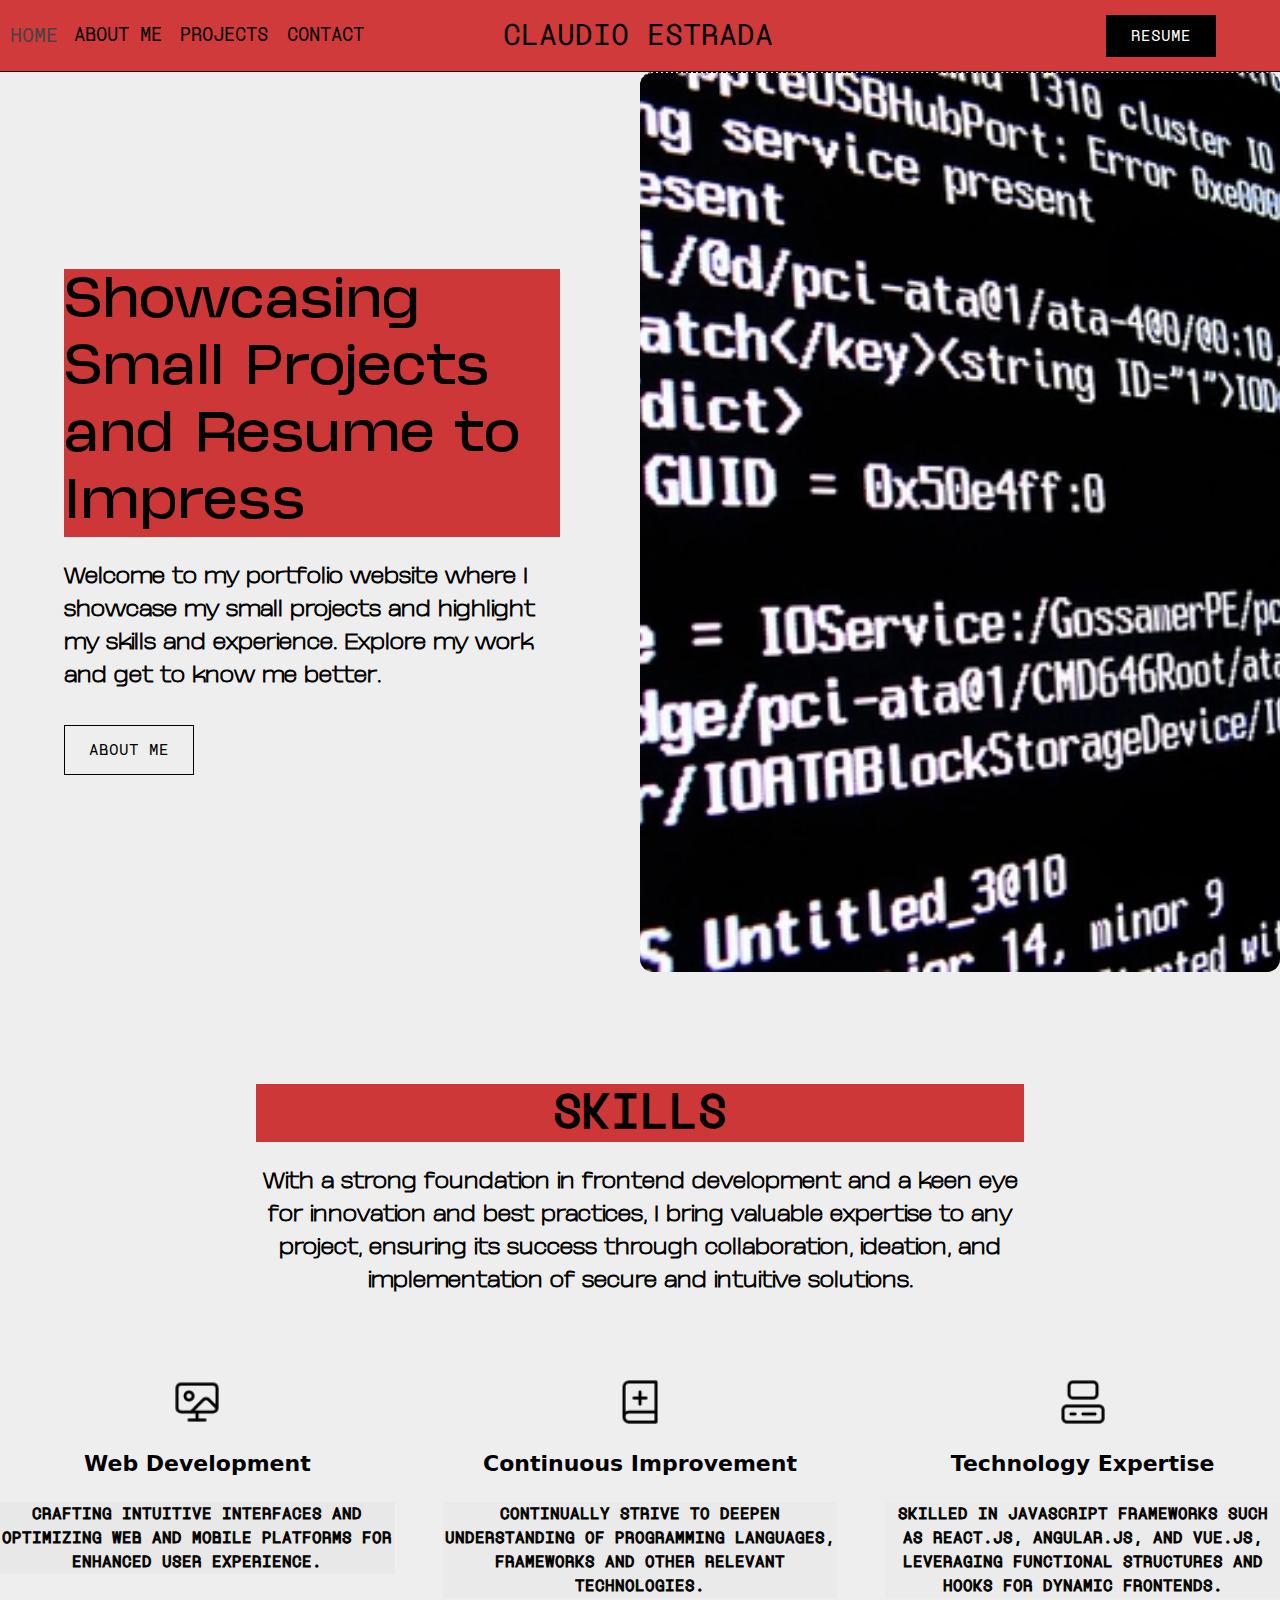
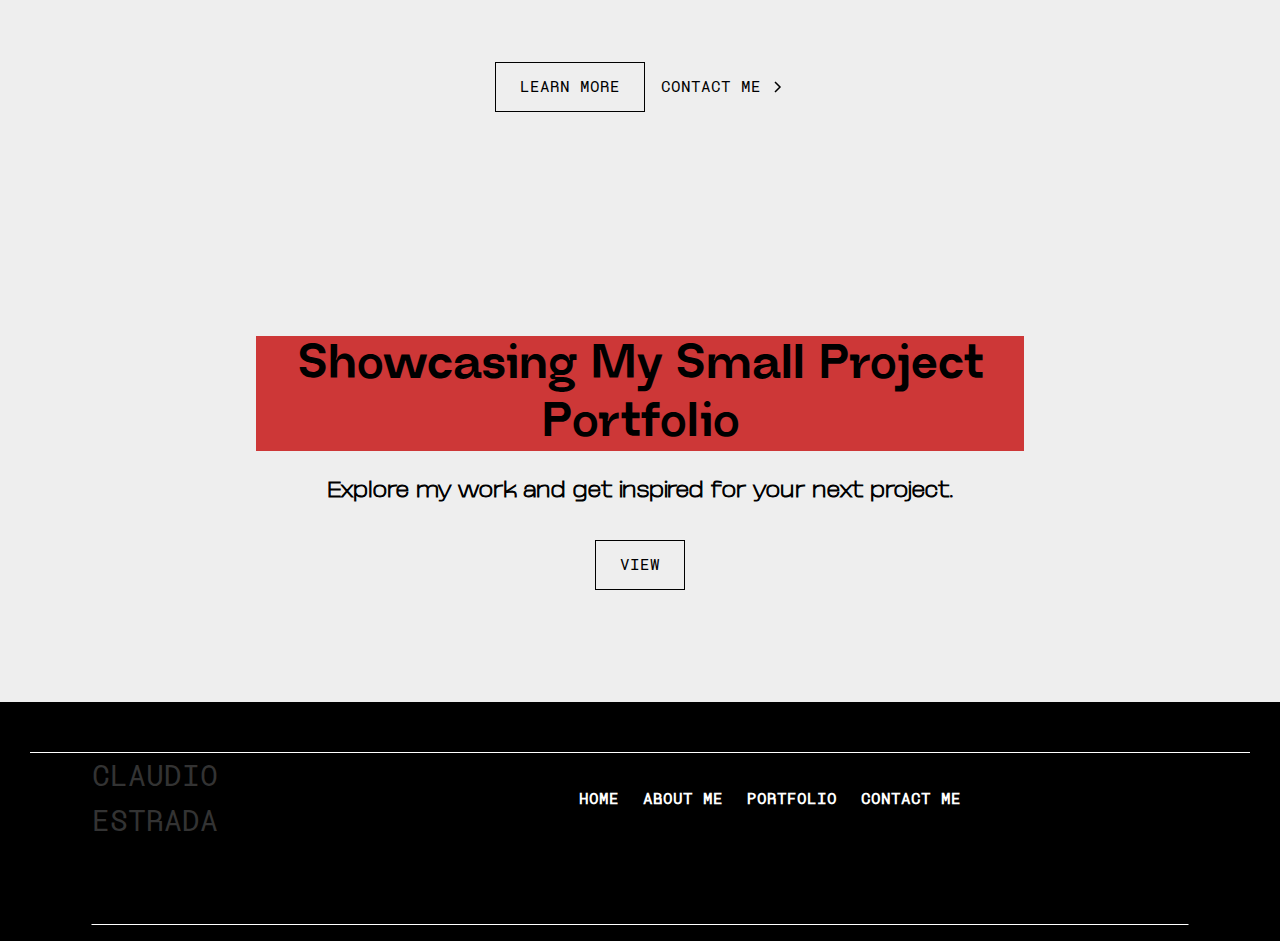
<file: claudios-portfolio-/index.html>
<!DOCTYPE html><!--  This site was created in Webflow. https://www.webflow.com  -->
<!--  Last Published: Mon Apr 29 2024 03:14:09 GMT+0000 (Coordinated Universal Time)  -->
<html data-wf-page="6629d826f1728214096f1998" data-wf-site="6629d825f1728214096f1552">
<head>
  <meta charset="utf-8">
  <title>Claudio&#x27;s Portfolio</title>
  <meta content="width=device-width, initial-scale=1" name="viewport">
  <meta content="Webflow" name="generator">
  <link href="css/normalize.css" rel="stylesheet" type="text/css">
  <link href="css/webflow.css" rel="stylesheet" type="text/css">
  <link href="css/claudios-portfolio-a4f41f.webflow.css" rel="stylesheet" type="text/css">
  <script type="text/javascript">!function(o,c){var n=c.documentElement,t=" w-mod-";n.className+=t+"js",("ontouchstart"in o||o.DocumentTouch&&c instanceof DocumentTouch)&&(n.className+=t+"touch")}(window,document);</script>
  <link href="images/favicon.png" rel="shortcut icon" type="image/x-icon">
  <link href="images/webclip.png" rel="apple-touch-icon"><!--  Keep this css code to improve the font quality -->
  <style>
  * {
  -webkit-font-smoothing: antialiased;
  -moz-osx-font-smoothing: grayscale;
  -o-font-smoothing: antialiased;
}
</style>
</head>
<body>
  <div data-animation="over-left" class="navbar3_component w-nav" data-easing2="ease" fs-scrolldisable-element="smart-nav" data-easing="ease" data-collapse="medium" data-w-id="8fcb0ecf-1921-bee1-98d4-d409b97bb58d" role="banner" data-duration="400">
    <div class="navbar3_container">
      <div class="navbar3_menu-button w-nav-button">
        <div class="menu-icon3">
          <div class="menu-icon3_line-top"></div>
          <div class="menu-icon3_line-middle"></div>
          <div class="menu-icon3_line-bottom"></div>
        </div>
      </div>
      <nav role="navigation" class="navbar3_menu w-nav-menu">
        <a href="#" class="navbar3_logo-link-menu w-nav-brand">
          <div class="text-block-3">Claudio Estrada</div>
        </a>
        <a href="index.html" aria-current="page" class="link w--current">Home</a>
        <a href="about-me.html" class="navbar3_link w-nav-link">About Me</a>
        <a href="showcase.html" class="navbar3_link w-nav-link">Projects</a>
        <a href="contact-me.html" class="navbar3_link w-nav-link">Contact </a>
        <a href="resume.html" class="navbar3_tablet-menu-button w-button">Resume</a>
      </nav>
      <a href="#" class="navbar3_logo-link w-nav-brand">
        <div class="text-block">Claudio Estrada<br></div>
      </a>
      <a id="w-node-_8fcb0ecf-1921-bee1-98d4-d409b97bb5a5-096f1998" href="resume.html" class="button is-navbar3-button w-button">Resume</a>
      <div style="opacity:0" class="navbar3_menu-background"></div>
    </div>
  </div>
  <div class="page-wrapper">
    <div class="global-styles w-embed">
      <style>
/* Set color style to inherit */
.inherit-color * {
    color: inherit;
}
/* Focus state style for keyboard navigation for the focusable elements */
*[tabindex]:focus-visible,
  input[type="file"]:focus-visible {
   outline: 0.125rem solid #4d65ff;
   outline-offset: 0.125rem;
}
/* Get rid of top margin on first element in any rich text element */
.w-richtext > :not(div):first-child, .w-richtext > div:first-child > :first-child {
  margin-top: 0 !important;
}
/* Get rid of bottom margin on last element in any rich text element */
.w-richtext>:last-child, .w-richtext ol li:last-child, .w-richtext ul li:last-child {
	margin-bottom: 0 !important;
}
/* Prevent all click and hover interaction with an element */
.pointer-events-off {
	pointer-events: none;
}
/* Enables all click and hover interaction with an element */
.pointer-events-on {
  pointer-events: auto;
}
/* Create a class of .div-square which maintains a 1:1 dimension of a div */
.div-square::after {
	content: "";
	display: block;
	padding-bottom: 100%;
}
/* Make sure containers never lose their center alignment */
.container-medium,.container-small, .container-large {
	margin-right: auto !important;
  margin-left: auto !important;
}
/* 
Make the following elements inherit typography styles from the parent and not have hardcoded values. 
Important: You will not be able to style for example "All Links" in Designer with this CSS applied.
Uncomment this CSS to use it in the project. Leave this message for future hand-off.
*/
/*
a,
.w-input,
.w-select,
.w-tab-link,
.w-nav-link,
.w-dropdown-btn,
.w-dropdown-toggle,
.w-dropdown-link {
  color: inherit;
  text-decoration: inherit;
  font-size: inherit;
}
*/
/* Apply "..." after 3 lines of text */
.text-style-3lines {
	display: -webkit-box;
	overflow: hidden;
	-webkit-line-clamp: 3;
	-webkit-box-orient: vertical;
}
/* Apply "..." after 2 lines of text */
.text-style-2lines {
	display: -webkit-box;
	overflow: hidden;
	-webkit-line-clamp: 2;
	-webkit-box-orient: vertical;
}
/* Adds inline flex display */
.display-inlineflex {
  display: inline-flex;
}
/* These classes are never overwritten */
.hide {
  display: none !important;
}
@media screen and (max-width: 991px) {
    .hide, .hide-tablet {
        display: none !important;
    }
}
  @media screen and (max-width: 767px) {
    .hide-mobile-landscape{
      display: none !important;
    }
}
  @media screen and (max-width: 479px) {
    .hide-mobile{
      display: none !important;
    }
}
.margin-0 {
  margin: 0rem !important;
}
.padding-0 {
  padding: 0rem !important;
}
.spacing-clean {
padding: 0rem !important;
margin: 0rem !important;
}
.margin-top {
  margin-right: 0rem !important;
  margin-bottom: 0rem !important;
  margin-left: 0rem !important;
}
.padding-top {
  padding-right: 0rem !important;
  padding-bottom: 0rem !important;
  padding-left: 0rem !important;
}
.margin-right {
  margin-top: 0rem !important;
  margin-bottom: 0rem !important;
  margin-left: 0rem !important;
}
.padding-right {
  padding-top: 0rem !important;
  padding-bottom: 0rem !important;
  padding-left: 0rem !important;
}
.margin-bottom {
  margin-top: 0rem !important;
  margin-right: 0rem !important;
  margin-left: 0rem !important;
}
.padding-bottom {
  padding-top: 0rem !important;
  padding-right: 0rem !important;
  padding-left: 0rem !important;
}
.margin-left {
  margin-top: 0rem !important;
  margin-right: 0rem !important;
  margin-bottom: 0rem !important;
}
.padding-left {
  padding-top: 0rem !important;
  padding-right: 0rem !important;
  padding-bottom: 0rem !important;
}
.margin-horizontal {
  margin-top: 0rem !important;
  margin-bottom: 0rem !important;
}
.padding-horizontal {
  padding-top: 0rem !important;
  padding-bottom: 0rem !important;
}
.margin-vertical {
  margin-right: 0rem !important;
  margin-left: 0rem !important;
}
.padding-vertical {
  padding-right: 0rem !important;
  padding-left: 0rem !important;
}
/* Apply "..." at 100% width */
.truncate-width { 
		width: 100%; 
    white-space: nowrap; 
    overflow: hidden; 
    text-overflow: ellipsis; 
}
/* Removes native scrollbar */
.no-scrollbar {
    -ms-overflow-style: none;
    overflow: -moz-scrollbars-none; 
}
.no-scrollbar::-webkit-scrollbar {
    display: none;
}
</style>
    </div>
  </div>
  <div class="page-wrapper">
    <main class="main-wrapper">
      <header class="section_home_hero-header">
        <div class="w-layout-grid home_hero-header_component">
          <div id="w-node-_40bbccd6-0602-a86f-6b6f-4b3eb69cb949-096f1998" class="home_hero-header_content">
            <div class="margin-bottom margin-small">
              <h1 class="heading-style-h1">Showcasing Small Projects and Resume to Impress</h1>
            </div>
            <p class="text-size-medium">Welcome to my portfolio website where I showcase my small projects and highlight my skills and experience. Explore my work and get to know me better.</p>
            <div class="margin-top margin-medium">
              <div class="button-group">
                <a href="about-me.html" class="button is-secondary w-button">About Me</a>
              </div>
            </div>
          </div>
          <div class="home_hero-header_image-wrapper"><img src="images/numbers-and-letters-my-mac-put-1544832.webp" loading="eager" alt="" class="home_hero-header_image"></div>
        </div>
      </header>
      <section class="section_home_features-list">
        <div class="padding-global">
          <div class="padding-section-large">
            <div class="home_features-list_component">
              <div class="margin-bottom margin-xxlarge">
                <div class="text-align-center">
                  <div class="max-width-large">
                    <div class="margin-bottom margin-small">
                      <h2 class="heading-2">Skills</h2>
                    </div>
                    <p class="text-size-medium">With a strong foundation in frontend development and a keen eye for innovation and best practices, I bring valuable expertise to any project, ensuring its success through collaboration, ideation, and implementation of secure and intuitive solutions.</p>
                  </div>
                </div>
              </div>
              <div class="w-layout-grid home_features-list_list">
                <div class="home_features-list_item">
                  <div class="margin-bottom margin-small"><img src="images/wallpaper.png" loading="lazy" width="12" alt="" class="icon-1x1-medium"></div>
                  <div class="margin-bottom margin-small">
                    <h3 class="heading-style-h4">Web Development</h3>
                  </div>
                  <p class="paragraph-3">crafting intuitive interfaces and optimizing web and mobile platforms for enhanced user experience.</p>
                </div>
                <div class="home_features-list_item">
                  <div class="margin-bottom margin-small"><img src="images/book-plus-1.png" loading="lazy" alt="" class="icon-1x1-medium"></div>
                  <div class="margin-bottom margin-small">
                    <h3 class="heading-style-h4"><strong>Continuous Improvement</strong></h3>
                  </div>
                  <p class="paragraph-2">Continually strive to deepen understanding of programming languages, frameworks and other relevant technologies.</p>
                </div>
                <div class="home_features-list_item">
                  <div class="margin-bottom margin-small"><img src="images/computer-1.png" loading="lazy" alt="" class="icon-1x1-medium"></div>
                  <div class="margin-bottom margin-small">
                    <h3 class="heading-style-h4"><strong>Technology Expertise</strong></h3>
                  </div>
                  <p class="paragraph">Skilled in JavaScript frameworks such as React.js, Angular.js, and Vue.js, leveraging functional structures and hooks for dynamic frontends.</p>
                </div>
              </div>
              <div class="margin-top margin-xlarge">
                <div class="button-group is-center">
                  <a href="documents/CE-FRONTEND.pdf" class="button is-secondary w-button">Learn More</a>
                  <a href="contact-me.html" class="button is-link is-icon w-inline-block">
                    <div>Contact me</div>
                    <div class="icon-embed-xxsmall w-embed"><svg width="16" height="16" viewbox="0 0 16 16" fill="none" xmlns="http://www.w3.org/2000/svg">
                        <path d="M6 3L11 8L6 13" stroke="CurrentColor" stroke-width="1.5"></path>
                      </svg></div>
                  </a>
                </div>
              </div>
            </div>
          </div>
          <div class="container-large"></div>
        </div>
      </section>
      <section class="section_home_cta">
        <div class="padding-global">
          <div class="container-small">
            <div class="padding-section-large">
              <div class="text-align-center">
                <div class="margin-bottom margin-small">
                  <h2 class="heading-4">Showcasing My Small Project Portfolio</h2>
                </div>
                <p class="text-size-medium">Explore my work and get inspired for your next project.</p>
                <div class="margin-top margin-medium">
                  <div class="button-group is-center">
                    <a href="showcase.html" class="button is-secondary w-button">View</a>
                  </div>
                </div>
              </div>
            </div>
          </div>
        </div>
      </section>
    </main>
  </div>
  <section class="footer-dark">
    <div class="container"></div>
    <footer class="footer4_component-2">
      <div class="padding-global-2">
        <div class="container-large">
          <div class="padding-vertical padding-xxlarge">
            <div class="padding-bottom padding-xxlarge">
              <div class="w-layout-grid footer4_top-wrapper">
                <a href="#" id="w-node-b6d39b1c-a6c2-6dc4-14f9-9575bc35d175-096f1998" class="footer4_logo-link w-nav-brand">
                  <div class="text-block-2">Claudio<br>Estrada</div>
                </a>
                <div class="w-layout-grid footer4_link-list">
                  <a href="index.html" aria-current="page" class="footer4_link w--current">Home</a>
                  <a href="about-me.html" class="footer4_link">About Me</a>
                  <a href="showcase.html" class="footer4_link">Portfolio</a>
                  <a href="contact-me.html" class="footer4_link">Contact Me</a>
                </div>
              </div>
            </div>
            <div class="line-divider"></div>
          </div>
        </div>
      </div>
    </footer>
  </section>
  <script src="https://d3e54v103j8qbb.cloudfront.net/js/jquery-3.5.1.min.dc5e7f18c8.js?site=6629d825f1728214096f1552" type="text/javascript" integrity="sha256-9/aliU8dGd2tb6OSsuzixeV4y/faTqgFtohetphbbj0=" crossorigin="anonymous"></script>
  <script src="js/webflow.js" type="text/javascript"></script>
</body>
</html>
</file>
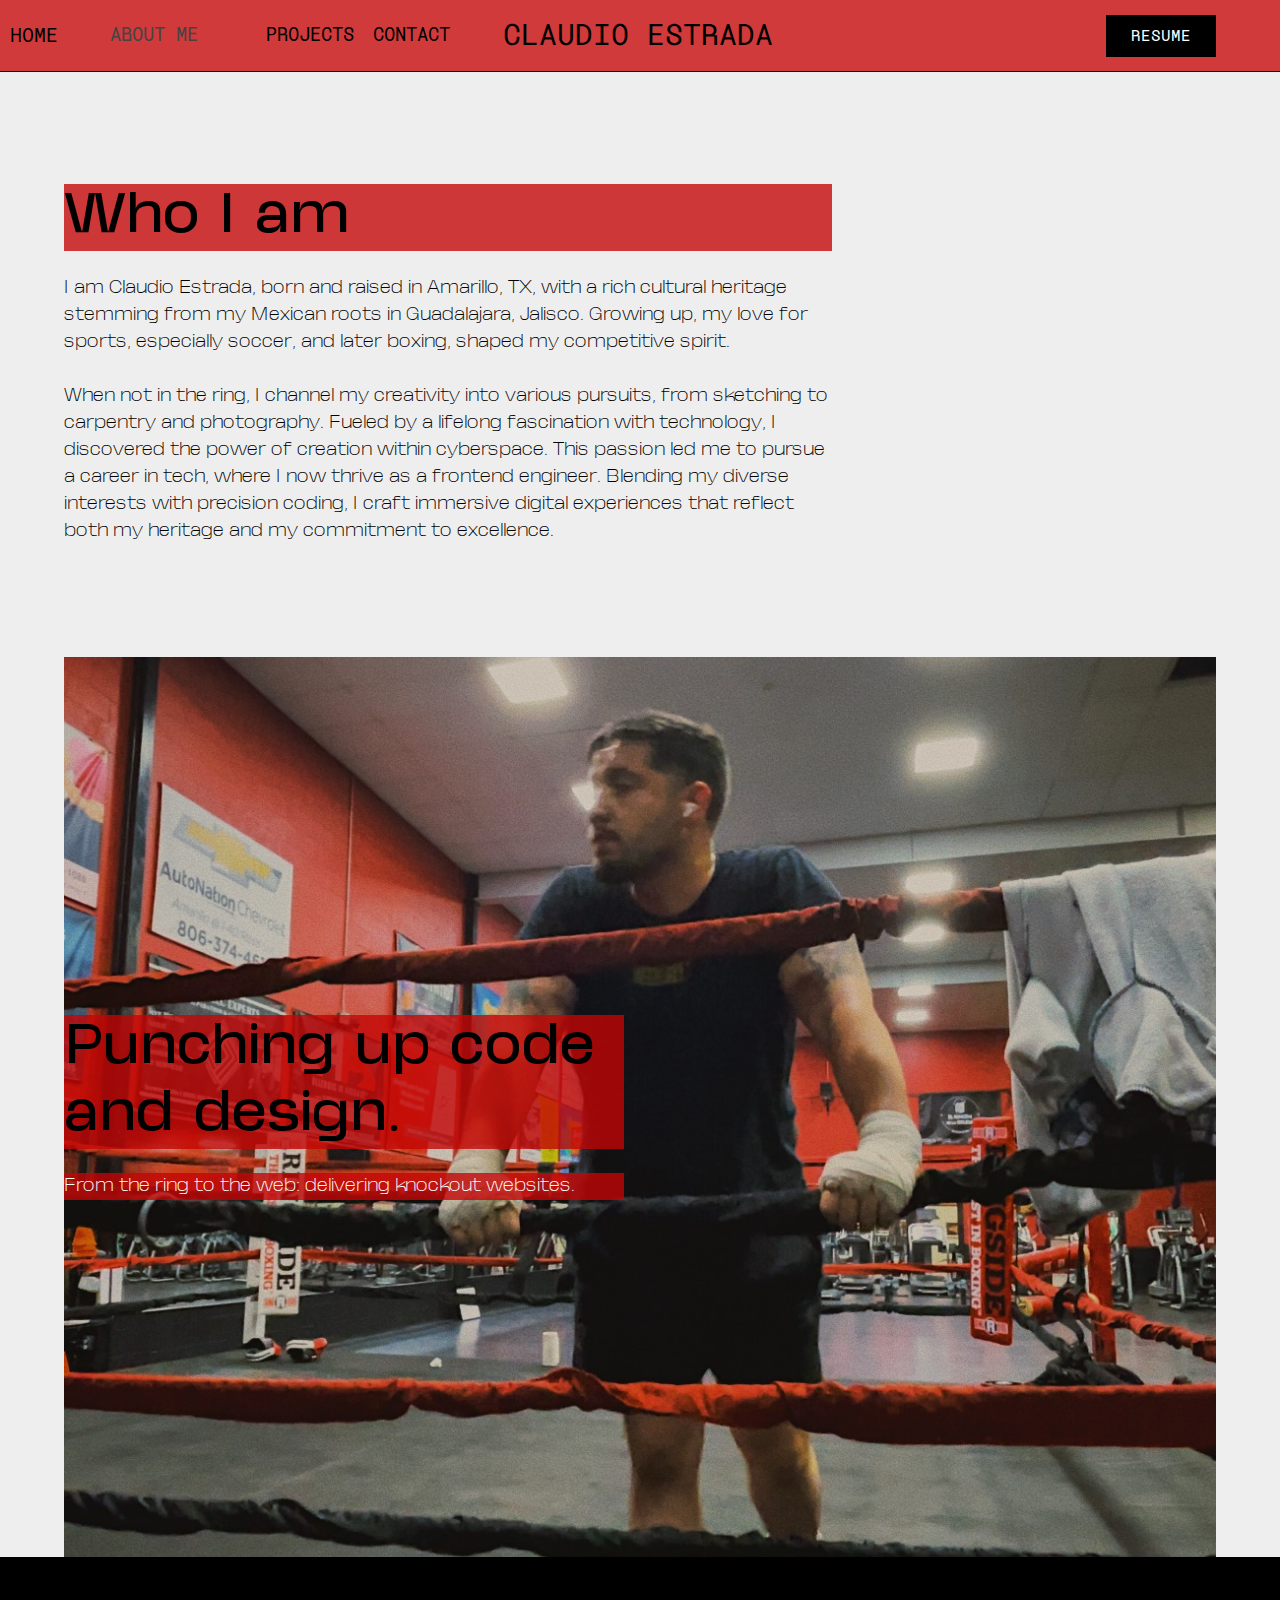
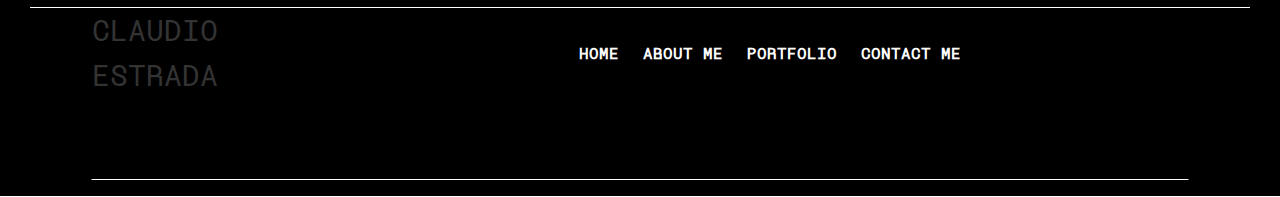
<file: claudios-portfolio-/about-me.html>
<!DOCTYPE html><!--  This site was created in Webflow. https://www.webflow.com  -->
<!--  Last Published: Mon Apr 29 2024 03:14:09 GMT+0000 (Coordinated Universal Time)  -->
<html data-wf-page="6629ecf5cafa3933fcfd9173" data-wf-site="6629d825f1728214096f1552">
<head>
  <meta charset="utf-8">
  <title>About Me</title>
  <meta content="About Me" property="og:title">
  <meta content="About Me" property="twitter:title">
  <meta content="width=device-width, initial-scale=1" name="viewport">
  <meta content="Webflow" name="generator">
  <link href="css/normalize.css" rel="stylesheet" type="text/css">
  <link href="css/webflow.css" rel="stylesheet" type="text/css">
  <link href="css/claudios-portfolio-a4f41f.webflow.css" rel="stylesheet" type="text/css">
  <script type="text/javascript">!function(o,c){var n=c.documentElement,t=" w-mod-";n.className+=t+"js",("ontouchstart"in o||o.DocumentTouch&&c instanceof DocumentTouch)&&(n.className+=t+"touch")}(window,document);</script>
  <link href="images/favicon.png" rel="shortcut icon" type="image/x-icon">
  <link href="images/webclip.png" rel="apple-touch-icon"><!--  Keep this css code to improve the font quality -->
  <style>
  * {
  -webkit-font-smoothing: antialiased;
  -moz-osx-font-smoothing: grayscale;
  -o-font-smoothing: antialiased;
}
</style>
</head>
<body>
  <div data-animation="over-left" class="navbar3_component w-nav" data-easing2="ease" fs-scrolldisable-element="smart-nav" data-easing="ease" data-collapse="medium" data-w-id="2fdeef2c-69c6-288e-b22c-c795d33817db" role="banner" data-duration="400">
    <div class="navbar3_container">
      <div class="navbar3_menu-button w-nav-button">
        <div class="menu-icon3">
          <div class="menu-icon3_line-top"></div>
          <div class="menu-icon3_line-middle"></div>
          <div class="menu-icon3_line-bottom"></div>
        </div>
      </div>
      <nav role="navigation" class="navbar3_menu w-nav-menu">
        <a href="#" class="navbar3_logo-link-menu w-nav-brand">
          <div class="text-block-5">Claudio Estrada</div>
        </a>
        <a href="index.html" class="link">Home</a>
        <a href="about-me.html" aria-current="page" class="navbar3_link w-nav-link w--current">About Me</a>
        <a href="showcase.html" class="navbar3_link w-nav-link">Projects</a>
        <a href="contact-me.html" class="navbar3_link w-nav-link">Contact </a>
        <a href="resume.html" class="navbar3_tablet-menu-button w-button">Resume</a>
      </nav>
      <a href="#" class="navbar3_logo-link w-nav-brand">
        <div class="text-block">Claudio Estrada<br></div>
      </a>
      <a id="w-node-_2fdeef2c-69c6-288e-b22c-c795d33817f3-fcfd9173" href="resume.html" class="button is-navbar3-button w-button">Resume</a>
      <div style="opacity:0" class="navbar3_menu-background"></div>
    </div>
  </div>
  <div class="padding-global-4">
    <div class="container-large">
      <div class="padding-section-large-2">
        <div class="max-width-large">
          <div class="margin-bottom margin-small">
            <h1 class="heading-3">Who I am</h1>
          </div>
          <p class="text-size-medium-2">I am Claudio Estrada, born and raised in Amarillo, TX, with a rich cultural heritage stemming from my Mexican roots in Guadalajara, Jalisco. Growing up, my love for sports, especially soccer, and later boxing, shaped my competitive spirit. <br><br>When not in the ring, I channel my creativity into various pursuits, from sketching to carpentry and photography. Fueled by a lifelong fascination with technology, I discovered the power of creation within cyberspace. This passion led me to pursue a career in tech, where I now thrive as a frontend engineer. Blending my diverse interests with precision coding, I craft immersive digital experiences that reflect both my heritage and my commitment to excellence.</p>
        </div>
      </div>
    </div>
  </div>
  <div class="page-wrapper">
    <main class="main-wrapper">
      <header class="section_portfolio_1_header"></header>
      <header class="section_portfolio_2_hero-header">
        <div class="padding-global-4">
          <div class="container-large">
            <div class="portfolio_2_hero-header_content">
              <div class="padding-section-large-2">
                <div class="max-width-medium">
                  <div class="margin-bottom margin-small">
                    <h1 class="heading-style-h1 text-color-alternate">Punching up code and design.</h1>
                  </div>
                  <p class="text-size-medium-2 text-color-alternate">From the ring to the web: delivering knockout websites.</p>
                </div>
              </div>
            </div>
          </div>
        </div>
        <div class="portfolio_2_hero-header_background-video-wrapper">
          <div class="video-overlay-layer"></div>
          <div data-video-urls="" data-autoplay="true" data-loop="true" data-wf-ignore="true" data-beta-bgvideo-upgrade="false" class="portfolio_2_hero-header_background-video w-background-video w-background-video-atom"><video id="c4d695c7-b26c-7661-aaf8-09419e1fe5a6-video" autoplay="" loop="" muted="" playsinline="" data-wf-ignore="true" data-object-fit="cover"></video></div>
        </div>
      </header>
      <header class="section_portfolio_3_header">
        <div class="padding-global-4">
          <div class="container-large"></div>
        </div>
        <div class="portfolio_3_header_background-video-wrapper">
          <div class="video-overlay-layer"></div>
          <div data-video-urls="" data-autoplay="true" data-loop="true" data-wf-ignore="true" data-beta-bgvideo-upgrade="false" class="portfolio_3_header_background-video w-background-video w-background-video-atom"><video id="c4d695c7-b26c-7661-aaf8-09419e1fe5b3-video" autoplay="" loop="" muted="" playsinline="" data-wf-ignore="true" data-object-fit="cover"></video></div>
        </div>
      </header>
    </main>
    <footer class="footer4_component-2">
      <section class="footer-dark">
        <div class="container"></div>
        <footer class="footer4_component-2">
          <div class="padding-global-2">
            <div class="container-large">
              <div class="padding-vertical padding-xxlarge">
                <div class="padding-bottom padding-xxlarge">
                  <div class="w-layout-grid footer4_top-wrapper">
                    <a href="#" id="w-node-_19715622-7c5e-510f-69e3-8f3a1c28b82c-fcfd9173" class="footer4_logo-link w-nav-brand">
                      <div class="text-block-2">Claudio<br>Estrada</div>
                    </a>
                    <div class="w-layout-grid footer4_link-list">
                      <a href="index.html" class="footer4_link">Home</a>
                      <a href="about-me.html" aria-current="page" class="footer4_link w--current">About Me</a>
                      <a href="showcase.html" class="footer4_link">Portfolio</a>
                      <a href="contact-me.html" class="footer4_link">Contact Me</a>
                    </div>
                  </div>
                </div>
                <div class="line-divider"></div>
              </div>
            </div>
          </div>
        </footer>
      </section>
    </footer>
  </div>
  <script src="https://d3e54v103j8qbb.cloudfront.net/js/jquery-3.5.1.min.dc5e7f18c8.js?site=6629d825f1728214096f1552" type="text/javascript" integrity="sha256-9/aliU8dGd2tb6OSsuzixeV4y/faTqgFtohetphbbj0=" crossorigin="anonymous"></script>
  <script src="js/webflow.js" type="text/javascript"></script>
</body>
</html>
</file>
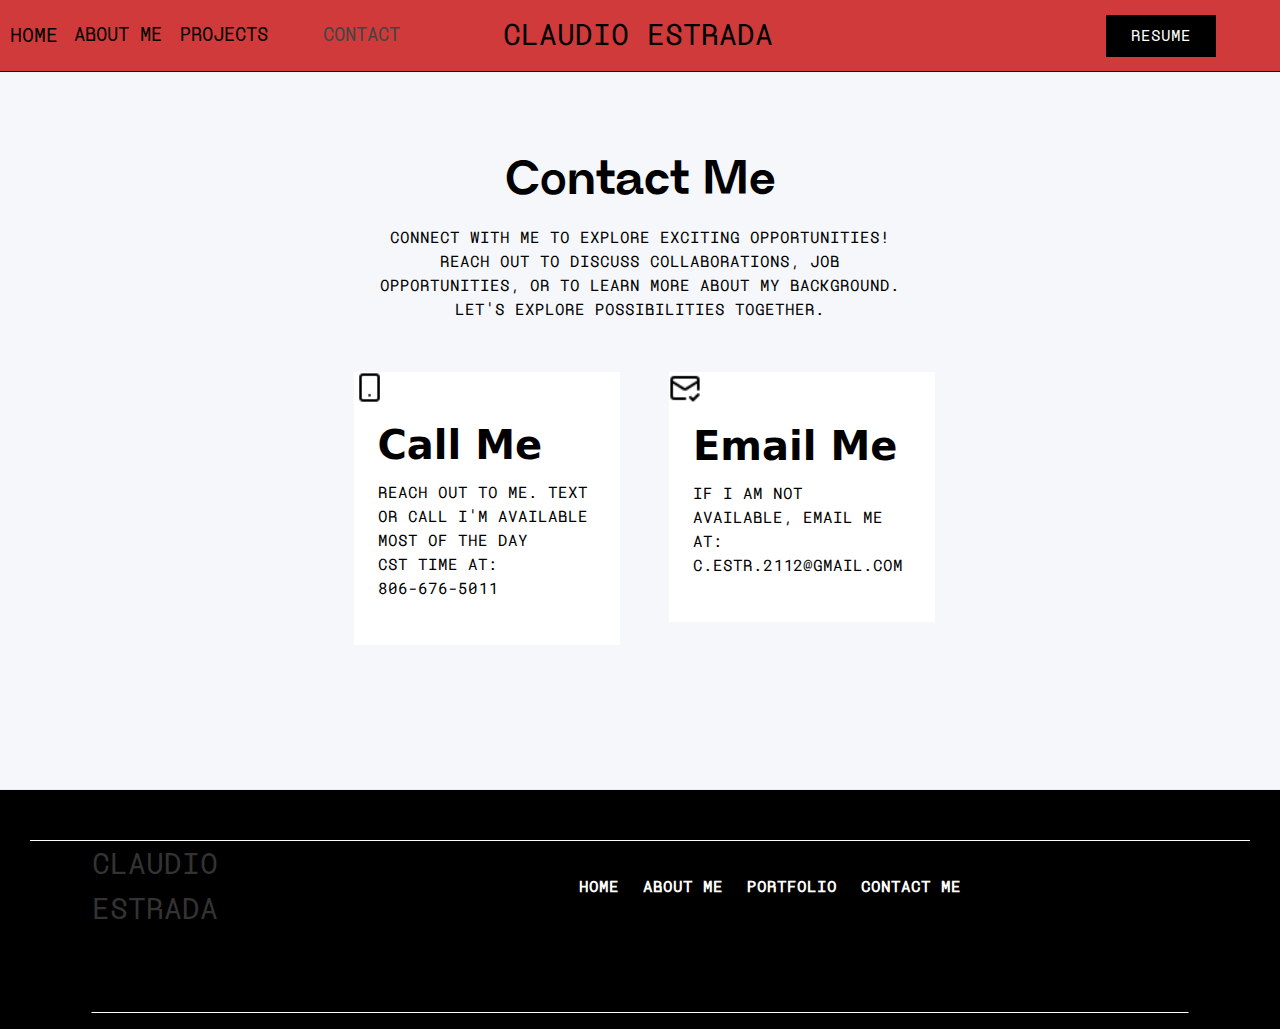
<file: claudios-portfolio-/contact-me.html>
<!DOCTYPE html><!--  This site was created in Webflow. https://www.webflow.com  -->
<!--  Last Published: Mon Apr 29 2024 03:14:09 GMT+0000 (Coordinated Universal Time)  -->
<html data-wf-page="662eb8fac0540ad7e46bf047" data-wf-site="6629d825f1728214096f1552">
<head>
  <meta charset="utf-8">
  <title>Contact Me</title>
  <meta content="Contact Me" property="og:title">
  <meta content="Contact Me" property="twitter:title">
  <meta content="width=device-width, initial-scale=1" name="viewport">
  <meta content="Webflow" name="generator">
  <link href="css/normalize.css" rel="stylesheet" type="text/css">
  <link href="css/webflow.css" rel="stylesheet" type="text/css">
  <link href="css/claudios-portfolio-a4f41f.webflow.css" rel="stylesheet" type="text/css">
  <script type="text/javascript">!function(o,c){var n=c.documentElement,t=" w-mod-";n.className+=t+"js",("ontouchstart"in o||o.DocumentTouch&&c instanceof DocumentTouch)&&(n.className+=t+"touch")}(window,document);</script>
  <link href="images/favicon.png" rel="shortcut icon" type="image/x-icon">
  <link href="images/webclip.png" rel="apple-touch-icon"><!--  Keep this css code to improve the font quality -->
  <style>
  * {
  -webkit-font-smoothing: antialiased;
  -moz-osx-font-smoothing: grayscale;
  -o-font-smoothing: antialiased;
}
</style>
</head>
<body>
  <div data-animation="over-left" class="navbar3_component w-nav" data-easing2="ease" fs-scrolldisable-element="smart-nav" data-easing="ease" data-collapse="medium" data-w-id="cd3574cc-ce34-185d-04f8-7ad20404f362" role="banner" data-duration="400">
    <div class="navbar3_container">
      <div class="navbar3_menu-button w-nav-button">
        <div class="menu-icon3">
          <div class="menu-icon3_line-top"></div>
          <div class="menu-icon3_line-middle"></div>
          <div class="menu-icon3_line-bottom"></div>
        </div>
      </div>
      <nav role="navigation" class="navbar3_menu w-nav-menu">
        <a href="#" class="navbar3_logo-link-menu w-nav-brand">
          <div class="text-block-7">Claudio Estrada</div>
        </a>
        <a href="index.html" class="link">Home</a>
        <a href="about-me.html" class="navbar3_link w-nav-link">About Me</a>
        <a href="showcase.html" class="navbar3_link w-nav-link">Projects</a>
        <a href="contact-me.html" aria-current="page" class="navbar3_link w-nav-link w--current">COntact</a>
        <a href="resume.html" class="navbar3_tablet-menu-button w-button">Resume</a>
      </nav>
      <a href="#" class="navbar3_logo-link w-nav-brand">
        <div class="text-block">Claudio Estrada<br></div>
      </a>
      <a id="w-node-cd3574cc-ce34-185d-04f8-7ad20404f37a-e46bf047" href="resume.html" class="button is-navbar3-button w-button">Resume</a>
      <div style="opacity:0" class="navbar3_menu-background"></div>
    </div>
  </div>
  <section class="team-slider">
    <div class="container-2">
      <h2 class="centered-heading">Contact Me</h2>
      <p class="centered-subheading">Connect with me to explore exciting opportunities! Reach out to discuss collaborations, job opportunities, or to learn more about my background. Let&#x27;s explore possibilities together. </p>
      <div data-delay="4000" data-animation="slide" class="team-slider-wrapper w-slider" data-autoplay="false" data-easing="ease" data-hide-arrows="false" data-disable-swipe="false" data-autoplay-limit="0" data-nav-spacing="12" data-duration="500" data-infinite="true">
        <div class="mask w-slider-mask">
          <div class="team-slide-wrapper w-slide">
            <div class="team-block"><img src="images/smartphone.png" loading="lazy" width="31" alt="" class="team-member-image-two">
              <div class="team-block-info">
                <h3 class="team-member-name-two">Call Me</h3>
                <p class="team-member-text">reach out to me. Text or call i&#x27;m available most of the day CST Time at: <br>806-676-5011</p>
              </div>
            </div>
          </div>
          <div class="team-slide-wrapper w-slide">
            <div class="team-block"><img src="images/mail-check.png" loading="lazy" width="32" alt="" class="team-member-image-two">
              <div class="team-block-info">
                <h3 class="team-member-name-two">Email Me</h3>
                <p class="team-member-text">if I am not available, email me at: c.estr.2112@gmail.com </p>
              </div>
            </div>
          </div>
        </div>
        <div class="team-slider-arrow w-slider-arrow-left">
          <div class="w-icon-slider-left"></div>
        </div>
        <div class="team-slider-arrow w-slider-arrow-right">
          <div class="w-icon-slider-right"></div>
        </div>
        <div class="team-slider-nav w-slider-nav w-slider-nav-invert w-round"></div>
      </div>
    </div>
  </section>
  <section class="footer-dark">
    <div class="container"></div>
    <footer class="footer4_component-2">
      <div class="padding-global-2">
        <div class="container-large">
          <div class="padding-vertical padding-xxlarge">
            <div class="padding-bottom padding-xxlarge">
              <div class="w-layout-grid footer4_top-wrapper">
                <a href="#" id="w-node-a70dc59c-4bd7-1f69-1b1d-de4d74e55079-e46bf047" class="footer4_logo-link w-nav-brand">
                  <div class="text-block-2">Claudio<br>Estrada</div>
                </a>
                <div class="w-layout-grid footer4_link-list">
                  <a href="index.html" class="footer4_link">Home</a>
                  <a href="about-me.html" class="footer4_link">About Me</a>
                  <a href="showcase.html" class="footer4_link">Portfolio</a>
                  <a href="contact-me.html" aria-current="page" class="footer4_link w--current">Contact Me</a>
                </div>
              </div>
            </div>
            <div class="line-divider"></div>
          </div>
        </div>
      </div>
    </footer>
  </section>
  <script src="https://d3e54v103j8qbb.cloudfront.net/js/jquery-3.5.1.min.dc5e7f18c8.js?site=6629d825f1728214096f1552" type="text/javascript" integrity="sha256-9/aliU8dGd2tb6OSsuzixeV4y/faTqgFtohetphbbj0=" crossorigin="anonymous"></script>
  <script src="js/webflow.js" type="text/javascript"></script>
</body>
</html>
</file>
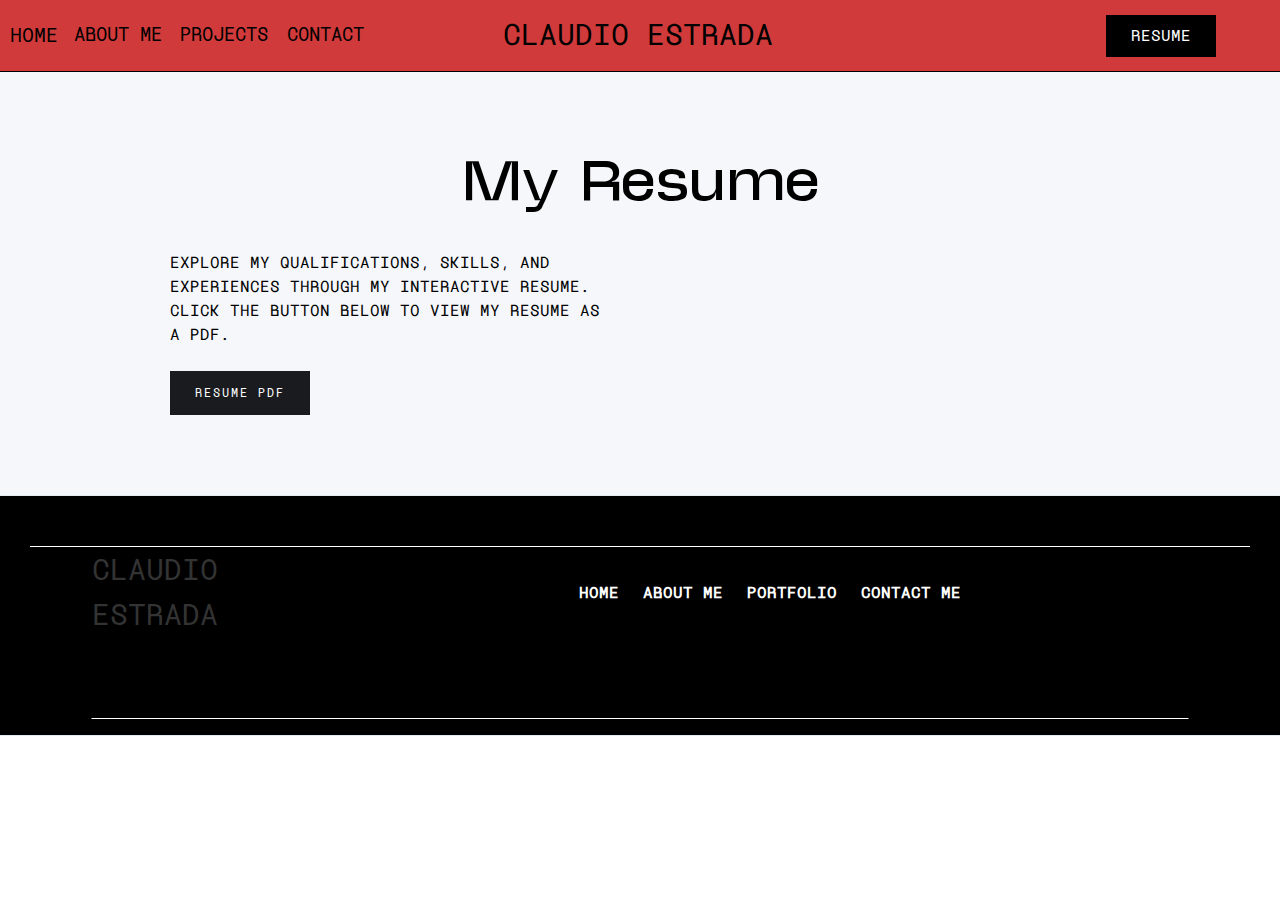
<file: claudios-portfolio-/resume.html>
<!DOCTYPE html><!--  This site was created in Webflow. https://www.webflow.com  -->
<!--  Last Published: Mon Apr 29 2024 03:14:09 GMT+0000 (Coordinated Universal Time)  -->
<html data-wf-page="662eb5f36f12f5305e35aad5" data-wf-site="6629d825f1728214096f1552">
<head>
  <meta charset="utf-8">
  <title>Resume</title>
  <meta content="Resume" property="og:title">
  <meta content="Resume" property="twitter:title">
  <meta content="width=device-width, initial-scale=1" name="viewport">
  <meta content="Webflow" name="generator">
  <link href="css/normalize.css" rel="stylesheet" type="text/css">
  <link href="css/webflow.css" rel="stylesheet" type="text/css">
  <link href="css/claudios-portfolio-a4f41f.webflow.css" rel="stylesheet" type="text/css">
  <script type="text/javascript">!function(o,c){var n=c.documentElement,t=" w-mod-";n.className+=t+"js",("ontouchstart"in o||o.DocumentTouch&&c instanceof DocumentTouch)&&(n.className+=t+"touch")}(window,document);</script>
  <link href="images/favicon.png" rel="shortcut icon" type="image/x-icon">
  <link href="images/webclip.png" rel="apple-touch-icon"><!--  Keep this css code to improve the font quality -->
  <style>
  * {
  -webkit-font-smoothing: antialiased;
  -moz-osx-font-smoothing: grayscale;
  -o-font-smoothing: antialiased;
}
</style>
</head>
<body>
  <div data-animation="over-left" class="navbar3_component w-nav" data-easing2="ease" fs-scrolldisable-element="smart-nav" data-easing="ease" data-collapse="medium" data-w-id="05f3fd3b-3b47-3bea-b846-465f9a4235cf" role="banner" data-duration="400">
    <div class="navbar3_container">
      <div class="navbar3_menu-button w-nav-button">
        <div class="menu-icon3">
          <div class="menu-icon3_line-top"></div>
          <div class="menu-icon3_line-middle"></div>
          <div class="menu-icon3_line-bottom"></div>
        </div>
      </div>
      <nav role="navigation" class="navbar3_menu w-nav-menu">
        <a href="#" class="navbar3_logo-link-menu w-nav-brand">
          <div class="text-block-8">Claudio Estrada</div>
        </a>
        <a href="index.html" class="link">Home</a>
        <a href="about-me.html" class="navbar3_link w-nav-link">About Me</a>
        <a href="showcase.html" class="navbar3_link w-nav-link">Projects</a>
        <a href="contact-me.html" class="navbar3_link w-nav-link">Contact </a>
        <a href="resume.html" aria-current="page" class="navbar3_tablet-menu-button w-button w--current">Resume</a>
      </nav>
      <a href="#" class="navbar3_logo-link w-nav-brand">
        <div class="text-block">Claudio Estrada<br></div>
      </a>
      <a id="w-node-_05f3fd3b-3b47-3bea-b846-465f9a4235e7-5e35aad5" href="resume.html" aria-current="page" class="button is-navbar3-button w-button w--current">Resume</a>
      <div style="opacity:0" class="navbar3_menu-background"></div>
    </div>
  </div>
  <section class="hero-heading-center">
    <div class="container-2">
      <h1 class="centered-heading margin-bottom-32px">My Resume</h1>
      <div class="hero-wrapper">
        <div class="hero-split">
          <p class="margin-bottom-24px-2">Explore my qualifications, skills, and experiences through my interactive resume. Click the button below to view my resume as a PDF.</p>
          <a href="documents/CE-FRONTEND.pdf" class="button-primary-2 w-button">Resume PDF</a>
        </div>
      </div>
    </div>
  </section>
  <section class="footer-dark-4">
    <div class="container"></div>
    <div class="padding-global-2">
      <div class="container-large">
        <div class="padding-vertical padding-xxlarge">
          <div class="padding-bottom padding-xxlarge">
            <div class="w-layout-grid footer4_top-wrapper">
              <a href="#" id="w-node-_41640f06-0738-6804-f19d-010ad55c0571-5e35aad5" class="footer4_logo-link w-nav-brand">
                <div class="text-block-2">Claudio<br>Estrada</div>
              </a>
              <div class="w-layout-grid footer4_link-list">
                <a href="#" class="footer4_link">Home</a>
                <a href="#" class="footer4_link">About Me</a>
                <a href="#" class="footer4_link">Portfolio</a>
                <a href="#" class="footer4_link">Contact Me</a>
              </div>
            </div>
          </div>
          <div class="line-divider"></div>
        </div>
      </div>
    </div>
  </section>
  <script src="https://d3e54v103j8qbb.cloudfront.net/js/jquery-3.5.1.min.dc5e7f18c8.js?site=6629d825f1728214096f1552" type="text/javascript" integrity="sha256-9/aliU8dGd2tb6OSsuzixeV4y/faTqgFtohetphbbj0=" crossorigin="anonymous"></script>
  <script src="js/webflow.js" type="text/javascript"></script>
</body>
</html>
</file>
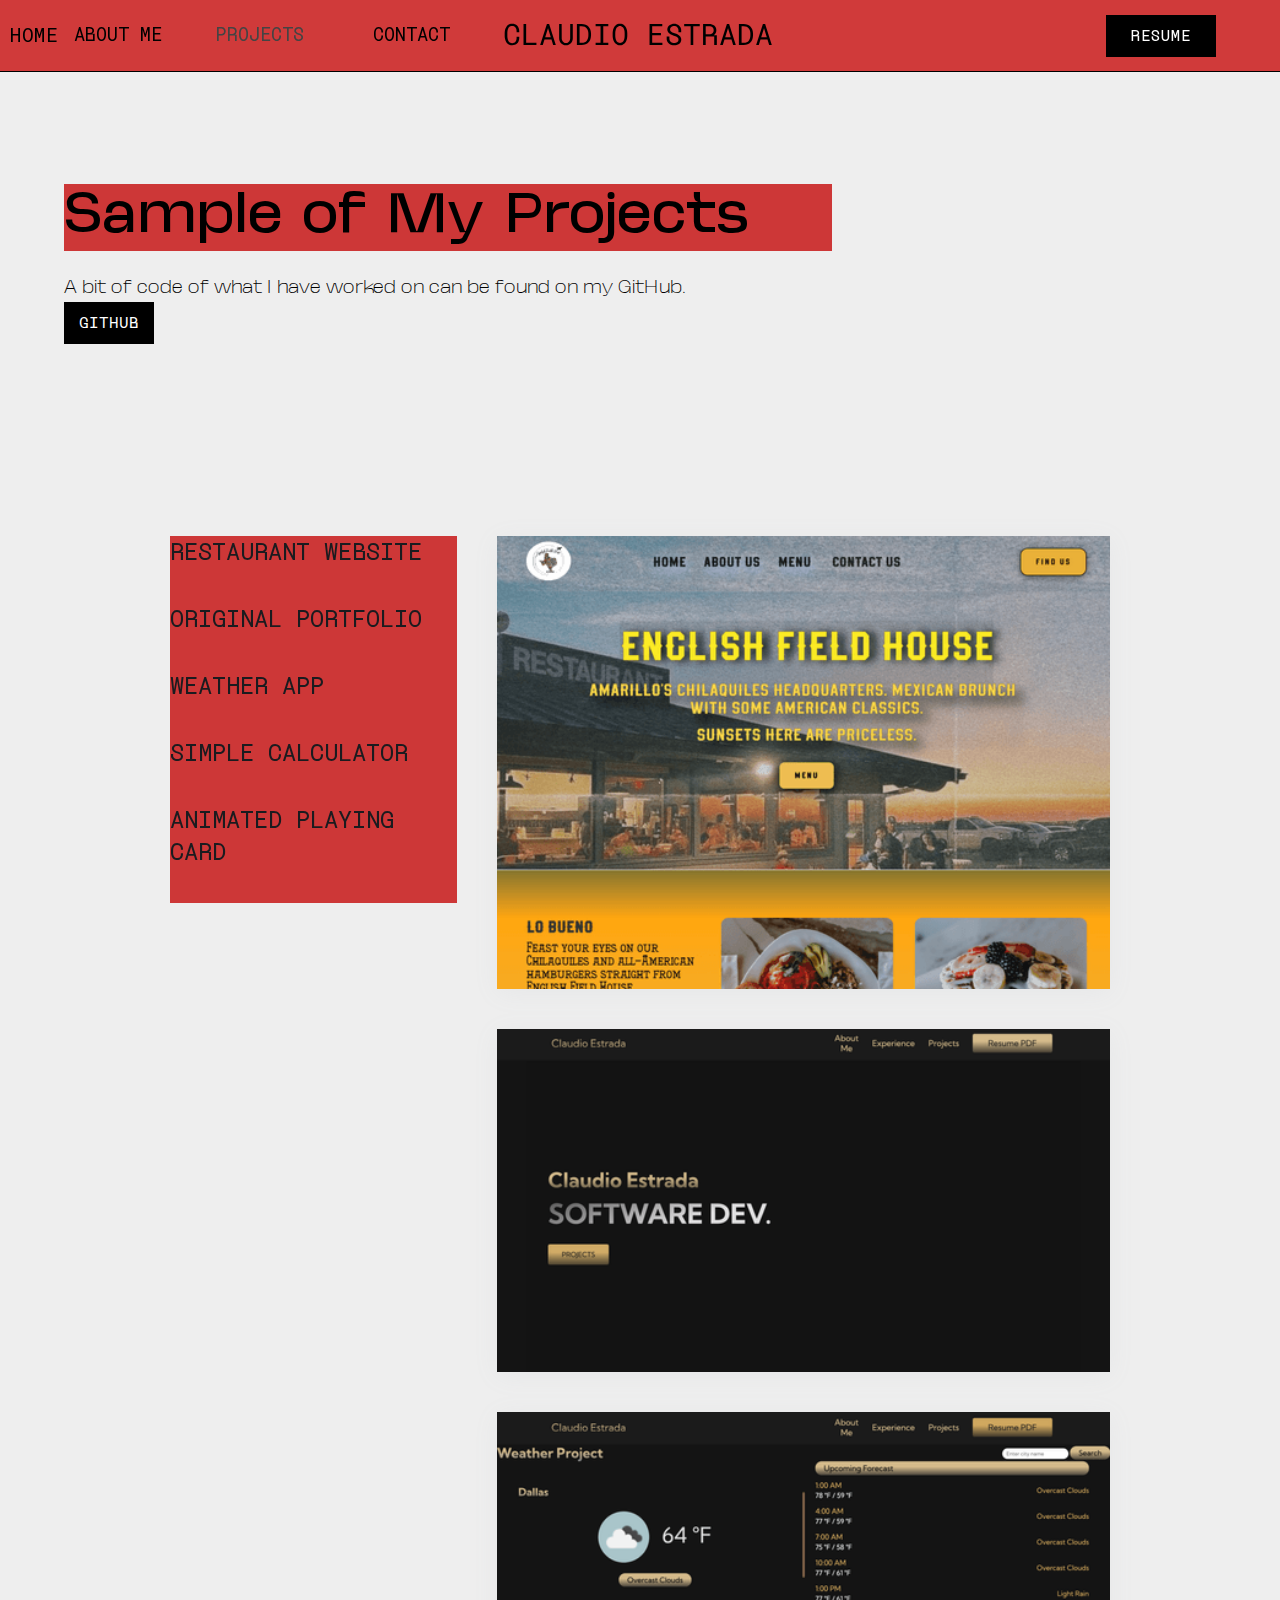
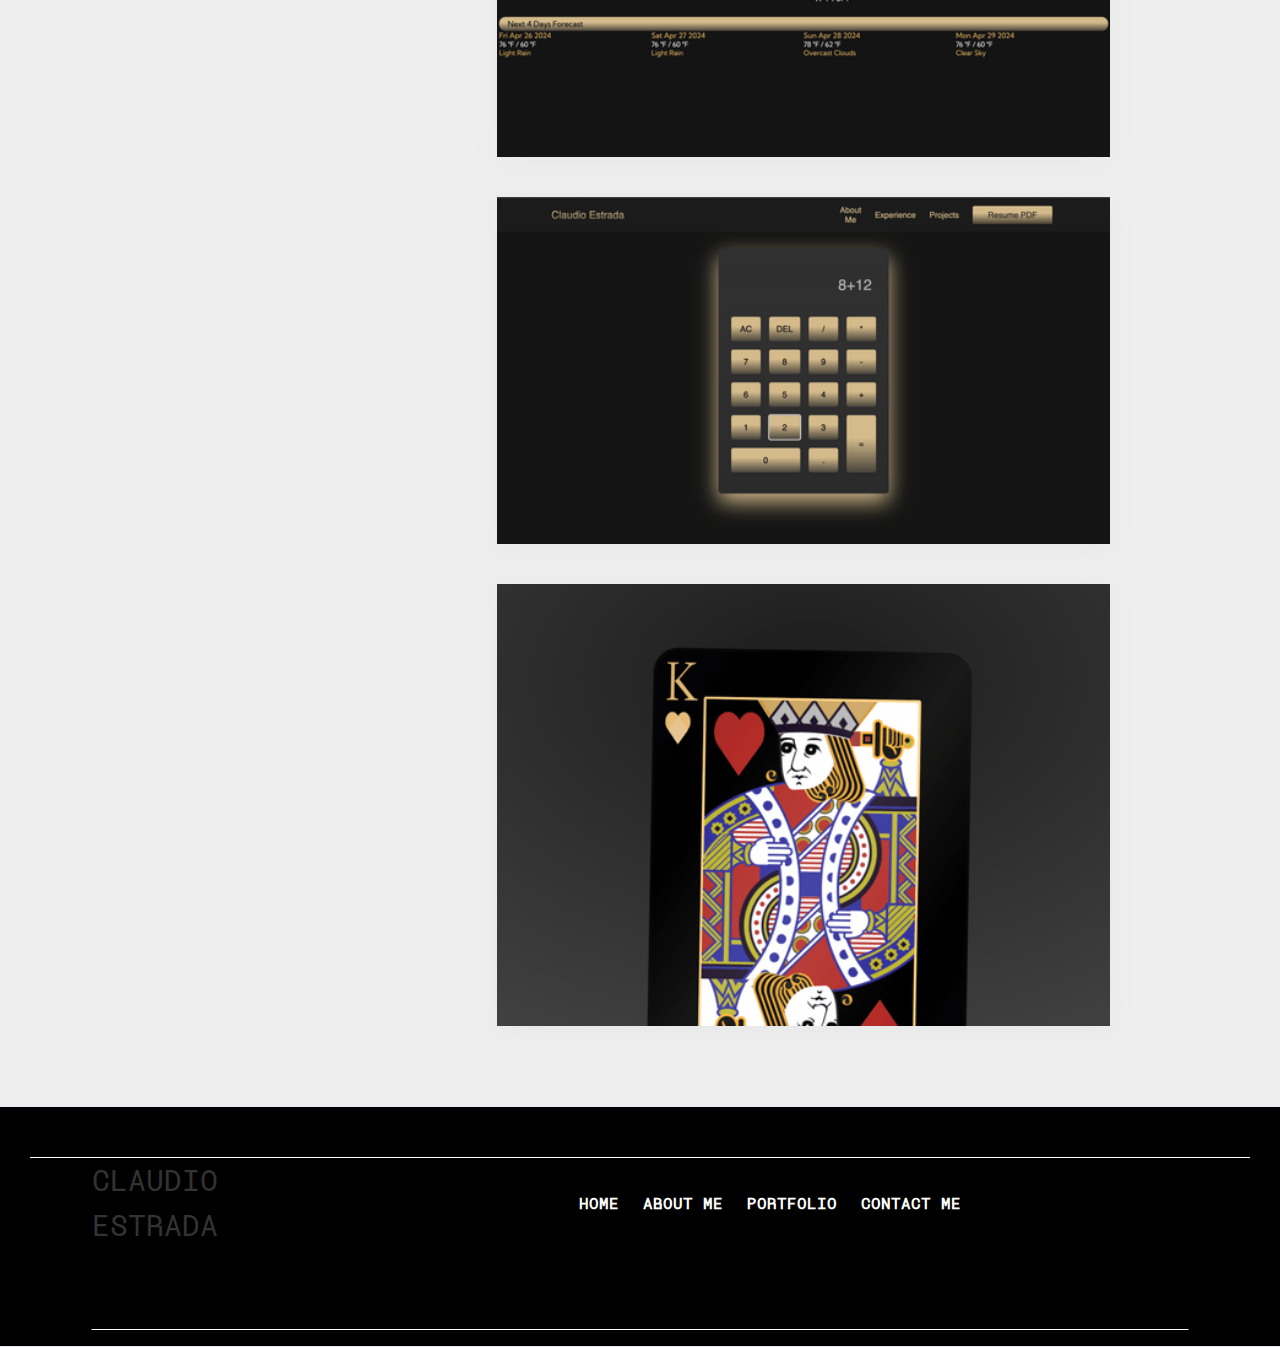
<file: claudios-portfolio-/showcase.html>
<!DOCTYPE html><!--  This site was created in Webflow. https://www.webflow.com  -->
<!--  Last Published: Mon Apr 29 2024 03:14:09 GMT+0000 (Coordinated Universal Time)  -->
<html data-wf-page="6629e7e3d9e77a7c8e315173" data-wf-site="6629d825f1728214096f1552">
<head>
  <meta charset="utf-8">
  <title>About Me</title>
  <meta content="About Me" property="og:title">
  <meta content="About Me" property="twitter:title">
  <meta content="width=device-width, initial-scale=1" name="viewport">
  <meta content="Webflow" name="generator">
  <link href="css/normalize.css" rel="stylesheet" type="text/css">
  <link href="css/webflow.css" rel="stylesheet" type="text/css">
  <link href="css/claudios-portfolio-a4f41f.webflow.css" rel="stylesheet" type="text/css">
  <script type="text/javascript">!function(o,c){var n=c.documentElement,t=" w-mod-";n.className+=t+"js",("ontouchstart"in o||o.DocumentTouch&&c instanceof DocumentTouch)&&(n.className+=t+"touch")}(window,document);</script>
  <link href="images/favicon.png" rel="shortcut icon" type="image/x-icon">
  <link href="images/webclip.png" rel="apple-touch-icon"><!--  Keep this css code to improve the font quality -->
  <style>
  * {
  -webkit-font-smoothing: antialiased;
  -moz-osx-font-smoothing: grayscale;
  -o-font-smoothing: antialiased;
}
</style>
</head>
<body>
  <div data-animation="over-left" class="navbar3_component w-nav" data-easing2="ease" fs-scrolldisable-element="smart-nav" data-easing="ease" data-collapse="medium" data-w-id="6a769973-120c-e9f2-bb25-878de1282336" role="banner" data-duration="400">
    <div class="navbar3_container">
      <div class="navbar3_menu-button w-nav-button">
        <div class="menu-icon3">
          <div class="menu-icon3_line-top"></div>
          <div class="menu-icon3_line-middle"></div>
          <div class="menu-icon3_line-bottom"></div>
        </div>
      </div>
      <nav role="navigation" class="navbar3_menu w-nav-menu">
        <a href="#" class="navbar3_logo-link-menu w-nav-brand">
          <div class="text-block-4">Claudio Estrada</div>
        </a>
        <a href="index.html" class="link">Home</a>
        <a href="about-me.html" class="navbar3_link w-nav-link">About Me</a>
        <a href="showcase.html" aria-current="page" class="navbar3_link w-nav-link w--current">Projects</a>
        <a href="contact-me.html" class="navbar3_link w-nav-link">Contact</a>
        <a href="resume.html" class="navbar3_tablet-menu-button w-button">Resume</a>
      </nav>
      <a href="#" class="navbar3_logo-link w-nav-brand">
        <div class="text-block">Claudio Estrada<br></div>
      </a>
      <a id="w-node-_6a769973-120c-e9f2-bb25-878de128234c-8e315173" href="resume.html" class="button is-navbar3-button w-button">Resume</a>
      <div style="opacity:0" class="navbar3_menu-background"></div>
    </div>
  </div>
  <header class="section_header46">
    <div class="padding-global-3">
      <div class="container-large">
        <div class="padding-section-large-2">
          <div class="max-width-large">
            <div class="margin-bottom margin-small">
              <h1 class="heading-5">Sample of My Projects</h1>
            </div>
            <p class="text-size-medium-2">A bit of code of what I have worked on can be found on my GitHub. </p>
          </div>
          <a href="https://github.com/cestr21?ocid=AIDcmmcwpj1e5v_SEM__k_CjwKCAjw57exBhAsEiwAaIxaZgMGVxCa3A_e_OX_1zfMc2PB2Ds8vYCoH534ZduUBkgqgTyXdOVj7hoCU40QAvD_BwE_k_" class="button-3 w-button">GitHub</a>
        </div>
      </div>
    </div>
  </header>
  <section class="gallery-scroll">
    <div class="container">
      <div class="gallery-wrapper">
        <div id="w-node-efc5368e-7956-61a1-eba5-eae9d37a1103-8e315173" class="gallery-sticky">
          <a href="#" class="gallery-link">Restaurant Website<br></a>
          <a href="#" class="gallery-link">Original Portfolio<br></a>
          <a href="#" class="gallery-link">Weather App<br></a>
          <a href="#" class="gallery-link">Simple Calculator<br></a>
          <a href="#" class="gallery-link">Animated playing card<br></a>
        </div>
        <div id="w-node-efc5368e-7956-61a1-eba5-eae9d37a1113-8e315173" class="gallery-grid">
          <div id="virtual-booths" class="gallery-image-wrapper w-node-efc5368e-7956-61a1-eba5-eae9d37a1114-8e315173"><img src="images/Screen-Shot-2024-04-25-at-12.51.38-AM.png" loading="lazy" id="w-node-efc5368e-7956-61a1-eba5-eae9d37a1115-8e315173" height="Auto" alt="" srcset="images/Screen-Shot-2024-04-25-at-12.51.38-AM-p-500.png 500w, images/Screen-Shot-2024-04-25-at-12.51.38-AM-p-800.png 800w, images/Screen-Shot-2024-04-25-at-12.51.38-AM-p-1080.png 1080w, images/Screen-Shot-2024-04-25-at-12.51.38-AM-p-1600.png 1600w, images/Screen-Shot-2024-04-25-at-12.51.38-AM-p-2000.png 2000w, images/Screen-Shot-2024-04-25-at-12.51.38-AM.png 2057w" sizes="(max-width: 479px) 94vw, (max-width: 767px) 45vw, (max-width: 991px) 43vw, 29vw" class="gallery-image shadow-two"></div>
          <div id="access-dash" class="gallery-image-wrapper w-node-efc5368e-7956-61a1-eba5-eae9d37a1118-8e315173"><img src="images/Screen-Shot-2024-04-25-at-12.44.58-AM.png" loading="lazy" id="w-node-efc5368e-7956-61a1-eba5-eae9d37a1119-8e315173" sizes="(max-width: 479px) 94vw, (max-width: 767px) 45vw, (max-width: 991px) 43vw, 29vw" alt="" srcset="images/Screen-Shot-2024-04-25-at-12.44.58-AM-p-500.png 500w, images/Screen-Shot-2024-04-25-at-12.44.58-AM-p-800.png 800w, images/Screen-Shot-2024-04-25-at-12.44.58-AM-p-1080.png 1080w, images/Screen-Shot-2024-04-25-at-12.44.58-AM-p-1600.png 1600w, images/Screen-Shot-2024-04-25-at-12.44.58-AM-p-2000.png 2000w, images/Screen-Shot-2024-04-25-at-12.44.58-AM-p-2600.png 2600w, images/Screen-Shot-2024-04-25-at-12.44.58-AM.png 2879w" class="gallery-image shadow-two"></div>
          <div id="lead-retrieval" class="gallery-image-wrapper w-node-efc5368e-7956-61a1-eba5-eae9d37a111c-8e315173"><img src="images/Screen-Shot-2024-04-25-at-12.45.50-AM.png" loading="lazy" id="w-node-efc5368e-7956-61a1-eba5-eae9d37a111d-8e315173" sizes="(max-width: 479px) 94vw, (max-width: 767px) 45vw, (max-width: 991px) 43vw, 29vw" alt="" srcset="images/Screen-Shot-2024-04-25-at-12.45.50-AM-p-500.png 500w, images/Screen-Shot-2024-04-25-at-12.45.50-AM-p-800.png 800w, images/Screen-Shot-2024-04-25-at-12.45.50-AM-p-1080.png 1080w, images/Screen-Shot-2024-04-25-at-12.45.50-AM-p-1600.png 1600w, images/Screen-Shot-2024-04-25-at-12.45.50-AM-p-2000.png 2000w, images/Screen-Shot-2024-04-25-at-12.45.50-AM-p-2600.png 2600w, images/Screen-Shot-2024-04-25-at-12.45.50-AM.png 2879w" class="gallery-image shadow-two"></div>
          <div id="lead-scoring" class="gallery-image-wrapper w-node-efc5368e-7956-61a1-eba5-eae9d37a1120-8e315173"><img src="images/Screen-Shot-2024-04-25-at-12.46.21-AM.png" loading="lazy" id="w-node-efc5368e-7956-61a1-eba5-eae9d37a1121-8e315173" sizes="(max-width: 479px) 94vw, (max-width: 767px) 45vw, (max-width: 991px) 43vw, 29vw" alt="" srcset="images/Screen-Shot-2024-04-25-at-12.46.21-AM-p-500.png 500w, images/Screen-Shot-2024-04-25-at-12.46.21-AM-p-800.png 800w, images/Screen-Shot-2024-04-25-at-12.46.21-AM-p-1080.png 1080w, images/Screen-Shot-2024-04-25-at-12.46.21-AM-p-1600.png 1600w, images/Screen-Shot-2024-04-25-at-12.46.21-AM-p-2000.png 2000w, images/Screen-Shot-2024-04-25-at-12.46.21-AM-p-2600.png 2600w, images/Screen-Shot-2024-04-25-at-12.46.21-AM.png 2879w" class="gallery-image shadow-two"></div>
          <div id="sponsored-sections" class="gallery-image-wrapper w-node-efc5368e-7956-61a1-eba5-eae9d37a1124-8e315173"><img src="images/Screen-Shot-2024-04-25-at-12.46.54-AM.png" loading="lazy" id="w-node-efc5368e-7956-61a1-eba5-eae9d37a1125-8e315173" sizes="(max-width: 479px) 94vw, (max-width: 767px) 45vw, (max-width: 991px) 43vw, 29vw" alt="" srcset="images/Screen-Shot-2024-04-25-at-12.46.54-AM-p-500.png 500w, images/Screen-Shot-2024-04-25-at-12.46.54-AM-p-800.png 800w, images/Screen-Shot-2024-04-25-at-12.46.54-AM-p-1080.png 1080w, images/Screen-Shot-2024-04-25-at-12.46.54-AM.png 1240w" class="gallery-image shadow-two"></div>
        </div>
      </div>
    </div>
  </section>
  <section class="footer-dark-4">
    <div class="container"></div>
    <div class="padding-global-2">
      <div class="container-large">
        <div class="padding-vertical padding-xxlarge">
          <div class="padding-bottom padding-xxlarge">
            <div class="w-layout-grid footer4_top-wrapper">
              <a href="#" id="w-node-e3140f4e-ccfb-b2fa-5746-5c7196ec40a4-8e315173" class="footer4_logo-link w-nav-brand">
                <div class="text-block-2">Claudio<br>Estrada</div>
              </a>
              <div class="w-layout-grid footer4_link-list">
                <a href="index.html" class="footer4_link">Home</a>
                <a href="about-me.html" class="footer4_link">About Me</a>
                <a href="showcase.html" aria-current="page" class="footer4_link w--current">Portfolio</a>
                <a href="contact-me.html" class="footer4_link">Contact Me</a>
              </div>
            </div>
          </div>
          <div class="line-divider"></div>
        </div>
      </div>
    </div>
  </section>
  <script src="https://d3e54v103j8qbb.cloudfront.net/js/jquery-3.5.1.min.dc5e7f18c8.js?site=6629d825f1728214096f1552" type="text/javascript" integrity="sha256-9/aliU8dGd2tb6OSsuzixeV4y/faTqgFtohetphbbj0=" crossorigin="anonymous"></script>
  <script src="js/webflow.js" type="text/javascript"></script>
</body>
</html>
</file>
<file: claudios-portfolio-/css/webflow.css>
@font-face {
  font-family: 'webflow-icons';
  src: url("[data-uri]") format('truetype');
  font-weight: normal;
  font-style: normal;
}
[class^="w-icon-"],
[class*=" w-icon-"] {
  /* use !important to prevent issues with browser extensions that change fonts */
  font-family: 'webflow-icons' !important;
  speak: none;
  font-style: normal;
  font-weight: normal;
  font-variant: normal;
  text-transform: none;
  line-height: 1;
  /* Better Font Rendering =========== */
  -webkit-font-smoothing: antialiased;
  -moz-osx-font-smoothing: grayscale;
}
.w-icon-slider-right:before {
  content: "\e600";
}
.w-icon-slider-left:before {
  content: "\e601";
}
.w-icon-nav-menu:before {
  content: "\e602";
}
.w-icon-arrow-down:before,
.w-icon-dropdown-toggle:before {
  content: "\e603";
}
.w-icon-file-upload-remove:before {
  content: "\e900";
}
.w-icon-file-upload-icon:before {
  content: "\e903";
}
* {
  -webkit-box-sizing: border-box;
  -moz-box-sizing: border-box;
  box-sizing: border-box;
}
html {
  height: 100%;
}
body {
  margin: 0;
  min-height: 100%;
  background-color: #fff;
  font-family: Arial, sans-serif;
  font-size: 14px;
  line-height: 20px;
  color: #333;
}
img {
  max-width: 100%;
  vertical-align: middle;
  display: inline-block;
}
html.w-mod-touch * {
  background-attachment: scroll !important;
}
.w-block {
  display: block;
}
.w-inline-block {
  max-width: 100%;
  display: inline-block;
}
.w-clearfix:before,
.w-clearfix:after {
  content: " ";
  display: table;
  grid-column-start: 1;
  grid-row-start: 1;
  grid-column-end: 2;
  grid-row-end: 2;
}
.w-clearfix:after {
  clear: both;
}
.w-hidden {
  display: none;
}
.w-button {
  display: inline-block;
  padding: 9px 15px;
  background-color: #3898EC;
  color: white;
  border: 0;
  line-height: inherit;
  text-decoration: none;
  cursor: pointer;
  border-radius: 0;
}
input.w-button {
  -webkit-appearance: button;
}
html[data-w-dynpage] [data-w-cloak] {
  color: transparent !important;
}
.w-code-block {
  margin: unset;
}
pre.w-code-block code {
  all: inherit;
}
.w-webflow-badge,
.w-webflow-badge * {
  position: static;
  left: auto;
  top: auto;
  right: auto;
  bottom: auto;
  z-index: auto;
  display: block;
  visibility: visible;
  overflow: visible;
  overflow-x: visible;
  overflow-y: visible;
  box-sizing: border-box;
  width: auto;
  height: auto;
  max-height: none;
  max-width: none;
  min-height: 0;
  min-width: 0;
  margin: 0;
  padding: 0;
  float: none;
  clear: none;
  border: 0 none transparent;
  border-radius: 0;
  background: none;
  background-image: none;
  background-position: 0% 0%;
  background-size: auto auto;
  background-repeat: repeat;
  background-origin: padding-box;
  background-clip: border-box;
  background-attachment: scroll;
  background-color: transparent;
  box-shadow: none;
  opacity: 1;
  transform: none;
  transition: none;
  direction: ltr;
  font-family: inherit;
  font-weight: inherit;
  color: inherit;
  font-size: inherit;
  line-height: inherit;
  font-style: inherit;
  font-variant: inherit;
  text-align: inherit;
  letter-spacing: inherit;
  text-decoration: inherit;
  text-indent: 0;
  text-transform: inherit;
  list-style-type: disc;
  text-shadow: none;
  font-smoothing: auto;
  vertical-align: baseline;
  cursor: inherit;
  white-space: inherit;
  word-break: normal;
  word-spacing: normal;
  word-wrap: normal;
}
.w-webflow-badge {
  position: fixed !important;
  display: inline-block !important;
  visibility: visible !important;
  z-index: 2147483647 !important;
  top: auto !important;
  right: 12px !important;
  bottom: 12px !important;
  left: auto !important;
  color: #aaadb0 !important;
  background-color: #fff !important;
  border-radius: 3px !important;
  padding: 6px !important;
  font-size: 12px !important;
  opacity: 1 !important;
  line-height: 14px !important;
  text-decoration: none !important;
  transform: none !important;
  margin: 0 !important;
  width: auto !important;
  height: auto !important;
  overflow: visible !important;
  white-space: nowrap;
  box-shadow: 0 0 0 1px rgba(0, 0, 0, 0.1), 0px 1px 3px rgba(0, 0, 0, 0.1);
  cursor: pointer;
}
.w-webflow-badge > img {
  display: inline-block !important;
  visibility: visible !important;
  opacity: 1 !important;
  vertical-align: middle !important;
}
h1,
h2,
h3,
h4,
h5,
h6 {
  font-weight: bold;
  margin-bottom: 10px;
}
h1 {
  font-size: 38px;
  line-height: 44px;
  margin-top: 20px;
}
h2 {
  font-size: 32px;
  line-height: 36px;
  margin-top: 20px;
}
h3 {
  font-size: 24px;
  line-height: 30px;
  margin-top: 20px;
}
h4 {
  font-size: 18px;
  line-height: 24px;
  margin-top: 10px;
}
h5 {
  font-size: 14px;
  line-height: 20px;
  margin-top: 10px;
}
h6 {
  font-size: 12px;
  line-height: 18px;
  margin-top: 10px;
}
p {
  margin-top: 0;
  margin-bottom: 10px;
}
blockquote {
  margin: 0 0 10px 0;
  padding: 10px 20px;
  border-left: 5px solid #E2E2E2;
  font-size: 18px;
  line-height: 22px;
}
figure {
  margin: 0;
  margin-bottom: 10px;
}
figcaption {
  margin-top: 5px;
  text-align: center;
}
ul,
ol {
  margin-top: 0px;
  margin-bottom: 10px;
  padding-left: 40px;
}
.w-list-unstyled {
  padding-left: 0;
  list-style: none;
}
.w-embed:before,
.w-embed:after {
  content: " ";
  display: table;
  grid-column-start: 1;
  grid-row-start: 1;
  grid-column-end: 2;
  grid-row-end: 2;
}
.w-embed:after {
  clear: both;
}
.w-video {
  width: 100%;
  position: relative;
  padding: 0;
}
.w-video iframe,
.w-video object,
.w-video embed {
  position: absolute;
  top: 0;
  left: 0;
  width: 100%;
  height: 100%;
  border: none;
}
fieldset {
  padding: 0;
  margin: 0;
  border: 0;
}
button,
[type='button'],
[type='reset'] {
  border: 0;
  cursor: pointer;
  -webkit-appearance: button;
}
.w-form {
  margin: 0 0 15px;
}
.w-form-done {
  display: none;
  padding: 20px;
  text-align: center;
  background-color: #dddddd;
}
.w-form-fail {
  display: none;
  margin-top: 10px;
  padding: 10px;
  background-color: #ffdede;
}
label {
  display: block;
  margin-bottom: 5px;
  font-weight: bold;
}
.w-input,
.w-select {
  display: block;
  width: 100%;
  height: 38px;
  padding: 8px 12px;
  margin-bottom: 10px;
  font-size: 14px;
  line-height: 1.42857143;
  color: #333333;
  vertical-align: middle;
  background-color: #ffffff;
  border: 1px solid #cccccc;
}
.w-input:-moz-placeholder,
.w-select:-moz-placeholder {
  color: #999;
}
.w-input::-moz-placeholder,
.w-select::-moz-placeholder {
  color: #999;
  opacity: 1;
}
.w-input::-webkit-input-placeholder,
.w-select::-webkit-input-placeholder {
  color: #999;
}
.w-input:focus,
.w-select:focus {
  border-color: #3898EC;
  outline: 0;
}
.w-input[disabled],
.w-select[disabled],
.w-input[readonly],
.w-select[readonly],
fieldset[disabled] .w-input,
fieldset[disabled] .w-select {
  cursor: not-allowed;
}
.w-input[disabled]:not(.w-input-disabled),
.w-select[disabled]:not(.w-input-disabled),
.w-input[readonly],
.w-select[readonly],
fieldset[disabled]:not(.w-input-disabled) .w-input,
fieldset[disabled]:not(.w-input-disabled) .w-select {
  background-color: #eeeeee;
}
textarea.w-input,
textarea.w-select {
  height: auto;
}
.w-select {
  background-color: #f3f3f3;
}
.w-select[multiple] {
  height: auto;
}
.w-form-label {
  display: inline-block;
  cursor: pointer;
  font-weight: normal;
  margin-bottom: 0px;
}
.w-radio {
  display: block;
  margin-bottom: 5px;
  padding-left: 20px;
}
.w-radio:before,
.w-radio:after {
  content: " ";
  display: table;
  grid-column-start: 1;
  grid-row-start: 1;
  grid-column-end: 2;
  grid-row-end: 2;
}
.w-radio:after {
  clear: both;
}
.w-radio-input {
  margin: 4px 0 0;
  line-height: normal;
  float: left;
  margin-left: -20px;
}
.w-radio-input {
  margin-top: 3px;
}
.w-file-upload {
  display: block;
  margin-bottom: 10px;
}
.w-file-upload-input {
  width: 0.1px;
  height: 0.1px;
  opacity: 0;
  overflow: hidden;
  position: absolute;
  z-index: -100;
}
.w-file-upload-default,
.w-file-upload-uploading,
.w-file-upload-success {
  display: inline-block;
  color: #333333;
}
.w-file-upload-error {
  display: block;
  margin-top: 10px;
}
.w-file-upload-default.w-hidden,
.w-file-upload-uploading.w-hidden,
.w-file-upload-error.w-hidden,
.w-file-upload-success.w-hidden {
  display: none;
}
.w-file-upload-uploading-btn {
  display: flex;
  font-size: 14px;
  font-weight: normal;
  cursor: pointer;
  margin: 0;
  padding: 8px 12px;
  border: 1px solid #cccccc;
  background-color: #fafafa;
}
.w-file-upload-file {
  display: flex;
  flex-grow: 1;
  justify-content: space-between;
  margin: 0;
  padding: 8px 9px 8px 11px;
  border: 1px solid #cccccc;
  background-color: #fafafa;
}
.w-file-upload-file-name {
  font-size: 14px;
  font-weight: normal;
  display: block;
}
.w-file-remove-link {
  margin-top: 3px;
  margin-left: 10px;
  width: auto;
  height: auto;
  padding: 3px;
  display: block;
  cursor: pointer;
}
.w-icon-file-upload-remove {
  margin: auto;
  font-size: 10px;
}
.w-file-upload-error-msg {
  display: inline-block;
  color: #ea384c;
  padding: 2px 0;
}
.w-file-upload-info {
  display: inline-block;
  line-height: 38px;
  padding: 0 12px;
}
.w-file-upload-label {
  display: inline-block;
  font-size: 14px;
  font-weight: normal;
  cursor: pointer;
  margin: 0;
  padding: 8px 12px;
  border: 1px solid #cccccc;
  background-color: #fafafa;
}
.w-icon-file-upload-icon,
.w-icon-file-upload-uploading {
  display: inline-block;
  margin-right: 8px;
  width: 20px;
}
.w-icon-file-upload-uploading {
  height: 20px;
}
.w-container {
  margin-left: auto;
  margin-right: auto;
  max-width: 940px;
}
.w-container:before,
.w-container:after {
  content: " ";
  display: table;
  grid-column-start: 1;
  grid-row-start: 1;
  grid-column-end: 2;
  grid-row-end: 2;
}
.w-container:after {
  clear: both;
}
.w-container .w-row {
  margin-left: -10px;
  margin-right: -10px;
}
.w-row:before,
.w-row:after {
  content: " ";
  display: table;
  grid-column-start: 1;
  grid-row-start: 1;
  grid-column-end: 2;
  grid-row-end: 2;
}
.w-row:after {
  clear: both;
}
.w-row .w-row {
  margin-left: 0;
  margin-right: 0;
}
.w-col {
  position: relative;
  float: left;
  width: 100%;
  min-height: 1px;
  padding-left: 10px;
  padding-right: 10px;
}
.w-col .w-col {
  padding-left: 0;
  padding-right: 0;
}
.w-col-1 {
  width: 8.33333333%;
}
.w-col-2 {
  width: 16.66666667%;
}
.w-col-3 {
  width: 25%;
}
.w-col-4 {
  width: 33.33333333%;
}
.w-col-5 {
  width: 41.66666667%;
}
.w-col-6 {
  width: 50%;
}
.w-col-7 {
  width: 58.33333333%;
}
.w-col-8 {
  width: 66.66666667%;
}
.w-col-9 {
  width: 75%;
}
.w-col-10 {
  width: 83.33333333%;
}
.w-col-11 {
  width: 91.66666667%;
}
.w-col-12 {
  width: 100%;
}
.w-hidden-main {
  display: none !important;
}
@media screen and (max-width: 991px) {
  .w-container {
    max-width: 728px;
  }
  .w-hidden-main {
    display: inherit !important;
  }
  .w-hidden-medium {
    display: none !important;
  }
  .w-col-medium-1 {
    width: 8.33333333%;
  }
  .w-col-medium-2 {
    width: 16.66666667%;
  }
  .w-col-medium-3 {
    width: 25%;
  }
  .w-col-medium-4 {
    width: 33.33333333%;
  }
  .w-col-medium-5 {
    width: 41.66666667%;
  }
  .w-col-medium-6 {
    width: 50%;
  }
  .w-col-medium-7 {
    width: 58.33333333%;
  }
  .w-col-medium-8 {
    width: 66.66666667%;
  }
  .w-col-medium-9 {
    width: 75%;
  }
  .w-col-medium-10 {
    width: 83.33333333%;
  }
  .w-col-medium-11 {
    width: 91.66666667%;
  }
  .w-col-medium-12 {
    width: 100%;
  }
  .w-col-stack {
    width: 100%;
    left: auto;
    right: auto;
  }
}
@media screen and (max-width: 767px) {
  .w-hidden-main {
    display: inherit !important;
  }
  .w-hidden-medium {
    display: inherit !important;
  }
  .w-hidden-small {
    display: none !important;
  }
  .w-row,
  .w-container .w-row {
    margin-left: 0;
    margin-right: 0;
  }
  .w-col {
    width: 100%;
    left: auto;
    right: auto;
  }
  .w-col-small-1 {
    width: 8.33333333%;
  }
  .w-col-small-2 {
    width: 16.66666667%;
  }
  .w-col-small-3 {
    width: 25%;
  }
  .w-col-small-4 {
    width: 33.33333333%;
  }
  .w-col-small-5 {
    width: 41.66666667%;
  }
  .w-col-small-6 {
    width: 50%;
  }
  .w-col-small-7 {
    width: 58.33333333%;
  }
  .w-col-small-8 {
    width: 66.66666667%;
  }
  .w-col-small-9 {
    width: 75%;
  }
  .w-col-small-10 {
    width: 83.33333333%;
  }
  .w-col-small-11 {
    width: 91.66666667%;
  }
  .w-col-small-12 {
    width: 100%;
  }
}
@media screen and (max-width: 479px) {
  .w-container {
    max-width: none;
  }
  .w-hidden-main {
    display: inherit !important;
  }
  .w-hidden-medium {
    display: inherit !important;
  }
  .w-hidden-small {
    display: inherit !important;
  }
  .w-hidden-tiny {
    display: none !important;
  }
  .w-col {
    width: 100%;
  }
  .w-col-tiny-1 {
    width: 8.33333333%;
  }
  .w-col-tiny-2 {
    width: 16.66666667%;
  }
  .w-col-tiny-3 {
    width: 25%;
  }
  .w-col-tiny-4 {
    width: 33.33333333%;
  }
  .w-col-tiny-5 {
    width: 41.66666667%;
  }
  .w-col-tiny-6 {
    width: 50%;
  }
  .w-col-tiny-7 {
    width: 58.33333333%;
  }
  .w-col-tiny-8 {
    width: 66.66666667%;
  }
  .w-col-tiny-9 {
    width: 75%;
  }
  .w-col-tiny-10 {
    width: 83.33333333%;
  }
  .w-col-tiny-11 {
    width: 91.66666667%;
  }
  .w-col-tiny-12 {
    width: 100%;
  }
}
.w-widget {
  position: relative;
}
.w-widget-map {
  width: 100%;
  height: 400px;
}
.w-widget-map label {
  width: auto;
  display: inline;
}
.w-widget-map img {
  max-width: inherit;
}
.w-widget-map .gm-style-iw {
  text-align: center;
}
.w-widget-map .gm-style-iw > button {
  display: none !important;
}
.w-widget-twitter {
  overflow: hidden;
}
.w-widget-twitter-count-shim {
  display: inline-block;
  vertical-align: top;
  position: relative;
  width: 28px;
  height: 20px;
  text-align: center;
  background: white;
  border: #758696 solid 1px;
  border-radius: 3px;
}
.w-widget-twitter-count-shim * {
  pointer-events: none;
  -webkit-user-select: none;
  -moz-user-select: none;
  -ms-user-select: none;
  user-select: none;
}
.w-widget-twitter-count-shim .w-widget-twitter-count-inner {
  position: relative;
  font-size: 15px;
  line-height: 12px;
  text-align: center;
  color: #999;
  font-family: serif;
}
.w-widget-twitter-count-shim .w-widget-twitter-count-clear {
  position: relative;
  display: block;
}
.w-widget-twitter-count-shim.w--large {
  width: 36px;
  height: 28px;
}
.w-widget-twitter-count-shim.w--large .w-widget-twitter-count-inner {
  font-size: 18px;
  line-height: 18px;
}
.w-widget-twitter-count-shim:not(.w--vertical) {
  margin-left: 5px;
  margin-right: 8px;
}
.w-widget-twitter-count-shim:not(.w--vertical).w--large {
  margin-left: 6px;
}
.w-widget-twitter-count-shim:not(.w--vertical):before,
.w-widget-twitter-count-shim:not(.w--vertical):after {
  top: 50%;
  left: 0;
  border: solid transparent;
  content: ' ';
  height: 0;
  width: 0;
  position: absolute;
  pointer-events: none;
}
.w-widget-twitter-count-shim:not(.w--vertical):before {
  border-color: rgba(117, 134, 150, 0);
  border-right-color: #5d6c7b;
  border-width: 4px;
  margin-left: -9px;
  margin-top: -4px;
}
.w-widget-twitter-count-shim:not(.w--vertical).w--large:before {
  border-width: 5px;
  margin-left: -10px;
  margin-top: -5px;
}
.w-widget-twitter-count-shim:not(.w--vertical):after {
  border-color: rgba(255, 255, 255, 0);
  border-right-color: white;
  border-width: 4px;
  margin-left: -8px;
  margin-top: -4px;
}
.w-widget-twitter-count-shim:not(.w--vertical).w--large:after {
  border-width: 5px;
  margin-left: -9px;
  margin-top: -5px;
}
.w-widget-twitter-count-shim.w--vertical {
  width: 61px;
  height: 33px;
  margin-bottom: 8px;
}
.w-widget-twitter-count-shim.w--vertical:before,
.w-widget-twitter-count-shim.w--vertical:after {
  top: 100%;
  left: 50%;
  border: solid transparent;
  content: ' ';
  height: 0;
  width: 0;
  position: absolute;
  pointer-events: none;
}
.w-widget-twitter-count-shim.w--vertical:before {
  border-color: rgba(117, 134, 150, 0);
  border-top-color: #5d6c7b;
  border-width: 5px;
  margin-left: -5px;
}
.w-widget-twitter-count-shim.w--vertical:after {
  border-color: rgba(255, 255, 255, 0);
  border-top-color: white;
  border-width: 4px;
  margin-left: -4px;
}
.w-widget-twitter-count-shim.w--vertical .w-widget-twitter-count-inner {
  font-size: 18px;
  line-height: 22px;
}
.w-widget-twitter-count-shim.w--vertical.w--large {
  width: 76px;
}
.w-background-video {
  position: relative;
  overflow: hidden;
  height: 500px;
  color: white;
}
.w-background-video > video {
  background-size: cover;
  background-position: 50% 50%;
  position: absolute;
  margin: auto;
  width: 100%;
  height: 100%;
  right: -100%;
  bottom: -100%;
  top: -100%;
  left: -100%;
  object-fit: cover;
  z-index: -100;
}
.w-background-video > video::-webkit-media-controls-start-playback-button {
  display: none !important;
  -webkit-appearance: none;
}
.w-background-video--control {
  position: absolute;
  bottom: 1em;
  right: 1em;
  background-color: transparent;
  padding: 0;
}
.w-background-video--control > [hidden] {
  display: none !important;
}
.w-slider {
  position: relative;
  height: 300px;
  text-align: center;
  background: #dddddd;
  clear: both;
  -webkit-tap-highlight-color: rgba(0, 0, 0, 0);
  tap-highlight-color: rgba(0, 0, 0, 0);
}
.w-slider-mask {
  position: relative;
  display: block;
  overflow: hidden;
  z-index: 1;
  left: 0;
  right: 0;
  height: 100%;
  white-space: nowrap;
}
.w-slide {
  position: relative;
  display: inline-block;
  vertical-align: top;
  width: 100%;
  height: 100%;
  white-space: normal;
  text-align: left;
}
.w-slider-nav {
  position: absolute;
  z-index: 2;
  top: auto;
  right: 0;
  bottom: 0;
  left: 0;
  margin: auto;
  padding-top: 10px;
  height: 40px;
  text-align: center;
  -webkit-tap-highlight-color: rgba(0, 0, 0, 0);
  tap-highlight-color: rgba(0, 0, 0, 0);
}
.w-slider-nav.w-round > div {
  border-radius: 100%;
}
.w-slider-nav.w-num > div {
  width: auto;
  height: auto;
  padding: 0.2em 0.5em;
  font-size: inherit;
  line-height: inherit;
}
.w-slider-nav.w-shadow > div {
  box-shadow: 0 0 3px rgba(51, 51, 51, 0.4);
}
.w-slider-nav-invert {
  color: #fff;
}
.w-slider-nav-invert > div {
  background-color: rgba(34, 34, 34, 0.4);
}
.w-slider-nav-invert > div.w-active {
  background-color: #222;
}
.w-slider-dot {
  position: relative;
  display: inline-block;
  width: 1em;
  height: 1em;
  background-color: rgba(255, 255, 255, 0.4);
  cursor: pointer;
  margin: 0 3px 0.5em;
  transition: background-color 100ms, color 100ms;
}
.w-slider-dot.w-active {
  background-color: #fff;
}
.w-slider-dot:focus {
  outline: none;
  box-shadow: 0px 0px 0px 2px #fff;
}
.w-slider-dot:focus.w-active {
  box-shadow: none;
}
.w-slider-arrow-left,
.w-slider-arrow-right {
  position: absolute;
  width: 80px;
  top: 0;
  right: 0;
  bottom: 0;
  left: 0;
  margin: auto;
  cursor: pointer;
  overflow: hidden;
  color: white;
  font-size: 40px;
  -webkit-tap-highlight-color: rgba(0, 0, 0, 0);
  tap-highlight-color: rgba(0, 0, 0, 0);
  -webkit-user-select: none;
  -moz-user-select: none;
  -ms-user-select: none;
  user-select: none;
}
.w-slider-arrow-left [class^='w-icon-'],
.w-slider-arrow-right [class^='w-icon-'],
.w-slider-arrow-left [class*=' w-icon-'],
.w-slider-arrow-right [class*=' w-icon-'] {
  position: absolute;
}
.w-slider-arrow-left:focus,
.w-slider-arrow-right:focus {
  outline: 0;
}
.w-slider-arrow-left {
  z-index: 3;
  right: auto;
}
.w-slider-arrow-right {
  z-index: 4;
  left: auto;
}
.w-icon-slider-left,
.w-icon-slider-right {
  top: 0;
  right: 0;
  bottom: 0;
  left: 0;
  margin: auto;
  width: 1em;
  height: 1em;
}
.w-slider-aria-label {
  border: 0;
  clip: rect(0 0 0 0);
  height: 1px;
  margin: -1px;
  overflow: hidden;
  padding: 0;
  position: absolute;
  width: 1px;
}
.w-slider-force-show {
  display: block !important;
}
.w-dropdown {
  display: inline-block;
  position: relative;
  text-align: left;
  margin-left: auto;
  margin-right: auto;
  z-index: 900;
}
.w-dropdown-btn,
.w-dropdown-toggle,
.w-dropdown-link {
  position: relative;
  vertical-align: top;
  text-decoration: none;
  color: #222222;
  padding: 20px;
  text-align: left;
  margin-left: auto;
  margin-right: auto;
  white-space: nowrap;
}
.w-dropdown-toggle {
  -webkit-user-select: none;
  -moz-user-select: none;
  -ms-user-select: none;
  user-select: none;
  display: inline-block;
  cursor: pointer;
  padding-right: 40px;
}
.w-dropdown-toggle:focus {
  outline: 0;
}
.w-icon-dropdown-toggle {
  position: absolute;
  top: 0;
  right: 0;
  bottom: 0;
  margin: auto;
  margin-right: 20px;
  width: 1em;
  height: 1em;
}
.w-dropdown-list {
  position: absolute;
  background: #dddddd;
  display: none;
  min-width: 100%;
}
.w-dropdown-list.w--open {
  display: block;
}
.w-dropdown-link {
  padding: 10px 20px;
  display: block;
  color: #222222;
}
.w-dropdown-link.w--current {
  color: #0082f3;
}
.w-dropdown-link:focus {
  outline: 0;
}
@media screen and (max-width: 767px) {
  .w-nav-brand {
    padding-left: 10px;
  }
}
/**
 * ## Note
 * Safari (on both iOS and OS X) does not handle viewport units (vh, vw) well.
 * For example percentage units do not work on descendants of elements that
 * have any dimensions expressed in viewport units. It also doesn’t handle them at
 * all in `calc()`.
 */
/**
 * Wrapper around all lightbox elements
 *
 * 1. Since the lightbox can receive focus, IE also gives it an outline.
 * 2. Fixes flickering on Chrome when a transition is in progress
 *    underneath the lightbox.
 */
.w-lightbox-backdrop {
  cursor: auto;
  font-style: normal;
  letter-spacing: normal;
  list-style: disc;
  text-indent: 0;
  text-shadow: none;
  text-transform: none;
  visibility: visible;
  white-space: normal;
  word-break: normal;
  word-spacing: normal;
  word-wrap: normal;
  position: fixed;
  top: 0;
  right: 0;
  bottom: 0;
  left: 0;
  color: #fff;
  font-family: "Helvetica Neue", Helvetica, Ubuntu, "Segoe UI", Verdana, sans-serif;
  font-size: 17px;
  line-height: 1.2;
  font-weight: 300;
  text-align: center;
  background: rgba(0, 0, 0, 0.9);
  z-index: 2000;
  outline: 0;
  /* 1 */
  opacity: 0;
  -webkit-user-select: none;
  -moz-user-select: none;
  -webkit-tap-highlight-color: transparent;
  -webkit-transform: translate(0, 0);
  /* 2 */
}
/**
 * Neat trick to bind the rubberband effect to our canvas instead of the whole
 * document on iOS. It also prevents a bug that causes the document underneath to scroll.
 */
.w-lightbox-backdrop,
.w-lightbox-container {
  height: 100%;
  overflow: auto;
  -webkit-overflow-scrolling: touch;
}
.w-lightbox-content {
  position: relative;
  height: 100vh;
  overflow: hidden;
}
.w-lightbox-view {
  position: absolute;
  width: 100vw;
  height: 100vh;
  opacity: 0;
}
.w-lightbox-view:before {
  content: "";
  height: 100vh;
}
/* .w-lightbox-content */
.w-lightbox-group,
.w-lightbox-group .w-lightbox-view,
.w-lightbox-group .w-lightbox-view:before {
  height: 86vh;
}
.w-lightbox-frame,
.w-lightbox-view:before {
  display: inline-block;
  vertical-align: middle;
}
/*
 * 1. Remove default margin set by user-agent on the <figure> element.
 */
.w-lightbox-figure {
  position: relative;
  margin: 0;
  /* 1 */
}
.w-lightbox-group .w-lightbox-figure {
  cursor: pointer;
}
/**
 * IE adds image dimensions as width and height attributes on the IMG tag,
 * but we need both width and height to be set to auto to enable scaling.
 */
.w-lightbox-img {
  width: auto;
  height: auto;
  max-width: none;
}
/**
 * 1. Reset if style is set by user on "All Images"
 */
.w-lightbox-image {
  display: block;
  float: none;
  /* 1 */
  max-width: 100vw;
  max-height: 100vh;
}
.w-lightbox-group .w-lightbox-image {
  max-height: 86vh;
}
.w-lightbox-caption {
  position: absolute;
  right: 0;
  bottom: 0;
  left: 0;
  padding: 0.5em 1em;
  background: rgba(0, 0, 0, 0.4);
  text-align: left;
  text-overflow: ellipsis;
  white-space: nowrap;
  overflow: hidden;
}
.w-lightbox-embed {
  position: absolute;
  top: 0;
  right: 0;
  bottom: 0;
  left: 0;
  width: 100%;
  height: 100%;
}
.w-lightbox-control {
  position: absolute;
  top: 0;
  width: 4em;
  background-size: 24px;
  background-repeat: no-repeat;
  background-position: center;
  cursor: pointer;
  -webkit-transition: all 0.3s;
  transition: all 0.3s;
}
.w-lightbox-left {
  display: none;
  bottom: 0;
  left: 0;
  /* <svg xmlns="http://www.w3.org/2000/svg" viewBox="-20 0 24 40" width="24" height="40"><g transform="rotate(45)"><path d="m0 0h5v23h23v5h-28z" opacity=".4"/><path d="m1 1h3v23h23v3h-26z" fill="#fff"/></g></svg> */
  background-image: url("[data-uri]");
}
.w-lightbox-right {
  display: none;
  right: 0;
  bottom: 0;
  /* <svg xmlns="http://www.w3.org/2000/svg" viewBox="-4 0 24 40" width="24" height="40"><g transform="rotate(45)"><path d="m0-0h28v28h-5v-23h-23z" opacity=".4"/><path d="m1 1h26v26h-3v-23h-23z" fill="#fff"/></g></svg> */
  background-image: url("[data-uri]");
}
/*
 * Without specifying the with and height inside the SVG, all versions of IE render the icon too small.
 * The bug does not seem to manifest itself if the elements are tall enough such as the above arrows.
 * (http://stackoverflow.com/questions/16092114/background-size-differs-in-internet-explorer)
 */
.w-lightbox-close {
  right: 0;
  height: 2.6em;
  /* <svg xmlns="http://www.w3.org/2000/svg" viewBox="-4 0 18 17" width="18" height="17"><g transform="rotate(45)"><path d="m0 0h7v-7h5v7h7v5h-7v7h-5v-7h-7z" opacity=".4"/><path d="m1 1h7v-7h3v7h7v3h-7v7h-3v-7h-7z" fill="#fff"/></g></svg> */
  background-image: url("[data-uri]");
  background-size: 18px;
}
/**
 * 1. All IE versions add extra space at the bottom without this.
 */
.w-lightbox-strip {
  position: absolute;
  bottom: 0;
  left: 0;
  right: 0;
  padding: 0 1vh;
  line-height: 0;
  /* 1 */
  white-space: nowrap;
  overflow-x: auto;
  overflow-y: hidden;
}
/*
 * 1. We use content-box to avoid having to do `width: calc(10vh + 2vw)`
 *    which doesn’t work in Safari anyway.
 * 2. Chrome renders images pixelated when switching to GPU. Making sure
 *    the parent is also rendered on the GPU (by setting translate3d for
 *    example) fixes this behavior.
 */
.w-lightbox-item {
  display: inline-block;
  width: 10vh;
  padding: 2vh 1vh;
  box-sizing: content-box;
  /* 1 */
  cursor: pointer;
  -webkit-transform: translate3d(0, 0, 0);
  /* 2 */
}
.w-lightbox-active {
  opacity: 0.3;
}
.w-lightbox-thumbnail {
  position: relative;
  height: 10vh;
  background: #222;
  overflow: hidden;
}
.w-lightbox-thumbnail-image {
  position: absolute;
  top: 0;
  left: 0;
}
.w-lightbox-thumbnail .w-lightbox-tall {
  top: 50%;
  width: 100%;
  -webkit-transform: translate(0, -50%);
  transform: translate(0, -50%);
}
.w-lightbox-thumbnail .w-lightbox-wide {
  left: 50%;
  height: 100%;
  -webkit-transform: translate(-50%, 0);
  transform: translate(-50%, 0);
}
/*
 * Spinner
 *
 * Absolute pixel values are used to avoid rounding errors that would cause
 * the white spinning element to be misaligned with the track.
 */
.w-lightbox-spinner {
  position: absolute;
  top: 50%;
  left: 50%;
  box-sizing: border-box;
  width: 40px;
  height: 40px;
  margin-top: -20px;
  margin-left: -20px;
  border: 5px solid rgba(0, 0, 0, 0.4);
  border-radius: 50%;
  -webkit-animation: spin 0.8s infinite linear;
  animation: spin 0.8s infinite linear;
}
.w-lightbox-spinner:after {
  content: "";
  position: absolute;
  top: -4px;
  right: -4px;
  bottom: -4px;
  left: -4px;
  border: 3px solid transparent;
  border-bottom-color: #fff;
  border-radius: 50%;
}
/*
 * Utility classes
 */
.w-lightbox-hide {
  display: none;
}
.w-lightbox-noscroll {
  overflow: hidden;
}
@media (min-width: 768px) {
  .w-lightbox-content {
    height: 96vh;
    margin-top: 2vh;
  }
  .w-lightbox-view,
  .w-lightbox-view:before {
    height: 96vh;
  }
  /* .w-lightbox-content */
  .w-lightbox-group,
  .w-lightbox-group .w-lightbox-view,
  .w-lightbox-group .w-lightbox-view:before {
    height: 84vh;
  }
  .w-lightbox-image {
    max-width: 96vw;
    max-height: 96vh;
  }
  .w-lightbox-group .w-lightbox-image {
    max-width: 82.3vw;
    max-height: 84vh;
  }
  .w-lightbox-left,
  .w-lightbox-right {
    display: block;
    opacity: 0.5;
  }
  .w-lightbox-close {
    opacity: 0.8;
  }
  .w-lightbox-control:hover {
    opacity: 1;
  }
}
.w-lightbox-inactive,
.w-lightbox-inactive:hover {
  opacity: 0;
}
.w-richtext:before,
.w-richtext:after {
  content: " ";
  display: table;
  grid-column-start: 1;
  grid-row-start: 1;
  grid-column-end: 2;
  grid-row-end: 2;
}
.w-richtext:after {
  clear: both;
}
.w-richtext[contenteditable="true"]:before,
.w-richtext[contenteditable="true"]:after {
  white-space: initial;
}
.w-richtext ol,
.w-richtext ul {
  overflow: hidden;
}
.w-richtext .w-richtext-figure-selected.w-richtext-figure-type-video div:after,
.w-richtext .w-richtext-figure-selected[data-rt-type="video"] div:after {
  outline: 2px solid #2895f7;
}
.w-richtext .w-richtext-figure-selected.w-richtext-figure-type-image div,
.w-richtext .w-richtext-figure-selected[data-rt-type="image"] div {
  outline: 2px solid #2895f7;
}
.w-richtext figure.w-richtext-figure-type-video > div:after,
.w-richtext figure[data-rt-type="video"] > div:after {
  content: '';
  position: absolute;
  display: none;
  left: 0;
  top: 0;
  right: 0;
  bottom: 0;
}
.w-richtext figure {
  position: relative;
  max-width: 60%;
}
.w-richtext figure > div:before {
  cursor: default!important;
}
.w-richtext figure img {
  width: 100%;
}
.w-richtext figure figcaption.w-richtext-figcaption-placeholder {
  opacity: 0.6;
}
.w-richtext figure div {
  /* fix incorrectly sized selection border in the data manager */
  font-size: 0px;
  color: transparent;
}
.w-richtext figure.w-richtext-figure-type-image,
.w-richtext figure[data-rt-type="image"] {
  display: table;
}
.w-richtext figure.w-richtext-figure-type-image > div,
.w-richtext figure[data-rt-type="image"] > div {
  display: inline-block;
}
.w-richtext figure.w-richtext-figure-type-image > figcaption,
.w-richtext figure[data-rt-type="image"] > figcaption {
  display: table-caption;
  caption-side: bottom;
}
.w-richtext figure.w-richtext-figure-type-video,
.w-richtext figure[data-rt-type="video"] {
  width: 60%;
  height: 0;
}
.w-richtext figure.w-richtext-figure-type-video iframe,
.w-richtext figure[data-rt-type="video"] iframe {
  position: absolute;
  top: 0;
  left: 0;
  width: 100%;
  height: 100%;
}
.w-richtext figure.w-richtext-figure-type-video > div,
.w-richtext figure[data-rt-type="video"] > div {
  width: 100%;
}
.w-richtext figure.w-richtext-align-center {
  margin-right: auto;
  margin-left: auto;
  clear: both;
}
.w-richtext figure.w-richtext-align-center.w-richtext-figure-type-image > div,
.w-richtext figure.w-richtext-align-center[data-rt-type="image"] > div {
  max-width: 100%;
}
.w-richtext figure.w-richtext-align-normal {
  clear: both;
}
.w-richtext figure.w-richtext-align-fullwidth {
  width: 100%;
  max-width: 100%;
  text-align: center;
  clear: both;
  display: block;
  margin-right: auto;
  margin-left: auto;
}
.w-richtext figure.w-richtext-align-fullwidth > div {
  display: inline-block;
  /* padding-bottom is used for aspect ratios in video figures
      we want the div to inherit that so hover/selection borders in the designer-canvas
      fit right*/
  padding-bottom: inherit;
}
.w-richtext figure.w-richtext-align-fullwidth > figcaption {
  display: block;
}
.w-richtext figure.w-richtext-align-floatleft {
  float: left;
  margin-right: 15px;
  clear: none;
}
.w-richtext figure.w-richtext-align-floatright {
  float: right;
  margin-left: 15px;
  clear: none;
}
.w-nav {
  position: relative;
  background: #dddddd;
  z-index: 1000;
}
.w-nav:before,
.w-nav:after {
  content: " ";
  display: table;
  grid-column-start: 1;
  grid-row-start: 1;
  grid-column-end: 2;
  grid-row-end: 2;
}
.w-nav:after {
  clear: both;
}
.w-nav-brand {
  position: relative;
  float: left;
  text-decoration: none;
  color: #333333;
}
.w-nav-link {
  position: relative;
  display: inline-block;
  vertical-align: top;
  text-decoration: none;
  color: #222222;
  padding: 20px;
  text-align: left;
  margin-left: auto;
  margin-right: auto;
}
.w-nav-link.w--current {
  color: #0082f3;
}
.w-nav-menu {
  position: relative;
  float: right;
}
[data-nav-menu-open] {
  display: block !important;
  position: absolute;
  top: 100%;
  left: 0;
  right: 0;
  background: #C8C8C8;
  text-align: center;
  overflow: visible;
  min-width: 200px;
}
.w--nav-link-open {
  display: block;
  position: relative;
}
.w-nav-overlay {
  position: absolute;
  overflow: hidden;
  display: none;
  top: 100%;
  left: 0;
  right: 0;
  width: 100%;
}
.w-nav-overlay [data-nav-menu-open] {
  top: 0;
}
.w-nav[data-animation="over-left"] .w-nav-overlay {
  width: auto;
}
.w-nav[data-animation="over-left"] .w-nav-overlay,
.w-nav[data-animation="over-left"] [data-nav-menu-open] {
  right: auto;
  z-index: 1;
  top: 0;
}
.w-nav[data-animation="over-right"] .w-nav-overlay {
  width: auto;
}
.w-nav[data-animation="over-right"] .w-nav-overlay,
.w-nav[data-animation="over-right"] [data-nav-menu-open] {
  left: auto;
  z-index: 1;
  top: 0;
}
.w-nav-button {
  position: relative;
  float: right;
  padding: 18px;
  font-size: 24px;
  display: none;
  cursor: pointer;
  -webkit-tap-highlight-color: rgba(0, 0, 0, 0);
  tap-highlight-color: rgba(0, 0, 0, 0);
  -webkit-user-select: none;
  -moz-user-select: none;
  -ms-user-select: none;
  user-select: none;
}
.w-nav-button:focus {
  outline: 0;
}
.w-nav-button.w--open {
  background-color: #C8C8C8;
  color: white;
}
.w-nav[data-collapse="all"] .w-nav-menu {
  display: none;
}
.w-nav[data-collapse="all"] .w-nav-button {
  display: block;
}
.w--nav-dropdown-open {
  display: block;
}
.w--nav-dropdown-toggle-open {
  display: block;
}
.w--nav-dropdown-list-open {
  position: static;
}
@media screen and (max-width: 991px) {
  .w-nav[data-collapse="medium"] .w-nav-menu {
    display: none;
  }
  .w-nav[data-collapse="medium"] .w-nav-button {
    display: block;
  }
}
@media screen and (max-width: 767px) {
  .w-nav[data-collapse="small"] .w-nav-menu {
    display: none;
  }
  .w-nav[data-collapse="small"] .w-nav-button {
    display: block;
  }
  .w-nav-brand {
    padding-left: 10px;
  }
}
@media screen and (max-width: 479px) {
  .w-nav[data-collapse="tiny"] .w-nav-menu {
    display: none;
  }
  .w-nav[data-collapse="tiny"] .w-nav-button {
    display: block;
  }
}
.w-tabs {
  position: relative;
}
.w-tabs:before,
.w-tabs:after {
  content: " ";
  display: table;
  grid-column-start: 1;
  grid-row-start: 1;
  grid-column-end: 2;
  grid-row-end: 2;
}
.w-tabs:after {
  clear: both;
}
.w-tab-menu {
  position: relative;
}
.w-tab-link {
  position: relative;
  display: inline-block;
  vertical-align: top;
  text-decoration: none;
  padding: 9px 30px;
  text-align: left;
  cursor: pointer;
  color: #222222;
  background-color: #dddddd;
}
.w-tab-link.w--current {
  background-color: #C8C8C8;
}
.w-tab-link:focus {
  outline: 0;
}
.w-tab-content {
  position: relative;
  display: block;
  overflow: hidden;
}
.w-tab-pane {
  position: relative;
  display: none;
}
.w--tab-active {
  display: block;
}
@media screen and (max-width: 479px) {
  .w-tab-link {
    display: block;
  }
}
.w-ix-emptyfix:after {
  content: "";
}
@keyframes spin {
  0% {
    transform: rotate(0deg);
  }
  100% {
    transform: rotate(360deg);
  }
}
.w-dyn-empty {
  padding: 10px;
  background-color: #dddddd;
}
.w-dyn-hide {
  display: none !important;
}
.w-dyn-bind-empty {
  display: none !important;
}
.w-condition-invisible {
  display: none !important;
}
.wf-layout-layout {
  display: grid;
}
</file>
<file: claudios-portfolio-/css/claudios-portfolio-a4f41f.webflow.css>
:root {
  --background-color--background-primary: var(--base-color-neutral--white);
  --text-color--text-primary: var(--base-color-neutral--black);
  --link-color--link-primary: var(--base-color-neutral--black);
  --base-color-neutral--white: white;
  --base-color-brand--color-3: rgba(196, 5, 5, .79);
  --base-color-neutral--black: black;
  --border-color--border-primary: var(--base-color-neutral--black);
  --base-color-brand--black: black;
  --base-color-brand--color: rgba(241, 38, 38, .96);
  --base-color-neutral--neutral-lightest: #eee;
  --black-archive\<deleted\|variable-dccb7db6\>: black;
  --background-color--background-secondary: var(--base-color-neutral--neutral-lightest);
  --background-color--background-alternate: var(--base-color-neutral--black);
  --link-color--link-alternate: var(--base-color-neutral--white);
  --background-color--background-tertiary: var(--base-color-neutral--neutral-light);
  --text-color--text-alternate: var(--base-color-neutral--white);
  --text-color--text-secondary: var(--base-color-neutral--black);
  --background-color--background-success: var(--base-color-system--success-green-light);
  --text-color--text-success: var(--base-color-system--success-green);
  --background-color--background-error: var(--base-color-system--error-red-light);
  --text-color--text-error: var(--base-color-system--error-red);
  --base-color-brand--white: white;
  --base-color-neutral--neutral-dark: #444;
  --base-color-neutral--neutral-lighter: #ccc;
  --base-color-neutral--neutral-light: #aaa;
  --base-color-neutral--neutral: #666;
  --base-color-neutral--neutral-darker: #222;
  --base-color-neutral--neutral-darkest: #111;
  --base-color-system--success-green: #027a48;
  --base-color-system--success-green-light: #ecfdf3;
  --base-color-system--error-red: rgba(182, 50, 40, .75);
  --base-color-system--error-red-light: #fef3f2;
  --border-color--border-secondary: var(--base-color-neutral--neutral-light);
  --border-color--border-alternate: var(--base-color-neutral--white);
  --link-color--link-secondary: var(--base-color-neutral--neutral-light);
  --base-color-brand--color-2: rgba(22, 22, 22, .92);
}

.w-layout-grid {
  grid-row-gap: 16px;
  grid-column-gap: 16px;
  grid-template-rows: auto auto;
  grid-template-columns: 1fr 1fr;
  grid-auto-columns: 1fr;
  display: grid;
}

.w-checkbox {
  margin-bottom: 5px;
  padding-left: 20px;
  display: block;
}

.w-checkbox:before {
  content: " ";
  grid-area: 1 / 1 / 2 / 2;
  display: table;
}

.w-checkbox:after {
  content: " ";
  clear: both;
  grid-area: 1 / 1 / 2 / 2;
  display: table;
}

.w-checkbox-input {
  float: left;
  margin: 4px 0 0 -20px;
  line-height: normal;
}

.w-checkbox-input--inputType-custom {
  border: 1px solid #ccc;
  border-radius: 2px;
  width: 12px;
  height: 12px;
}

.w-checkbox-input--inputType-custom.w--redirected-checked {
  background-color: #3898ec;
  background-image: url('https://d3e54v103j8qbb.cloudfront.net/static/custom-checkbox-checkmark.589d534424.svg');
  background-position: 50%;
  background-repeat: no-repeat;
  background-size: cover;
  border-color: #3898ec;
}

.w-checkbox-input--inputType-custom.w--redirected-focus {
  box-shadow: 0 0 3px 1px #3898ec;
}

.w-form-formradioinput--inputType-custom {
  border: 1px solid #ccc;
  border-radius: 50%;
  width: 12px;
  height: 12px;
}

.w-form-formradioinput--inputType-custom.w--redirected-focus {
  box-shadow: 0 0 3px 1px #3898ec;
}

.w-form-formradioinput--inputType-custom.w--redirected-checked {
  border-width: 4px;
  border-color: #3898ec;
}

body {
  background-color: var(--background-color--background-primary);
  color: var(--text-color--text-primary);
  font-family: system-ui, -apple-system, BlinkMacSystemFont, Segoe UI, Roboto, Noto Sans, Ubuntu, Cantarell, Helvetica Neue, Oxygen, Fira Sans, Droid Sans, sans-serif;
  font-size: 1rem;
  line-height: 1.5;
}

h1 {
  margin-top: 0;
  margin-bottom: 0;
  font-family: Neue Kaine Variable, sans-serif;
  font-size: 3.5rem;
  font-weight: 700;
  line-height: 1.2;
}

h2 {
  margin-top: 0;
  margin-bottom: 0;
  font-family: Neue Regrade, sans-serif;
  font-size: 3rem;
  font-weight: 700;
  line-height: 1.2;
}

h3 {
  margin-top: 0;
  margin-bottom: 0;
  font-size: 2.5rem;
  font-weight: 700;
  line-height: 1.2;
}

h4 {
  margin-top: 0;
  margin-bottom: 0;
  font-family: comic sans, sans-serif;
  font-size: 2rem;
  font-weight: 700;
  line-height: 1.3;
}

h5 {
  margin-top: 0;
  margin-bottom: 0;
  font-family: Neue Kaine Variable, sans-serif;
  font-size: 1.5rem;
  font-weight: 700;
  line-height: 1.4;
}

h6 {
  margin-top: 0;
  margin-bottom: 0;
  font-family: Badd Mono, sans-serif;
  font-size: 1.25rem;
  font-weight: 700;
  line-height: 1.4;
}

p {
  margin-bottom: 0;
  font-family: Badd Mono, sans-serif;
}

a {
  color: var(--link-color--link-primary);
  font-family: comic sans, sans-serif;
  text-decoration: underline;
}

ul {
  margin-top: 1rem;
  margin-bottom: 1rem;
  padding-left: 1.25rem;
}

ol {
  margin-top: 1rem;
  margin-bottom: 1rem;
  padding-left: 1.5rem;
}

li {
  margin-top: .25rem;
  margin-bottom: .25rem;
  padding-left: .5rem;
}

img {
  max-width: 100%;
  display: inline-block;
}

label {
  margin-bottom: .25rem;
  font-weight: 500;
}

blockquote {
  border-left: .1875rem solid var(--text-color--text-primary);
  margin-bottom: 0;
  padding: .75rem 1.25rem;
  font-size: 1.25rem;
  line-height: 1.5;
}

figure {
  margin-top: 3rem;
  margin-bottom: 3rem;
}

figcaption {
  text-align: center;
  margin-top: .25rem;
}

.z-index-2 {
  z-index: 2;
  position: relative;
}

.max-width-full {
  width: 100%;
  max-width: none;
}

.layer {
  justify-content: center;
  align-items: center;
  position: absolute;
  top: 0%;
  bottom: 0%;
  left: 0%;
  right: 0%;
}

.overflow-hidden {
  overflow: hidden;
}

.global-styles {
  display: block;
  position: fixed;
  top: 0%;
  bottom: auto;
  left: 0%;
  right: auto;
}

.z-index-1 {
  z-index: 1;
  position: relative;
}

.hide {
  display: none;
}

.text-style-link {
  color: var(--link-color--link-primary);
  text-decoration: underline;
}

.max-width-xlarge {
  width: 100%;
  max-width: 64rem;
}

.max-width-medium {
  width: 100%;
  max-width: 35rem;
}

.max-width-xsmall {
  width: 100%;
  max-width: 25rem;
}

.max-width-xxsmall {
  width: 100%;
  max-width: 20rem;
}

.container-large {
  width: 100%;
  max-width: 80rem;
  margin-left: auto;
  margin-right: auto;
}

.max-width-xxlarge {
  width: 100%;
  max-width: 80rem;
}

.align-center {
  margin-left: auto;
  margin-right: auto;
}

.spacing-clean {
  margin: 0;
  padding: 0;
}

.max-width-large {
  width: 100%;
  max-width: 48rem;
}

.max-width-small {
  width: 100%;
  max-width: 30rem;
}

.form-message-error {
  margin-top: .75rem;
  padding: .75rem;
}

.utility_component {
  justify-content: center;
  align-items: center;
  width: 100vw;
  max-width: 100%;
  height: 100vh;
  max-height: 100%;
  padding-left: 1.25rem;
  padding-right: 1.25rem;
  display: flex;
}

.utility_form-block {
  text-align: center;
  flex-direction: column;
  max-width: 20rem;
  display: flex;
}

.utility_form {
  flex-direction: column;
  align-items: stretch;
  display: flex;
}

.utility_image {
  margin-bottom: .5rem;
  margin-left: auto;
  margin-right: auto;
}

.container-medium {
  width: 100%;
  max-width: 64rem;
  margin-left: auto;
  margin-right: auto;
}

.container-small {
  width: 100%;
  max-width: 48rem;
  margin-left: auto;
  margin-right: auto;
}

.margin-tiny {
  margin: .25rem;
}

.margin-xxsmall {
  margin: .5rem;
}

.margin-xsmall {
  margin: 1rem;
}

.margin-small {
  margin: 1.5rem;
}

.margin-medium {
  margin: 2rem;
}

.margin-large {
  margin: 3rem;
}

.margin-xlarge {
  margin: 4rem;
}

.margin-xxlarge {
  margin: 5rem;
}

.margin-huge {
  margin: 6rem;
}

.margin-xhuge {
  margin: 7rem;
}

.margin-xxhuge {
  margin: 10rem;
}

.margin-0 {
  margin: 0;
}

.padding-0 {
  padding: 0;
}

.padding-tiny {
  padding: .25rem;
}

.padding-xxsmall {
  padding: .5rem;
}

.padding-xsmall {
  padding: 1rem;
}

.padding-small {
  padding: 1.5rem;
}

.padding-medium {
  padding: 2rem;
}

.padding-large {
  padding: 3rem;
}

.padding-xlarge {
  padding: 4rem;
}

.padding-xxlarge {
  padding: 5rem;
}

.padding-huge {
  padding: 6rem;
}

.padding-xhuge {
  padding: 7rem;
}

.padding-xxhuge {
  padding: 10rem;
}

.margin-top, .margin-top.margin-custom1, .margin-top.margin-huge, .margin-top.margin-small, .margin-top.margin-tiny, .margin-top.margin-custom3, .margin-top.margin-medium, .margin-top.margin-xxsmall, .margin-top.margin-xxhuge, .margin-top.margin-custom2, .margin-top.margin-xsmall, .margin-top.margin-large, .margin-top.margin-xxlarge, .margin-top.margin-xlarge, .margin-top.margin-0, .margin-top.margin-xhuge {
  margin-bottom: 0;
  margin-left: 0;
  margin-right: 0;
}

.margin-bottom, .margin-bottom.margin-xxlarge, .margin-bottom.margin-medium, .margin-bottom.margin-custom3, .margin-bottom.margin-custom1, .margin-bottom.margin-tiny, .margin-bottom.margin-small, .margin-bottom.margin-large, .margin-bottom.margin-0, .margin-bottom.margin-xlarge, .margin-bottom.margin-xhuge, .margin-bottom.margin-xxhuge, .margin-bottom.margin-huge, .margin-bottom.margin-xxsmall, .margin-bottom.margin-custom2, .margin-bottom.margin-xsmall {
  margin-top: 0;
  margin-left: 0;
  margin-right: 0;
}

.margin-left, .margin-left.margin-tiny, .margin-left.margin-xxlarge, .margin-left.margin-0, .margin-left.margin-small, .margin-left.margin-xsmall, .margin-left.margin-large, .margin-left.margin-huge, .margin-left.margin-xlarge, .margin-left.margin-custom3, .margin-left.margin-xxsmall, .margin-left.margin-custom1, .margin-left.margin-custom2, .margin-left.margin-xhuge, .margin-left.margin-xxhuge, .margin-left.margin-medium {
  margin-top: 0;
  margin-bottom: 0;
  margin-right: 0;
}

.margin-right, .margin-right.margin-huge, .margin-right.margin-xsmall, .margin-right.margin-xxhuge, .margin-right.margin-small, .margin-right.margin-medium, .margin-right.margin-xlarge, .margin-right.margin-custom3, .margin-right.margin-custom2, .margin-right.margin-xxsmall, .margin-right.margin-xhuge, .margin-right.margin-custom1, .margin-right.margin-large, .margin-right.margin-0, .margin-right.margin-xxlarge, .margin-right.margin-tiny {
  margin-top: 0;
  margin-bottom: 0;
  margin-left: 0;
}

.margin-vertical, .margin-vertical.margin-medium, .margin-vertical.margin-xlarge, .margin-vertical.margin-xxsmall, .margin-vertical.margin-xxlarge, .margin-vertical.margin-huge, .margin-vertical.margin-0, .margin-vertical.margin-xxhuge, .margin-vertical.margin-tiny, .margin-vertical.margin-xsmall, .margin-vertical.margin-custom1, .margin-vertical.margin-small, .margin-vertical.margin-large, .margin-vertical.margin-xhuge, .margin-vertical.margin-custom2, .margin-vertical.margin-custom3 {
  margin-left: 0;
  margin-right: 0;
}

.margin-horizontal, .margin-horizontal.margin-medium, .margin-horizontal.margin-tiny, .margin-horizontal.margin-custom3, .margin-horizontal.margin-0, .margin-horizontal.margin-xxlarge, .margin-horizontal.margin-xhuge, .margin-horizontal.margin-huge, .margin-horizontal.margin-xlarge, .margin-horizontal.margin-custom1, .margin-horizontal.margin-xxsmall, .margin-horizontal.margin-xsmall, .margin-horizontal.margin-large, .margin-horizontal.margin-custom2, .margin-horizontal.margin-small, .margin-horizontal.margin-xxhuge {
  margin-top: 0;
  margin-bottom: 0;
}

.padding-top, .padding-top.padding-xhuge, .padding-top.padding-xxhuge, .padding-top.padding-0, .padding-top.padding-large, .padding-top.padding-custom2, .padding-top.padding-xlarge, .padding-top.padding-huge, .padding-top.padding-xxsmall, .padding-top.padding-custom3, .padding-top.padding-tiny, .padding-top.padding-medium, .padding-top.padding-xxlarge, .padding-top.padding-small, .padding-top.padding-xsmall, .padding-top.padding-custom1 {
  padding-bottom: 0;
  padding-left: 0;
  padding-right: 0;
}

.padding-bottom, .padding-bottom.padding-xlarge, .padding-bottom.padding-small, .padding-bottom.padding-xxhuge, .padding-bottom.padding-large, .padding-bottom.padding-xhuge, .padding-bottom.padding-custom2, .padding-bottom.padding-xxsmall {
  padding-top: 0;
  padding-left: 0;
  padding-right: 0;
}

.padding-bottom.padding-xxlarge {
  border-style: solid;
  border-width: 1px;
  border-color: black black var(--base-color-neutral--white);
  padding-top: 0;
  padding-left: 0;
  padding-right: 0;
}

.padding-bottom.padding-custom3, .padding-bottom.padding-custom1, .padding-bottom.padding-xsmall, .padding-bottom.padding-huge, .padding-bottom.padding-tiny, .padding-bottom.padding-medium, .padding-bottom.padding-0, .padding-bottom.padding-xxlarge {
  padding-top: 0;
  padding-left: 0;
  padding-right: 0;
}

.padding-left, .padding-left.padding-xhuge, .padding-left.padding-xlarge, .padding-left.padding-0, .padding-left.padding-small, .padding-left.padding-xsmall, .padding-left.padding-medium, .padding-left.padding-xxhuge, .padding-left.padding-huge, .padding-left.padding-custom1, .padding-left.padding-tiny, .padding-left.padding-xxsmall, .padding-left.padding-custom3, .padding-left.padding-custom2, .padding-left.padding-xxlarge, .padding-left.padding-large {
  padding-top: 0;
  padding-bottom: 0;
  padding-right: 0;
}

.padding-right, .padding-right.padding-xxhuge, .padding-right.padding-custom2, .padding-right.padding-large, .padding-right.padding-xlarge, .padding-right.padding-tiny, .padding-right.padding-custom3, .padding-right.padding-custom1, .padding-right.padding-xsmall, .padding-right.padding-xxlarge, .padding-right.padding-xxsmall, .padding-right.padding-medium, .padding-right.padding-xhuge, .padding-right.padding-huge, .padding-right.padding-0, .padding-right.padding-small {
  padding-top: 0;
  padding-bottom: 0;
  padding-left: 0;
}

.padding-vertical, .padding-vertical.padding-0, .padding-vertical.padding-xxhuge, .padding-vertical.padding-large, .padding-vertical.padding-custom3, .padding-vertical.padding-medium, .padding-vertical.padding-tiny {
  padding-left: 0;
  padding-right: 0;
}

.padding-vertical.padding-xxlarge {
  padding: 0 0 0 0;
}

.padding-vertical.padding-custom1, .padding-vertical.padding-xsmall, .padding-vertical.padding-xhuge, .padding-vertical.padding-xlarge, .padding-vertical.padding-custom2, .padding-vertical.padding-xxsmall, .padding-vertical.padding-huge, .padding-vertical.padding-small, .padding-vertical.padding-xxlarge {
  padding-left: 0;
  padding-right: 0;
}

.padding-horizontal, .padding-horizontal.padding-xxsmall, .padding-horizontal.padding-0, .padding-horizontal.padding-custom3, .padding-horizontal.padding-huge, .padding-horizontal.padding-xsmall, .padding-horizontal.padding-medium, .padding-horizontal.padding-xxlarge, .padding-horizontal.padding-large, .padding-horizontal.padding-xhuge, .padding-horizontal.padding-custom1, .padding-horizontal.padding-tiny, .padding-horizontal.padding-custom2, .padding-horizontal.padding-xxhuge, .padding-horizontal.padding-small, .padding-horizontal.padding-xlarge {
  padding-top: 0;
  padding-bottom: 0;
}

.overflow-scroll {
  overflow: scroll;
}

.overflow-auto {
  overflow: auto;
}

.text-weight-medium {
  font-weight: 500;
}

.text-size-medium {
  -webkit-text-stroke-width: 1px;
  background-color: rgba(255, 255, 255, .05);
  font-family: Neue Kaine Variable, sans-serif;
  font-size: 22px;
}

.margin-top-auto {
  margin-top: auto;
}

.text-style-quote {
  border-left: .1875rem solid var(--text-color--text-primary);
  margin-bottom: 0;
  padding: .75rem 1.25rem;
  font-size: 1.25rem;
  line-height: 1.5;
}

.icon-embed-small {
  flex-direction: column;
  justify-content: center;
  align-items: center;
  width: 2rem;
  height: 2rem;
  display: flex;
}

.heading-style-h2 {
  font-size: 3rem;
  font-weight: 700;
  line-height: 1.2;
}

.rl-styleguide_callout-link-wrapper-colors {
  background-image: linear-gradient(135deg, rgba(255, 116, 72, .15), rgba(255, 72, 72, .15) 50%, rgba(98, 72, 255, .15)), linear-gradient(#fff, #fff);
  border-radius: .6875rem;
  justify-content: space-between;
  align-items: center;
  width: 100%;
  padding: .75rem 1rem;
  display: flex;
}

.rl-styleguide_heading {
  z-index: 4;
  color: var(--text-color--text-primary);
  margin-bottom: 1.5rem;
  padding: .25rem .5rem;
  font-size: 3.5rem;
  font-weight: 700;
}

.heading-style-h6 {
  font-size: 1.25rem;
  font-weight: 700;
  line-height: 1.4;
}

.rl-styleguide_item-row {
  grid-column-gap: 1.5rem;
  grid-row-gap: 0rem;
  grid-template-rows: auto;
  grid-template-columns: 15rem 1fr;
  align-items: center;
}

.rl-styleguide_item-row.is-button-row {
  grid-template-columns: 19rem 1fr;
}

.icon-1x1-xsmall {
  width: 1.5rem;
  height: 1.5rem;
}

.rl-styleguide_empty-space {
  z-index: -1;
  flex-direction: column;
  justify-content: space-between;
  align-items: flex-start;
  padding: 2rem;
  display: flex;
  position: relative;
}

.shadow-xxlarge {
  box-shadow: 0 32px 64px -12px rgba(0, 0, 0, .14);
}

.rl-styleguide_icons-list {
  grid-column-gap: 1rem;
  grid-row-gap: 1rem;
  flex-wrap: wrap;
  grid-template-rows: auto;
  grid-template-columns: 1fr;
  grid-auto-columns: 1fr;
  grid-auto-flow: column;
  display: grid;
}

.icon-embed-medium {
  flex-direction: column;
  justify-content: center;
  align-items: center;
  width: 3rem;
  height: 3rem;
  display: flex;
}

.form_radio {
  align-items: center;
  margin-bottom: 0;
  padding-left: 1.125rem;
  display: flex;
}

.heading-style-h5 {
  font-size: 1.5rem;
  font-weight: 700;
  line-height: 1.4;
}

.text-style-strikethrough {
  text-decoration: line-through;
}

.heading-style-h1 {
  background-color: var(--base-color-brand--color-3);
  font-size: 3.5rem;
  font-weight: 700;
  line-height: 1.2;
}

.heading-style-h1.text-color-alternate {
  color: var(--base-color-neutral--black);
}

.form_checkbox-icon {
  border: 1px solid var(--border-color--border-primary);
  cursor: pointer;
  border-radius: 0;
  width: 1.125rem;
  min-width: 1.125rem;
  height: 1.125rem;
  min-height: 1.125rem;
  margin-top: 0;
  margin-left: -1.25rem;
  margin-right: .5rem;
  transition: all .2s;
}

.form_checkbox-icon.w--redirected-checked {
  box-shadow: none;
  background-color: #000;
  background-size: 16px 16px;
  border-width: 1px;
  border-color: #000;
}

.form_checkbox-icon.w--redirected-focus {
  box-shadow: none;
  border-color: #000;
}

.form_checkbox-label {
  margin-bottom: 0;
}

.text-size-tiny {
  font-size: .75rem;
}

.form_field-label {
  margin-bottom: .5rem;
  font-weight: 400;
}

.button {
  border: 1px solid var(--base-color-neutral--black);
  background-color: var(--base-color-neutral--black);
  color: var(--base-color-neutral--white);
  text-align: center;
  padding: .75rem 1.5rem;
  text-decoration: none;
}

.button:hover {
  background-color: var(--base-color-brand--color-3);
  color: var(--base-color-brand--black);
}

.button.is-link {
  color: var(--base-color-neutral--black);
  background-color: rgba(0, 0, 0, 0);
  border-style: none;
  padding: .25rem 0;
  line-height: 1;
  text-decoration: none;
}

.button.is-link.is-alternate {
  color: var(--base-color-neutral--white);
  background-color: rgba(0, 0, 0, 0);
}

.button.is-link.is-icon {
  grid-column-gap: .5rem;
  grid-row-gap: .5rem;
}

.button.is-link.is-icon:hover {
  color: var(--base-color-brand--color);
}

.button.is-icon {
  grid-column-gap: .75rem;
  grid-row-gap: .75rem;
  justify-content: center;
  align-items: center;
  display: flex;
}

.button.is-secondary {
  color: var(--base-color-neutral--black);
  background-color: rgba(0, 0, 0, 0);
}

.button.is-secondary:hover {
  background-color: var(--base-color-neutral--black);
  color: var(--base-color-neutral--neutral-lightest);
}

.button.is-secondary.is-alternate {
  color: var(--base-color-neutral--white);
  background-color: rgba(0, 0, 0, 0);
}

.button.is-small {
  padding: .5rem 1.25rem;
}

.button.is-small.is-icon-only {
  padding-left: .5rem;
  padding-right: .5rem;
}

.button.is-alternate {
  border-color: var(--base-color-neutral--white);
  background-color: var(--base-color-neutral--white);
  color: var(--base-color-neutral--black);
}

.button.is-tertiary {
  color: var(--base-color-neutral--black);
  background-color: rgba(0, 0, 0, 0);
  border-color: rgba(0, 0, 0, 0);
}

.button.is-icon-only {
  padding-left: .75rem;
  padding-right: .75rem;
}

.button.is-navbar3-button {
  margin-left: 1rem;
  padding-top: .5rem;
  padding-bottom: .5rem;
}

.button.is-navbar3-button:hover {
  background-color: var(--base-color-neutral--neutral-lightest);
}

.text-weight-normal {
  font-weight: 400;
}

.heading-style-h4 {
  font-size: 22px;
  font-weight: 700;
  line-height: 1.3;
}

.text-style-italic {
  font-style: italic;
}

.icon-1x1-xxsmall {
  width: 1rem;
  height: 1rem;
}

.form_radio-label {
  margin-bottom: 0;
}

.rl-styleguide_item {
  grid-column-gap: 1rem;
  grid-row-gap: 1rem;
  flex-direction: column;
  grid-template-rows: auto;
  grid-template-columns: 1fr;
  grid-auto-columns: 1fr;
  align-content: start;
  justify-content: start;
  align-items: start;
  justify-items: start;
  padding-bottom: 1rem;
  display: grid;
}

.rl-styleguide_item.is-stretch {
  grid-row-gap: 1rem;
  justify-items: stretch;
}

.icon-1x1-xlarge {
  width: 6.5rem;
  height: 6.5rem;
}

.shadow-xlarge {
  box-shadow: 0 24px 48px -12px rgba(0, 0, 0, .18);
}

.text-weight-light {
  font-weight: 300;
}

.rl-styleguide_label {
  color: #1e51f7;
  white-space: nowrap;
  cursor: context-menu;
  background-color: #ebeffa;
  padding: .25rem .5rem;
  font-size: .75rem;
  display: inline-block;
}

.rl-styleguide_label.is-html-tag {
  color: #bb4198;
  background-color: #f9eff6;
}

.text-size-regular {
  font-size: 1rem;
}

.text-weight-xbold {
  font-weight: 800;
}

.text-align-right {
  text-align: right;
}

.text-weight-bold {
  font-weight: 700;
}

.icon-height-xlarge {
  height: 6.5rem;
}

.heading-style-h3 {
  font-size: 2.5rem;
  font-weight: 700;
  line-height: 1.2;
}

.icon-1x1-large {
  width: 5rem;
  height: 5rem;
}

.form_input {
  border: 1px solid var(--base-color-neutral--black);
  background-color: var(--base-color-neutral--white);
  color: var(--text-color--text-primary);
  border-radius: 0;
  height: auto;
  min-height: 2.75rem;
  margin-bottom: 0;
  padding: .5rem .75rem;
  font-size: 1rem;
  line-height: 1.6;
}

.form_input:focus {
  border-color: #000;
}

.form_input::placeholder {
  color: rgba(0, 0, 0, .6);
}

.form_input.is-text-area {
  height: auto;
  min-height: 11.25rem;
  padding-top: .75rem;
  padding-bottom: .75rem;
  overflow: auto;
}

.form_input.is-select-input {
  background-image: none;
}

.rl-styleguide_button-list {
  grid-column-gap: 1rem;
  grid-row-gap: 1.5rem;
  white-space: normal;
  grid-template-rows: auto;
  grid-template-columns: auto;
  grid-auto-columns: max-content;
  grid-auto-flow: row;
  align-items: center;
  justify-items: start;
  padding-top: 1.5rem;
  padding-bottom: 1.5rem;
  display: grid;
}

.rl-styleguide_list {
  grid-column-gap: 1rem;
  grid-row-gap: 1rem;
  grid-template-rows: auto;
  grid-template-columns: 1fr;
  padding-bottom: 4rem;
}

.icon-embed-custom1 {
  flex-direction: column;
  justify-content: center;
  align-items: center;
  width: 1.25rem;
  height: 1.25rem;
  display: flex;
}

.button-group {
  grid-column-gap: 1rem;
  grid-row-gap: 1rem;
  flex-wrap: wrap;
  align-items: center;
  display: flex;
}

.button-group.is-center {
  justify-content: center;
}

.text-color-white {
  color: var(--base-color-brand--black);
}

.background-color-white {
  background-color: var(--base-color-neutral--white);
}

.text-style-muted {
  opacity: .6;
}

.text-style-nowrap {
  white-space: nowrap;
}

.text-align-left {
  text-align: left;
}

.icon-embed-large {
  flex-direction: column;
  justify-content: center;
  align-items: center;
  width: 5rem;
  height: 5rem;
  display: flex;
}

.shadow-xxsmall {
  box-shadow: 0 1px 2px rgba(0, 0, 0, .05);
}

.text-color-black {
  color: var(--black-archive\<deleted\|variable-dccb7db6\>);
}

.icon-embed-xxsmall {
  flex-direction: column;
  justify-content: center;
  align-items: center;
  width: 1rem;
  height: 1rem;
  display: flex;
}

.icon-embed-xxsmall:hover {
  color: var(--base-color-brand--color);
}

.icon-embed-xsmall {
  flex-direction: column;
  justify-content: center;
  align-items: center;
  width: 1.5rem;
  height: 1.5rem;
  display: flex;
}

.icon-height-xxsmall {
  height: 1rem;
}

.background-color-black {
  background-color: var(--base-color-neutral--black);
}

.shadow-xsmall {
  box-shadow: 0 1px 3px rgba(0, 0, 0, .1), 0 1px 2px rgba(0, 0, 0, .06);
}

.icon-1x1-custom1 {
  width: 1.25rem;
  height: 1.25rem;
}

.rl-styleguide_header {
  grid-column-gap: 1rem;
  grid-row-gap: 1rem;
  grid-template-rows: auto;
  grid-template-columns: 1fr 1fr 1fr;
  grid-auto-columns: 1fr;
  justify-content: space-between;
  align-items: center;
  padding-top: 3rem;
  padding-bottom: 3rem;
  display: flex;
}

.rl-styleguide_subheading {
  z-index: 3;
  background-color: var(--background-color--background-secondary);
  color: var(--text-color--text-primary);
  border-radius: .75rem;
  margin-bottom: 1rem;
  padding: 1rem;
  font-size: 2rem;
  font-weight: 700;
  line-height: 1;
}

.form_radio-icon {
  border: 1px solid var(--border-color--border-primary);
  cursor: pointer;
  border-radius: 100px;
  width: 1.125rem;
  min-width: 1.125rem;
  height: 1.125rem;
  min-height: 1.125rem;
  margin-top: 0;
  margin-left: -1.125rem;
  margin-right: .5rem;
}

.form_radio-icon.w--redirected-checked {
  background-color: #fff;
  background-image: none;
  border-width: 6px;
  border-color: #000;
}

.form_radio-icon.w--redirected-focus {
  box-shadow: none;
  border-color: #000;
  margin-top: 0;
}

.rl-styleguide_shadows-list {
  grid-column-gap: 1.5rem;
  grid-row-gap: 1.5rem;
  grid-template-rows: auto;
  grid-template-columns: 1fr 1fr 1fr 1fr;
  align-items: start;
}

.form_form {
  grid-column-gap: 1.5rem;
  grid-row-gap: 1.5rem;
  grid-template-rows: auto;
  grid-template-columns: 1fr;
  grid-auto-columns: 1fr;
  display: grid;
}

.text-style-allcaps {
  text-transform: uppercase;
}

.rl-styleguide_callout-link_colors {
  background-color: #fff;
  background-image: linear-gradient(135deg, #ff7448, #ff4848 50%, #6248ff);
  border-radius: .75rem;
  justify-content: space-between;
  align-items: center;
  margin-bottom: 1.5rem;
  padding: 1px;
  text-decoration: none;
  display: flex;
  overflow: hidden;
}

.icon-height-custom1 {
  height: 1.25rem;
}

.text-align-center {
  text-align: center;
}

.text-size-small {
  font-size: .875rem;
}

.class-label-column {
  grid-column-gap: .75rem;
  grid-row-gap: .75rem;
  grid-template-rows: auto;
  grid-template-columns: 1fr;
  grid-auto-columns: 1fr;
  display: grid;
}

.form_field-wrapper {
  position: relative;
}

.icon-height-small {
  height: 2rem;
}

.icon-height-large {
  height: 5rem;
}

.shadow-large {
  box-shadow: 0 20px 24px -4px rgba(0, 0, 0, .08), 0 8px 8px -4px rgba(0, 0, 0, .03);
}

.icon-embed-xlarge {
  flex-direction: column;
  justify-content: center;
  align-items: center;
  width: 6.5rem;
  height: 6.5rem;
  display: flex;
}

.icon-1x1-small {
  width: 2rem;
  height: 2rem;
}

.class-label-row {
  grid-column-gap: .25rem;
  grid-row-gap: .25rem;
  flex-wrap: wrap;
  align-items: center;
  display: flex;
}

.text-rich-text h1 {
  margin-top: 2rem;
  margin-bottom: 1rem;
}

.text-rich-text blockquote {
  margin-top: 1.5rem;
  margin-bottom: 1.5rem;
  font-style: italic;
}

.text-rich-text h2, .text-rich-text h3, .text-rich-text h4 {
  margin-top: 1.5rem;
  margin-bottom: 1rem;
}

.text-rich-text h5, .text-rich-text h6 {
  margin-top: 1.25rem;
  margin-bottom: 1rem;
}

.text-rich-text p {
  margin-bottom: 1rem;
}

.text-rich-text figcaption {
  border-left: 2px solid var(--text-color--text-primary);
  text-align: left;
  margin-top: .5rem;
  padding-left: .5rem;
  font-size: .875rem;
}

.icon-height-medium {
  height: 3rem;
}

.form_checkbox {
  align-items: center;
  margin-bottom: 0;
  padding-left: 1.25rem;
  display: flex;
}

.shadow-small {
  box-shadow: 0 4px 8px -2px rgba(0, 0, 0, .1), 0 2px 4px -2px rgba(0, 0, 0, .06);
}

.icon-1x1-medium {
  width: 3rem;
  height: 3rem;
}

.rl-styleguide_button-row {
  grid-column-gap: 1rem;
  display: flex;
}

.shadow-medium {
  box-shadow: 0 12px 16px -4px rgba(0, 0, 0, .08), 0 4px 6px -2px rgba(0, 0, 0, .03);
}

.text-size-large {
  font-size: 1.25rem;
}

.icon-height-xsmall {
  height: 1.5rem;
}

.pointer-events-auto {
  pointer-events: auto;
}

.rl-styleguide_spacing-all {
  display: none;
}

.pointer-events-none {
  pointer-events: none;
}

.padding-section-small {
  padding-top: 3rem;
  padding-bottom: 3rem;
}

.rl-styleguide_empty-box {
  z-index: -1;
  background-color: var(--background-color--background-secondary);
  min-width: 3rem;
  height: 3rem;
  position: relative;
}

.rl-styleguide_spacing {
  border: 1px dashed var(--border-color--border-primary);
}

.padding-global {
  background-color: var(--base-color-neutral--neutral-lightest);
  border: 1px #000;
  margin-left: auto;
  margin-right: auto;
  padding-left: 0%;
  padding-right: 0%;
}

.padding-section-medium {
  padding-top: 5rem;
  padding-bottom: 5rem;
}

.padding-section-large {
  border: 1px #000;
  margin-left: auto;
  margin-right: auto;
  padding-top: 7rem;
  padding-bottom: 7rem;
}

.spacer-tiny {
  width: 100%;
  padding-top: .25rem;
}

.spacer-xxsmall {
  width: 100%;
  padding-top: .5rem;
}

.spacer-xsmall {
  width: 100%;
  padding-top: 1rem;
}

.spacer-small {
  width: 100%;
  padding-top: 1.5rem;
}

.spacer-medium {
  width: 100%;
  padding-top: 2rem;
}

.spacer-large {
  width: 100%;
  padding-top: 3rem;
}

.spacer-xlarge {
  width: 100%;
  padding-top: 4rem;
}

.spacer-xxlarge {
  width: 100%;
  padding-top: 5rem;
}

.spacer-huge {
  width: 100%;
  padding-top: 6rem;
}

.spacer-xhuge {
  width: 100%;
  padding-top: 7rem;
}

.spacer-xxhuge {
  width: 100%;
  padding-top: 10rem;
}

.rl-styleguide_nav {
  z-index: 1000;
  background-color: var(--background-color--background-alternate);
  border-radius: .75rem;
  margin-top: 1rem;
  padding: .5rem;
  position: -webkit-sticky;
  position: sticky;
  top: 1rem;
}

.rl-styleguide_nav-link {
  color: var(--link-color--link-alternate);
  border-radius: .25rem;
  padding: .5rem 1rem;
  text-decoration: none;
}

.rl-styleguide_nav-link.w--current {
  background-color: var(--background-color--background-primary);
  color: var(--link-color--link-primary);
}

.rl-styleguide_subheading-small {
  font-size: 1rem;
  font-weight: 400;
}

.rl-styleguide_callout-heading-wrapper {
  font-size: 1.25rem;
  font-weight: 600;
}

.rl-styleguide_background-color-list {
  grid-column-gap: 0rem;
  grid-row-gap: 0rem;
  grid-template-rows: auto;
  grid-template-columns: 1fr;
}

.background-color-primary {
  background-color: var(--background-color--background-primary);
}

.rl-styleguide_color-spacer {
  flex-direction: column;
  justify-content: space-between;
  align-items: flex-start;
  padding: 1rem;
  display: flex;
}

.background-color-secondary {
  background-color: var(--background-color--background-secondary);
}

.background-color-tertiary {
  background-color: var(--background-color--background-tertiary);
}

.background-color-alternative {
  background-color: var(--background-color--background-alternate);
}

.text-color-alternate {
  color: var(--text-color--text-alternate);
}

.text-color-secondary {
  color: var(--text-color--text-secondary);
}

.text-color-primary {
  color: var(--text-color--text-primary);
}

.aspect-ratio-square {
  aspect-ratio: 1;
}

.rl-styleguide_ratio-bg {
  z-index: -1;
  background-color: var(--background-color--background-secondary);
  min-width: 3rem;
  height: 100%;
  position: relative;
}

.aspect-ratio-portrait {
  aspect-ratio: 2 / 3;
}

.aspect-ratio-landscape {
  aspect-ratio: 3 / 2;
}

.aspect-ratio-widescreen {
  aspect-ratio: 16 / 9;
}

.form_message-success-wrapper {
  padding: 0;
}

.form_message-success {
  background-color: var(--background-color--background-success);
  color: var(--text-color--text-success);
  flex-direction: column;
  justify-content: center;
  align-items: center;
  padding: 2.5rem;
  display: flex;
}

.form_message-error {
  background-color: var(--background-color--background-error);
  color: var(--text-color--text-error);
  flex-direction: column;
  justify-content: center;
  align-items: center;
  padding: 1rem;
  display: flex;
}

.form_message-error-wrapper {
  margin-top: 1rem;
  padding: 0;
}

.rl-styleguide_component {
  grid-column-gap: 0rem;
  color: #fff;
  background-color: #161616;
  background-image: none;
  background-repeat: repeat;
  background-size: auto;
  grid-template-rows: auto;
  grid-template-columns: 1fr 1fr;
  grid-auto-columns: 1fr;
  align-items: center;
  width: 100%;
  display: grid;
}

.rl-styleguide_image {
  object-fit: cover;
  object-position: 50% 100%;
  width: 100%;
  max-width: 50rem;
  height: 100vh;
  max-height: 60rem;
}

.rl-styleguide_content {
  max-width: 35rem;
  margin-left: 5vw;
  margin-right: 5rem;
}

.delete-this {
  display: flex;
}

.rl-styleguide_image-wrapper {
  background-image: url('../images/Webflow-Background.svg');
  background-position: 0%;
  background-repeat: no-repeat;
  background-size: 1080px;
  justify-content: center;
  align-items: center;
  display: flex;
}

.heading {
  font-family: Ztravigsfen, sans-serif;
}

.block-quote {
  font-family: Neue Regrade, sans-serif;
}

.navbar3_container {
  grid-column-gap: 16px;
  grid-row-gap: 16px;
  grid-template-rows: auto;
  grid-template-columns: 1fr max-content 1fr;
  grid-auto-columns: 1fr;
  justify-content: space-between;
  align-items: center;
  justify-items: stretch;
  width: 100%;
  height: 100%;
  margin-left: auto;
  margin-right: auto;
  display: grid;
}

.navbar3_menu-button {
  padding: 0;
}

.navbar3_dropdown-toggle {
  grid-column-gap: .5rem;
  color: var(--link-color--link-primary);
  align-items: center;
  padding: .5rem 1rem;
  display: flex;
}

.navbar3_link {
  color: var(--link-color--link-primary);
  text-align: center;
  margin-left: 16px;
  margin-right: -23px;
  padding: .5rem 1.6rem .5rem 0;
  font-size: 19px;
}

.navbar3_link:hover {
  color: var(--base-color-brand--white);
}

.navbar3_link.w--current {
  color: var(--base-color-neutral--neutral-dark);
  text-align: center;
  margin-left: auto;
  margin-right: auto;
  padding-left: 0;
  padding-right: 0;
  font-size: 19px;
}

.dropdown-chevron {
  flex-direction: column;
  justify-content: center;
  align-items: center;
  width: 1rem;
  height: 1rem;
  display: flex;
}

.navbar3_logo-link-menu {
  padding-left: 0;
  display: none;
}

.navbar3_menu-dropdown {
  margin-left: 0;
  margin-right: 0;
}

.navbar3_dropdown-list.w--open {
  border: 1px solid var(--border-color--border-primary);
  background-color: var(--background-color--background-primary);
  padding: 8px;
  position: absolute;
}

.navbar3_logo-link {
  padding-left: 0;
}

.navbar3_tablet-menu-button {
  border: 1px solid var(--border-color--border-primary);
  color: var(--base-color-neutral--white);
  background-color: #000;
  margin-left: 1rem;
  padding: .5rem 1.5rem;
  display: none;
}

.navbar3_component {
  border-bottom: 1px solid var(--border-color--border-primary);
  background-color: var(--base-color-brand--color-3);
  align-items: center;
  width: 100%;
  min-height: 4.5rem;
  margin: auto;
  padding-left: 2%;
  padding-right: 5%;
  display: flex;
}

.navbar3_menu-background {
  display: none;
  position: static;
}

.navbar3_dropdown-link {
  color: var(--link-color--link-primary);
  padding: .5rem 1rem;
}

.navbar3_dropdown-link.w--current {
  color: var(--base-color-neutral--black);
}

.navbar3_menu {
  justify-content: flex-start;
  align-items: center;
  margin-left: -1rem;
  display: flex;
  position: static;
}

.home_hero-header_image {
  background-color: var(--base-color-neutral--neutral-lightest);
  color: var(--text-color--text-primary);
  object-fit: cover;
  border-top: 1px dashed #000;
  border-radius: 13px;
  width: 100%;
  height: 100vh;
  max-height: 60rem;
}

.home_hero-header_component {
  grid-column-gap: 0rem;
  background-color: var(--base-color-neutral--neutral-lightest);
  border: 1px #000;
  grid-template-rows: auto;
  grid-template-columns: 1fr 1fr;
  grid-auto-columns: 1fr;
  align-items: center;
  display: grid;
}

.home_hero-header_content {
  max-width: 35rem;
  margin-left: 5vw;
  margin-right: 5rem;
}

.home_features-list_item {
  text-align: center;
  flex-direction: column;
  align-items: center;
  width: 100%;
  display: flex;
}

.home_features-list_component {
  background-color: var(--base-color-neutral--neutral-lightest);
  flex-direction: column;
  align-items: center;
  display: flex;
}

.home_features-list_list {
  grid-column-gap: 3rem;
  grid-row-gap: 4rem;
  background-color: var(--base-color-neutral--neutral-lightest);
  grid-template-rows: auto;
  grid-template-columns: 1fr 1fr 1fr;
  grid-auto-columns: 1fr;
  align-items: start;
  justify-items: center;
  display: grid;
}

.text-weight-semibold {
  font-weight: 600;
}

.section_home_cta {
  position: relative;
}

.footer4_logo-link {
  padding-left: 0;
}

.footer4_legal-link {
  color: var(--link-color--link-primary);
  font-size: .875rem;
  text-decoration: underline;
}

.footer4_social-list {
  grid-column-gap: .75rem;
  grid-row-gap: 0rem;
  white-space: normal;
  grid-template-rows: auto;
  grid-template-columns: max-content;
  grid-auto-columns: max-content;
  grid-auto-flow: column;
  align-items: start;
  justify-items: start;
  display: grid;
}

.footer4_social-link {
  color: var(--link-color--link-primary);
  align-items: center;
  font-size: 14px;
  text-decoration: none;
  display: flex;
}

.footer4_credit-text {
  font-size: .875rem;
}

.footer4_link {
  color: var(--link-color--link-alternate);
  text-align: center;
  font-size: 1rem;
  font-weight: 600;
  text-decoration: none;
}

.footer4_link:hover {
  color: var(--base-color-brand--color);
}

.footer4_link-list {
  grid-column-gap: 1.5rem;
  grid-row-gap: 0px;
  white-space: normal;
  grid-template-rows: auto;
  grid-template-columns: max-content;
  grid-auto-columns: max-content;
  grid-auto-flow: column;
  justify-content: center;
  justify-items: start;
  display: grid;
}

.line-divider {
  background-color: var(--border-color--border-primary);
  width: 100%;
  height: 1px;
}

.footer4_bottom-wrapper {
  grid-column-gap: 1.5rem;
  grid-row-gap: 0rem;
  white-space: normal;
  grid-template-rows: auto;
  grid-template-columns: max-content;
  grid-auto-columns: max-content;
  grid-auto-flow: column;
  justify-content: center;
  display: grid;
}

.footer4_component {
  justify-content: center;
  align-items: center;
  margin-left: auto;
  margin-right: auto;
  display: flex;
}

.footer4_top-wrapper {
  grid-column-gap: 4vw;
  grid-template-rows: auto;
  grid-template-columns: .25fr 1fr;
  justify-content: space-between;
  align-items: center;
}

.text-block {
  color: var(--base-color-brand--black);
  text-align: center;
  padding-left: 35px;
  font-family: Badd Mono, sans-serif;
  font-size: 30px;
}

.text-block:hover {
  color: var(--border-color--border-primary);
}

.nav-link {
  color: var(--base-color-brand--black);
  margin-left: 8px;
  margin-right: auto;
  padding-left: 9px;
  padding-right: 0;
  font-size: 20px;
}

.nav-link:hover {
  color: var(--base-color-brand--white);
}

.footer-dark {
  border-bottom: 1px solid var(--base-color-brand--white);
  background-color: var(--base-color-brand--black);
  color: var(--base-color-neutral--neutral-lightest);
  padding: 50px 30px 15px;
  position: relative;
}

.container {
  width: 100%;
  max-width: 940px;
  margin-left: auto;
  margin-right: auto;
}

.footer-wrapper {
  justify-content: space-between;
  align-items: flex-start;
  max-width: 900px;
  margin-left: auto;
  margin-right: auto;
  display: flex;
}

.footer-content {
  grid-column-gap: 70px;
  grid-row-gap: 40px;
  grid-template-rows: auto;
  grid-template-columns: auto auto 1fr;
  grid-auto-columns: 1fr;
  display: grid;
}

.footer-block {
  flex-direction: column;
  justify-content: flex-start;
  align-items: flex-start;
  display: flex;
}

.title-small {
  letter-spacing: 1px;
  text-transform: uppercase;
  margin-bottom: 12px;
  font-size: 14px;
  font-weight: 700;
  line-height: 16px;
}

.footer-link {
  color: #1a1b1f;
  margin-top: 12px;
  margin-bottom: 6px;
  font-size: 14px;
  line-height: 16px;
  text-decoration: none;
}

.footer-link:hover {
  color: rgba(26, 27, 31, .75);
}

.footer-social-block {
  justify-content: flex-start;
  align-items: center;
  margin-top: 12px;
  margin-left: -12px;
  display: flex;
}

.footer-social-link {
  margin-left: 12px;
}

.footer-divider {
  background-color: #e4ebf3;
  width: 100%;
  height: 1px;
  margin-top: 70px;
  margin-bottom: 15px;
}

.footer-copyright-center {
  text-align: center;
  font-size: 14px;
  line-height: 16px;
}

.padding-global-2 {
  border-top: 1px solid var(--base-color-brand--white);
  padding-left: 5%;
  padding-right: 5%;
}

.text-block-2 {
  font-size: 30px;
}

.heading-2 {
  background-color: var(--base-color-brand--color-3);
  font-family: comic sans, sans-serif;
}

.paragraph {
  -webkit-text-stroke-width: 1px;
  background-color: rgba(185, 180, 180, .06);
}

.paragraph-2 {
  -webkit-text-stroke-width: 1px;
  background-color: rgba(182, 177, 177, .06);
}

.paragraph-3 {
  -webkit-text-stroke-width: 1px;
  background-color: rgba(143, 141, 141, .06);
}

.padding-global-3 {
  background-color: var(--base-color-neutral--neutral-lightest);
  padding-left: 5%;
  padding-right: 5%;
}

.padding-section-large-2 {
  padding-top: 7rem;
  padding-bottom: 7rem;
}

.text-size-medium-2 {
  font-family: Neue Kaine Variable, sans-serif;
  font-size: 1.125rem;
}

.text-size-medium-2.text-color-alternate {
  background-color: var(--base-color-brand--color-3);
}

.gallery-scroll {
  background-color: var(--base-color-neutral--neutral-lightest);
  border-bottom: 1px solid #e4ebf3;
  padding: 80px 30px;
  position: relative;
}

.gallery-wrapper {
  grid-column-gap: 40px;
  grid-row-gap: 40px;
  grid-template-rows: auto;
  grid-template-columns: 1fr 1fr 1fr;
  grid-auto-columns: 1fr;
  align-items: start;
  display: grid;
}

.gallery-sticky {
  background-color: var(--base-color-brand--color-3);
  flex-direction: column;
  justify-content: flex-start;
  align-items: flex-start;
  display: flex;
  position: -webkit-sticky;
  position: sticky;
  top: 80px;
}

.gallery-link {
  color: #1a1b1f;
  cursor: auto;
  margin-bottom: 35px;
  font-size: 24px;
  line-height: 32px;
  text-decoration: none;
}

.gallery-link:hover {
  color: rgba(26, 27, 31, .8);
}

.gallery-link.w--current {
  font-weight: 600;
}

.gallery-grid {
  grid-row-gap: 40px;
  grid-template-rows: auto auto;
  grid-template-columns: 1fr;
  grid-auto-columns: 1fr;
  display: grid;
}

.gallery-image-wrapper {
  position: relative;
}

.gallery-image {
  width: 100%;
}

.gallery-image-text {
  color: #f5f7fa;
  margin-bottom: 0;
  position: absolute;
  bottom: 16px;
  left: 16px;
  right: 16px;
}

.footer-dark-2, .footer-dark-3 {
  background-color: #f5f7fa;
  border-bottom: 1px solid #e4ebf3;
  padding: 50px 30px 15px;
  position: relative;
}

.footer-dark-4 {
  background-color: var(--base-color-neutral--black);
  border-bottom: 1px solid #e4ebf3;
  padding: 50px 30px 15px;
  position: relative;
}

.hero-without-image {
  background-color: #f5f7fa;
  border-bottom: 1px solid #e4ebf3;
  padding: 80px 30px;
  position: relative;
}

.hero-wrapper-two {
  text-align: center;
  flex-direction: column;
  justify-content: flex-start;
  align-items: center;
  max-width: 750px;
  margin-left: auto;
  margin-right: auto;
  display: flex;
}

.margin-bottom-24px {
  margin-bottom: 24px;
}

.button-primary {
  color: #fff;
  letter-spacing: 2px;
  text-transform: uppercase;
  background-color: #1a1b1f;
  padding: 12px 25px;
  font-size: 12px;
  line-height: 20px;
  transition: all .2s;
}

.button-primary:hover {
  color: #fff;
  background-color: #32343a;
}

.button-primary:active {
  background-color: #43464d;
}

.navbar3_link-2 {
  color: var(--link-color--link-primary);
  margin-left: 0;
  margin-right: 0;
  padding: .5rem 1rem;
}

.navbar3_link-2.w--current {
  color: var(--base-color-neutral--black);
}

.navbar3_component-2 {
  border-bottom: 1px solid var(--border-color--border-primary);
  background-color: var(--background-color--background-primary);
  align-items: center;
  width: 100%;
  min-height: 4.5rem;
  padding-left: 5%;
  padding-right: 5%;
  display: flex;
}

.button-2 {
  border: 1px solid var(--base-color-neutral--black);
  background-color: var(--base-color-neutral--black);
  color: var(--base-color-neutral--white);
  text-align: center;
  padding: .75rem 1.5rem;
  text-decoration: none;
}

.button-2.is-navbar3-button {
  margin-left: 1rem;
  padding-top: .5rem;
  padding-bottom: .5rem;
}

.button-2.is-secondary {
  color: var(--base-color-neutral--black);
  background-color: rgba(0, 0, 0, 0);
}

.button-2.is-secondary.is-alternate {
  background-color: var(--base-color-neutral--black);
  color: var(--base-color-brand--white);
}

.padding-global-4 {
  background-color: var(--base-color-neutral--neutral-lightest);
  padding-left: 5%;
  padding-right: 5%;
}

.portfolio_2_hero-header_background-video-wrapper {
  z-index: -1;
  background-image: linear-gradient(rgba(0, 0, 0, .5), rgba(0, 0, 0, .5));
  position: absolute;
  top: 0%;
  bottom: 0%;
  left: 0%;
  right: 0%;
}

.portfolio_2_hero-header_content {
  background-image: url('../images/IMG_7332_VSCO.JPG');
  background-position: 50%;
  background-repeat: no-repeat;
  background-size: cover;
  align-items: center;
  min-height: 100svh;
  max-height: 60rem;
  display: flex;
}

.section_portfolio_2_hero-header {
  position: relative;
}

.portfolio_2_hero-header_background-video {
  z-index: 0;
  object-fit: cover;
  width: 100%;
  height: 100%;
}

.video-overlay-layer {
  z-index: 1;
  background-color: rgba(0, 0, 0, .5);
  position: absolute;
  top: 0%;
  bottom: 0%;
  left: 0%;
  right: 0%;
}

.portfolio_3_header_background-video-wrapper {
  z-index: -1;
  background-image: linear-gradient(rgba(0, 0, 0, .5), rgba(0, 0, 0, .5));
  position: absolute;
  top: 0%;
  bottom: 0%;
  left: 0%;
  right: 0%;
}

.portfolio_3_header_background-video {
  z-index: 0;
  object-fit: cover;
  width: 100%;
  height: 100%;
}

.section_portfolio_3_header {
  position: relative;
}

.footer4_link-2 {
  color: var(--link-color--link-primary);
  text-align: center;
  font-size: 1rem;
  font-weight: 600;
  text-decoration: none;
}

.footer4_top-wrapper-2 {
  grid-column-gap: 4vw;
  grid-template-rows: auto;
  grid-template-columns: .25fr 1fr .25fr;
  justify-content: space-between;
  align-items: center;
}

.heading-3, .heading-4, .heading-5 {
  background-color: var(--base-color-brand--color-3);
}

.button-3 {
  background-color: var(--base-color-brand--black);
}

.button-3:hover {
  background-color: var(--base-color-brand--color-3);
  color: var(--base-color-brand--black);
}

.link {
  font-size: 20px;
  text-decoration: none;
}

.link:hover {
  color: var(--text-color--text-alternate);
}

.link.w--current {
  color: var(--base-color-neutral--neutral-dark);
}

.hero-heading-center {
  background-color: #f5f7fa;
  border-bottom: 1px solid #e4ebf3;
  padding: 80px 30px;
  position: relative;
}

.container-2 {
  width: 100%;
  max-width: 940px;
  margin-left: auto;
  margin-right: auto;
}

.centered-heading {
  text-align: center;
  margin-bottom: 16px;
}

.centered-heading.margin-bottom-32px {
  margin-bottom: 32px;
}

.hero-wrapper {
  justify-content: space-between;
  align-items: center;
  display: flex;
}

.hero-split {
  flex-direction: column;
  justify-content: flex-start;
  align-items: flex-start;
  max-width: 46%;
  display: flex;
}

.margin-bottom-24px-2 {
  text-align: left;
  margin-bottom: 24px;
}

.button-primary-2 {
  color: #fff;
  letter-spacing: 2px;
  text-transform: uppercase;
  background-color: #1a1b1f;
  padding: 12px 25px;
  font-size: 12px;
  line-height: 20px;
  transition: all .2s;
}

.button-primary-2:hover {
  color: #fff;
  background-color: #32343a;
}

.button-primary-2:active {
  background-color: #43464d;
}

.shadow-two {
  background-image: url('https://d3e54v103j8qbb.cloudfront.net/img/background-image.svg');
  background-position: 0 0;
  background-size: auto;
  box-shadow: 0 4px 24px rgba(150, 163, 181, .08);
}

.team-slider {
  background-color: #f5f7fa;
  border-bottom: 1px solid #e4ebf3;
  padding: 80px 30px;
  position: relative;
}

.centered-subheading {
  text-align: center;
  max-width: 530px;
  margin-left: auto;
  margin-right: auto;
}

.team-slider-wrapper {
  background-color: rgba(0, 0, 0, 0);
  height: auto;
  margin-top: 50px;
}

.team-slide-wrapper {
  width: 30%;
  margin-right: 5%;
}

.team-block {
  background-color: #fff;
  padding-bottom: 24px;
}

.team-member-image-two {
  margin-bottom: 18px;
}

.team-block-info {
  flex-direction: column;
  align-items: flex-start;
  padding-left: 24px;
  padding-right: 24px;
  display: flex;
}

.team-member-name-two {
  margin-bottom: 12px;
  font-weight: 600;
}

.team-member-text {
  -webkit-text-stroke-width: 0px;
  margin-bottom: 20px;
}

.text-link-arrow {
  color: #1a1b1f;
  justify-content: flex-start;
  align-items: center;
  font-size: 14px;
  line-height: 20px;
  text-decoration: none;
  display: flex;
}

.arrow-embed {
  margin-left: 2px;
  display: flex;
}

.team-slider-arrow {
  display: none;
}

.team-slider-nav {
  margin-top: 24px;
  font-size: 10px;
  position: static;
  bottom: -60px;
}

.mask {
  margin-left: auto;
  margin-right: auto;
  padding-left: 53px;
}

@media screen and (max-width: 991px) {
  h1 {
    font-size: 3.25rem;
  }

  h2 {
    font-size: 2.75rem;
  }

  h3 {
    font-size: 2.25rem;
  }

  h4 {
    font-size: 1.75rem;
  }

  .hide-tablet {
    display: none;
  }

  .max-width-full-tablet {
    width: 100%;
    max-width: none;
  }

  .margin-large {
    margin: 2.5rem;
  }

  .margin-xlarge {
    margin: 3.5rem;
  }

  .margin-xxlarge {
    margin: 4.5rem;
  }

  .margin-huge {
    margin: 5rem;
  }

  .margin-xhuge {
    margin: 6rem;
  }

  .margin-xxhuge {
    margin: 7.5rem;
  }

  .padding-large {
    padding: 2.5rem;
  }

  .padding-xlarge {
    padding: 3.5rem;
  }

  .padding-xxlarge {
    padding: 4.5rem;
  }

  .padding-huge {
    padding: 5rem;
  }

  .padding-xhuge {
    padding: 6rem;
  }

  .padding-xxhuge {
    padding: 7.5rem;
  }

  .margin-top {
    margin-bottom: 0;
    margin-left: 0;
    margin-right: 0;
  }

  .margin-bottom {
    margin-top: 0;
    margin-left: 0;
    margin-right: 0;
  }

  .margin-left {
    margin-top: 0;
    margin-bottom: 0;
    margin-right: 0;
  }

  .margin-right {
    margin-top: 0;
    margin-bottom: 0;
    margin-left: 0;
  }

  .margin-vertical {
    margin-left: 0;
    margin-right: 0;
  }

  .margin-horizontal {
    margin-top: 0;
    margin-bottom: 0;
  }

  .padding-top {
    padding-bottom: 0;
    padding-left: 0;
    padding-right: 0;
  }

  .padding-bottom {
    padding-top: 0;
    padding-left: 0;
    padding-right: 0;
  }

  .padding-left {
    padding-top: 0;
    padding-bottom: 0;
    padding-right: 0;
  }

  .padding-right {
    padding-top: 0;
    padding-bottom: 0;
    padding-left: 0;
  }

  .padding-vertical {
    padding-left: 0;
    padding-right: 0;
  }

  .padding-horizontal {
    padding-top: 0;
    padding-bottom: 0;
  }

  .heading-style-h2 {
    font-size: 2.75rem;
  }

  .rl-styleguide_icons-list {
    grid-auto-flow: row;
  }

  .heading-style-h1 {
    font-size: 3.25rem;
  }

  .button.is-navbar3-button.w--current {
    margin-left: auto;
    margin-right: auto;
  }

  .heading-style-h4 {
    font-size: 1.75rem;
  }

  .heading-style-h3 {
    font-size: 2.25rem;
  }

  .padding-section-medium {
    padding-top: 4rem;
    padding-bottom: 4rem;
  }

  .padding-section-large {
    padding-top: 6rem;
    padding-bottom: 6rem;
  }

  .spacer-large {
    padding-top: 2.5rem;
  }

  .spacer-xlarge {
    padding-top: 3.5rem;
  }

  .spacer-xxlarge {
    padding-top: 4.5rem;
  }

  .spacer-huge {
    padding-top: 5rem;
  }

  .spacer-xhuge {
    padding-top: 6rem;
  }

  .spacer-xxhuge {
    padding-top: 7.5rem;
  }

  .rl-styleguide_component {
    grid-row-gap: 4rem;
    grid-template-columns: 1fr;
    grid-auto-flow: row;
    min-height: auto;
    padding-top: 4rem;
  }

  .rl-styleguide_image {
    height: 100%;
    max-height: none;
  }

  .rl-styleguide_content {
    max-width: none;
    margin-left: 4rem;
    margin-right: 4rem;
  }

  .rl-styleguide_image-wrapper {
    height: 640px;
  }

  .navbar3_container {
    grid-auto-columns: 1fr;
    display: grid;
  }

  .navbar3_menu-button {
    margin-left: -.5rem;
    padding: 0;
  }

  .navbar3_menu-button.w--open {
    background-color: rgba(0, 0, 0, 0);
  }

  .navbar3_dropdown-toggle {
    width: 100%;
    margin-left: 0;
    margin-right: 0;
    padding: .75rem 2rem .75rem 0;
    position: relative;
  }

  .navbar3_link {
    padding: .75rem 0;
    font-size: 1.125rem;
    position: static;
  }

  .dropdown-chevron {
    top: auto;
    bottom: auto;
    left: auto;
    right: 0%;
  }

  .menu-icon3_line-bottom {
    background-color: var(--base-color-neutral--black);
    width: 24px;
    height: 2px;
    padding-bottom: 0;
    padding-right: 0;
  }

  .navbar3_logo-link-menu {
    float: none;
    margin-top: 2.5rem;
    margin-bottom: 2rem;
    display: flex;
    position: static;
  }

  .navbar3_menu-dropdown {
    flex-direction: column;
    justify-content: center;
    align-items: center;
    font-size: 1.125rem;
    display: block;
    position: relative;
  }

  .navbar3_dropdown-list {
    position: static;
    overflow: hidden;
  }

  .navbar3_dropdown-list.w--open {
    border-style: none;
    padding: 0;
    position: static;
  }

  .navbar3_tablet-menu-button {
    width: 100%;
    margin-top: 1.5rem;
    margin-left: 0;
    margin-right: 0;
    display: inline-block;
  }

  .menu-icon3_line-middle {
    background-color: var(--base-color-neutral--black);
    justify-content: center;
    align-items: center;
    width: 24px;
    height: 2px;
    margin-top: 6px;
    margin-bottom: 6px;
    padding-bottom: 0;
    padding-right: 0;
    display: flex;
  }

  .navbar3_menu-background {
    z-index: 0;
    background-color: rgba(0, 0, 0, .5);
    width: 100vw;
    height: 100vh;
    padding-bottom: 0;
    padding-right: 0;
    display: none;
    position: absolute;
    top: 0%;
    bottom: 0%;
    left: 0%;
    right: 0%;
  }

  .menu-icon3_line-top {
    background-color: var(--base-color-neutral--black);
    width: 24px;
    height: 2px;
    padding-bottom: 0;
    padding-right: 0;
  }

  .menu-icon3 {
    flex-direction: column;
    justify-content: center;
    align-items: center;
    width: 48px;
    height: 48px;
    margin-right: -.5px;
    padding-bottom: 0;
    padding-right: 0;
    display: flex;
  }

  .navbar3_dropdown-link {
    padding: .75rem 0 .75rem 5%;
  }

  .navbar3_menu {
    z-index: 1;
    background-color: var(--background-color--background-primary);
    -webkit-text-fill-color: inherit;
    background-clip: border-box;
    border-right: 1px solid #000;
    flex-direction: column;
    justify-content: center;
    width: 80vw;
    height: 100dvh;
    margin-left: 0;
    padding-bottom: 6.5rem;
    padding-left: 5vw;
    padding-right: 5vw;
    transition: height .5s;
    display: block;
    position: absolute;
    top: 0%;
    bottom: 0%;
    left: 0%;
    right: auto;
    overflow: auto;
  }

  .home_hero-header_image {
    height: auto;
    max-height: none;
  }

  .home_hero-header_component {
    grid-row-gap: 4rem;
    grid-template-columns: 1fr;
    grid-auto-flow: row;
    min-height: auto;
    padding-top: 6rem;
  }

  .home_hero-header_content {
    margin-left: 5%;
    margin-right: 5%;
  }

  .home_features-list_list {
    grid-column-gap: 2rem;
  }

  .footer4_top-wrapper {
    grid-row-gap: 3rem;
    grid-template-columns: 1fr;
    justify-content: center;
    justify-items: center;
  }

  .container {
    max-width: 728px;
  }

  .footer-content {
    grid-column-gap: 60px;
  }

  .padding-section-large-2 {
    padding-top: 6rem;
    padding-bottom: 6rem;
  }

  .gallery-wrapper {
    grid-template-columns: 1fr 1fr;
  }

  .gallery-sticky {
    position: relative;
    top: 0;
  }

  .navbar3_link-2 {
    padding: .75rem 0;
    font-size: 1.125rem;
    position: static;
  }

  .footer4_top-wrapper-2 {
    grid-row-gap: 3rem;
    grid-template-columns: 1fr;
    justify-content: center;
    justify-items: center;
  }

  .container-2 {
    max-width: 728px;
  }

  .hero-wrapper {
    flex-direction: column;
    justify-content: flex-start;
    align-items: flex-start;
    margin-bottom: -40px;
  }

  .hero-split {
    max-width: 100%;
    margin-bottom: 40px;
  }

  .team-slide-wrapper {
    width: 47%;
    margin-right: 6%;
  }
}

@media screen and (max-width: 767px) {
  h1 {
    font-size: 2.5rem;
  }

  h2 {
    font-size: 2.25rem;
  }

  h3 {
    font-size: 2rem;
  }

  h4 {
    font-size: 1.5rem;
    line-height: 1.4;
  }

  h5 {
    font-size: 1.25rem;
  }

  h6 {
    font-size: 1.125rem;
  }

  .hide-mobile-landscape {
    display: none;
  }

  .max-width-full-mobile-landscape {
    width: 100%;
    max-width: none;
  }

  .margin-xsmall {
    margin: .75rem;
  }

  .margin-small {
    margin: 1.25rem;
  }

  .margin-medium {
    margin: 1.5rem;
  }

  .margin-large {
    margin: 2rem;
  }

  .margin-xlarge {
    margin: 2.5rem;
  }

  .margin-xxlarge {
    margin: 3rem;
  }

  .margin-huge {
    margin: 3.5rem;
  }

  .margin-xhuge {
    margin: 4rem;
  }

  .margin-xxhuge {
    margin: 5rem;
  }

  .padding-xsmall {
    padding: .75rem;
  }

  .padding-small {
    padding: 1.25rem;
  }

  .padding-medium {
    padding: 1.5rem;
  }

  .padding-large {
    padding: 2rem;
  }

  .padding-xlarge {
    padding: 2.5rem;
  }

  .padding-xxlarge {
    padding: 3rem;
  }

  .padding-huge {
    padding: 3.5rem;
  }

  .padding-xhuge {
    padding: 4rem;
  }

  .padding-xxhuge {
    padding: 5rem;
  }

  .margin-top {
    margin-bottom: 0;
    margin-left: 0;
    margin-right: 0;
  }

  .margin-bottom {
    margin-top: 0;
    margin-left: 0;
    margin-right: 0;
  }

  .margin-left {
    margin-top: 0;
    margin-bottom: 0;
    margin-right: 0;
  }

  .margin-right {
    margin-top: 0;
    margin-bottom: 0;
    margin-left: 0;
  }

  .margin-vertical {
    margin-left: 0;
    margin-right: 0;
  }

  .margin-horizontal {
    margin-top: 0;
    margin-bottom: 0;
  }

  .padding-top {
    padding-bottom: 0;
    padding-left: 0;
    padding-right: 0;
  }

  .padding-bottom {
    padding-top: 0;
    padding-left: 0;
    padding-right: 0;
  }

  .padding-left {
    padding-top: 0;
    padding-bottom: 0;
    padding-right: 0;
  }

  .padding-right {
    padding-top: 0;
    padding-bottom: 0;
    padding-left: 0;
  }

  .padding-vertical {
    padding-left: 0;
    padding-right: 0;
  }

  .padding-horizontal {
    padding-top: 0;
    padding-bottom: 0;
  }

  .text-size-medium {
    font-size: 1rem;
  }

  .text-style-quote {
    font-size: 1.125rem;
  }

  .heading-style-h2 {
    font-size: 2.25rem;
  }

  .heading-style-h6 {
    font-size: 1.125rem;
  }

  .heading-style-h5 {
    font-size: 1.25rem;
  }

  .heading-style-h1 {
    font-size: 2.5rem;
  }

  .button.is-navbar3-button {
    padding: .25rem 1rem;
  }

  .heading-style-h4 {
    font-size: 1.5rem;
    line-height: 1.4;
  }

  .heading-style-h3 {
    font-size: 2rem;
  }

  .text-style-nowrap {
    white-space: normal;
  }

  .text-size-large {
    font-size: 1.125rem;
  }

  .padding-section-small {
    padding-top: 2rem;
    padding-bottom: 2rem;
  }

  .padding-section-medium {
    padding-top: 3rem;
    padding-bottom: 3rem;
  }

  .padding-section-large {
    padding-top: 4rem;
    padding-bottom: 4rem;
  }

  .spacer-xsmall {
    padding-top: .75rem;
  }

  .spacer-small {
    padding-top: 1.25rem;
  }

  .spacer-medium {
    padding-top: 1.5rem;
  }

  .spacer-large {
    padding-top: 2rem;
  }

  .spacer-xlarge {
    padding-top: 2.5rem;
  }

  .spacer-xxlarge {
    padding-top: 3rem;
  }

  .spacer-huge {
    padding-top: 3.5rem;
  }

  .spacer-xhuge {
    padding-top: 4rem;
  }

  .spacer-xxhuge {
    padding-top: 5rem;
  }

  .rl-styleguide_component {
    padding-top: 4rem;
  }

  .rl-styleguide_content {
    margin-left: 2.5rem;
    margin-right: 2.5rem;
  }

  .navbar3_component {
    min-height: 4rem;
  }

  .navbar3_menu {
    width: 90vw;
    padding-bottom: 5rem;
  }

  .home_hero-header_component {
    padding-top: 4rem;
  }

  .home_features-list_list {
    grid-row-gap: 3rem;
    grid-template-columns: 1fr;
  }

  .footer4_credit-text {
    margin-top: 1rem;
  }

  .footer4_link-list {
    grid-column-gap: 0px;
    grid-row-gap: 1.5rem;
    grid-auto-flow: row;
    justify-items: center;
  }

  .footer4_bottom-wrapper {
    grid-column-gap: 0rem;
    grid-row-gap: 1rem;
    grid-auto-flow: row;
    justify-items: center;
    padding-bottom: 1rem;
  }

  .footer-dark {
    padding-left: 15px;
    padding-right: 15px;
  }

  .footer-wrapper {
    flex-direction: column;
    align-items: center;
  }

  .footer-content {
    grid-template-columns: 1fr;
    margin-top: 40px;
  }

  .footer-block {
    align-items: center;
  }

  .footer-link:hover {
    color: rgba(26, 27, 31, .75);
  }

  .footer-social-block {
    margin-top: 20px;
    margin-left: -20px;
  }

  .footer-social-link {
    margin-left: 20px;
  }

  .footer-divider {
    margin-top: 60px;
  }

  .padding-section-large-2 {
    padding-top: 4rem;
    padding-bottom: 4rem;
  }

  .text-size-medium-2 {
    font-size: 1rem;
  }

  .gallery-scroll {
    padding: 60px 15px;
  }

  .footer-dark-2, .footer-dark-3, .footer-dark-4 {
    padding-left: 15px;
    padding-right: 15px;
  }

  .hero-without-image {
    padding: 60px 15px;
  }

  .navbar3_component-2 {
    min-height: 4rem;
  }

  .button-2.is-navbar3-button {
    padding: .25rem 1rem;
  }

  .hero-heading-center, .team-slider {
    padding: 60px 15px;
  }
}

@media screen and (max-width: 479px) {
  h1 {
    font-size: 2.5rem;
  }

  .hide-mobile-portrait {
    display: none;
  }

  .margin-top {
    margin-bottom: 0;
    margin-left: 0;
    margin-right: 0;
  }

  .margin-bottom {
    margin-top: 0;
    margin-left: 0;
    margin-right: 0;
  }

  .margin-left {
    margin-top: 0;
    margin-bottom: 0;
    margin-right: 0;
  }

  .margin-right {
    margin-top: 0;
    margin-bottom: 0;
    margin-left: 0;
  }

  .margin-vertical {
    margin-left: 0;
    margin-right: 0;
  }

  .margin-horizontal {
    margin-top: 0;
    margin-bottom: 0;
  }

  .padding-top {
    padding-bottom: 0;
    padding-left: 0;
    padding-right: 0;
  }

  .padding-bottom {
    padding-top: 0;
    padding-left: 0;
    padding-right: 0;
  }

  .padding-left {
    padding-top: 0;
    padding-bottom: 0;
    padding-right: 0;
  }

  .padding-right {
    padding-top: 0;
    padding-bottom: 0;
    padding-left: 0;
  }

  .padding-vertical {
    padding-left: 0;
    padding-right: 0;
  }

  .padding-horizontal {
    padding-top: 0;
    padding-bottom: 0;
  }

  .max-width-full-mobile-portrait {
    width: 100%;
    max-width: none;
  }

  .button.is-secondary:hover {
    background-color: var(--base-color-brand--color-3);
  }

  .button.is-navbar3-button {
    justify-content: flex-start;
    align-items: center;
    margin-top: auto;
    margin-left: auto;
    margin-right: auto;
    display: block;
  }

  .rl-styleguide_component {
    grid-template-columns: 1fr;
  }

  .navbar3_link {
    color: var(--base-color-brand--black);
    border: 1px #000;
    border-bottom-style: solid;
  }

  .navbar3_link:hover {
    color: var(--base-color-brand--color);
  }

  .navbar3_tablet-menu-button:hover {
    background-color: var(--base-color-neutral--white);
    color: var(--base-color-brand--black);
  }

  .menu-icon3 {
    margin-left: auto;
    margin-right: auto;
  }

  .home_hero-header_component, .home_features-list_list {
    grid-template-columns: 1fr;
  }

  .text-block {
    margin-left: auto;
    margin-right: auto;
    padding-left: 0;
    font-size: 20px;
  }

  .container {
    max-width: none;
  }

  .gallery-wrapper {
    grid-template-columns: 1fr;
  }

  .link {
    border-bottom: 1px solid #000;
  }

  .link:hover {
    color: var(--base-color-brand--color);
  }

  .link.w--current {
    color: var(--text-color--text-error);
    border-bottom: 1px solid #000;
  }

  .container-2 {
    max-width: none;
  }

  .centered-heading {
    margin-bottom: 24px;
  }

  .team-slide-wrapper {
    width: 100%;
    margin-right: 0%;
  }

  .text-block-3 {
    color: var(--base-color-brand--black);
    text-align: right;
    font-size: 30px;
  }

  .text-block-4, .text-block-5, .text-block-6, .text-block-7, .text-block-8 {
    color: var(--base-color-brand--black);
    font-size: 30px;
  }
}

#w-node-_8fcb0ecf-1921-bee1-98d4-d409b97bb5a5-096f1998, #w-node-_40bbccd6-0602-a86f-6b6f-4b3eb69cb949-096f1998 {
  justify-self: end;
}

#w-node-b6d39b1c-a6c2-6dc4-14f9-9575bc35d175-096f1998, #w-node-_336be75c-ab2b-838b-5642-972b6cc86205-096f19b5 {
  justify-self: start;
}

#w-node-_336be75c-ab2b-838b-5642-972b6cc86207-096f19b5 {
  justify-self: center;
}

#w-node-_336be75c-ab2b-838b-5642-972b6cc8621b-096f19b5 {
  grid-area: span 1 / span 1 / span 1 / span 1;
}

#w-node-_336be75c-ab2b-838b-5642-972b6cc8621c-096f19b5 {
  justify-self: start;
}

#w-node-_336be75c-ab2b-838b-5642-972b6cc86220-096f19b5 {
  grid-area: span 1 / span 1 / span 1 / span 1;
}

#w-node-_336be75c-ab2b-838b-5642-972b6cc86221-096f19b5 {
  justify-self: start;
}

#w-node-_336be75c-ab2b-838b-5642-972b6cc86225-096f19b5 {
  grid-area: span 1 / span 1 / span 1 / span 1;
}

#w-node-_336be75c-ab2b-838b-5642-972b6cc86226-096f19b5 {
  justify-self: start;
}

#w-node-_336be75c-ab2b-838b-5642-972b6cc8622a-096f19b5 {
  grid-area: span 1 / span 1 / span 1 / span 1;
}

#w-node-_336be75c-ab2b-838b-5642-972b6cc8622b-096f19b5 {
  justify-self: start;
}

#w-node-_336be75c-ab2b-838b-5642-972b6cc8622f-096f19b5 {
  grid-area: span 1 / span 1 / span 1 / span 1;
}

#w-node-_336be75c-ab2b-838b-5642-972b6cc86230-096f19b5 {
  justify-self: start;
}

#w-node-_336be75c-ab2b-838b-5642-972b6cc86234-096f19b5 {
  grid-area: span 1 / span 1 / span 1 / span 1;
}

#w-node-_336be75c-ab2b-838b-5642-972b6cc86235-096f19b5 {
  justify-self: start;
}

#w-node-_336be75c-ab2b-838b-5642-972b6cc8623f-096f19b5 {
  grid-area: span 1 / span 1 / span 1 / span 1;
}

#w-node-_336be75c-ab2b-838b-5642-972b6cc86240-096f19b5 {
  justify-self: start;
}

#w-node-_336be75c-ab2b-838b-5642-972b6cc86244-096f19b5 {
  grid-area: span 1 / span 1 / span 1 / span 1;
}

#w-node-_336be75c-ab2b-838b-5642-972b6cc86245-096f19b5 {
  justify-self: start;
}

#w-node-_336be75c-ab2b-838b-5642-972b6cc86249-096f19b5 {
  grid-area: span 1 / span 1 / span 1 / span 1;
}

#w-node-_336be75c-ab2b-838b-5642-972b6cc8624a-096f19b5 {
  justify-self: start;
}

#w-node-_336be75c-ab2b-838b-5642-972b6cc8624e-096f19b5 {
  grid-area: span 1 / span 1 / span 1 / span 1;
}

#w-node-_336be75c-ab2b-838b-5642-972b6cc8624f-096f19b5 {
  justify-self: start;
}

#w-node-_336be75c-ab2b-838b-5642-972b6cc86253-096f19b5 {
  grid-area: span 1 / span 1 / span 1 / span 1;
}

#w-node-_336be75c-ab2b-838b-5642-972b6cc86254-096f19b5 {
  justify-self: start;
}

#w-node-_336be75c-ab2b-838b-5642-972b6cc86258-096f19b5 {
  grid-area: span 1 / span 1 / span 1 / span 1;
}

#w-node-_336be75c-ab2b-838b-5642-972b6cc86259-096f19b5 {
  justify-self: start;
}

#w-node-_336be75c-ab2b-838b-5642-972b6cc86263-096f19b5 {
  grid-area: span 1 / span 1 / span 1 / span 1;
}

#w-node-_336be75c-ab2b-838b-5642-972b6cc86264-096f19b5 {
  justify-self: start;
}

#w-node-_336be75c-ab2b-838b-5642-972b6cc86268-096f19b5 {
  grid-area: span 1 / span 1 / span 1 / span 1;
}

#w-node-_336be75c-ab2b-838b-5642-972b6cc86269-096f19b5 {
  justify-self: start;
}

#w-node-_336be75c-ab2b-838b-5642-972b6cc8626d-096f19b5 {
  grid-area: span 1 / span 1 / span 1 / span 1;
}

#w-node-_336be75c-ab2b-838b-5642-972b6cc8626e-096f19b5 {
  justify-self: start;
}

#w-node-_336be75c-ab2b-838b-5642-972b6cc86272-096f19b5 {
  grid-area: span 1 / span 1 / span 1 / span 1;
}

#w-node-_336be75c-ab2b-838b-5642-972b6cc86273-096f19b5 {
  justify-self: start;
}

#w-node-_336be75c-ab2b-838b-5642-972b6cc8627c-096f19b5 {
  grid-area: span 1 / span 1 / span 1 / span 1;
}

#w-node-_336be75c-ab2b-838b-5642-972b6cc8627d-096f19b5 {
  justify-self: start;
}

#w-node-_336be75c-ab2b-838b-5642-972b6cc86286-096f19b5 {
  grid-area: span 1 / span 1 / span 1 / span 1;
}

#w-node-_336be75c-ab2b-838b-5642-972b6cc86287-096f19b5 {
  justify-self: start;
}

#w-node-_336be75c-ab2b-838b-5642-972b6cc86299-096f19b5 {
  grid-area: span 1 / span 1 / span 1 / span 1;
}

#w-node-_336be75c-ab2b-838b-5642-972b6cc8629a-096f19b5 {
  justify-self: start;
}

#w-node-_336be75c-ab2b-838b-5642-972b6cc8629e-096f19b5 {
  grid-area: span 1 / span 1 / span 1 / span 1;
}

#w-node-_336be75c-ab2b-838b-5642-972b6cc8629f-096f19b5 {
  justify-self: start;
}

#w-node-_336be75c-ab2b-838b-5642-972b6cc862a3-096f19b5 {
  grid-area: span 1 / span 1 / span 1 / span 1;
}

#w-node-_336be75c-ab2b-838b-5642-972b6cc862a4-096f19b5 {
  justify-self: start;
}

#w-node-_336be75c-ab2b-838b-5642-972b6cc862a8-096f19b5 {
  grid-area: span 1 / span 1 / span 1 / span 1;
}

#w-node-_336be75c-ab2b-838b-5642-972b6cc862a9-096f19b5 {
  justify-self: start;
}

#w-node-_336be75c-ab2b-838b-5642-972b6cc862ad-096f19b5 {
  grid-area: span 1 / span 1 / span 1 / span 1;
}

#w-node-_336be75c-ab2b-838b-5642-972b6cc862ae-096f19b5 {
  justify-self: start;
}

#w-node-_336be75c-ab2b-838b-5642-972b6cc862b8-096f19b5 {
  grid-area: span 1 / span 1 / span 1 / span 1;
}

#w-node-_336be75c-ab2b-838b-5642-972b6cc862b9-096f19b5 {
  justify-self: start;
}

#w-node-_336be75c-ab2b-838b-5642-972b6cc862bd-096f19b5 {
  grid-area: span 1 / span 1 / span 1 / span 1;
}

#w-node-_336be75c-ab2b-838b-5642-972b6cc862be-096f19b5 {
  justify-self: start;
}

#w-node-_336be75c-ab2b-838b-5642-972b6cc862c2-096f19b5 {
  grid-area: span 1 / span 1 / span 1 / span 1;
}

#w-node-_336be75c-ab2b-838b-5642-972b6cc862c3-096f19b5 {
  justify-self: start;
}

#w-node-_336be75c-ab2b-838b-5642-972b6cc862c7-096f19b5 {
  grid-area: span 1 / span 1 / span 1 / span 1;
}

#w-node-_336be75c-ab2b-838b-5642-972b6cc862c8-096f19b5 {
  justify-self: start;
}

#w-node-_336be75c-ab2b-838b-5642-972b6cc862cc-096f19b5 {
  grid-area: span 1 / span 1 / span 1 / span 1;
}

#w-node-_336be75c-ab2b-838b-5642-972b6cc862cd-096f19b5 {
  justify-self: start;
}

#w-node-_336be75c-ab2b-838b-5642-972b6cc862d1-096f19b5 {
  grid-area: span 1 / span 1 / span 1 / span 1;
}

#w-node-_336be75c-ab2b-838b-5642-972b6cc862d2-096f19b5 {
  justify-self: start;
}

#w-node-_336be75c-ab2b-838b-5642-972b6cc862dd-096f19b5 {
  grid-area: span 1 / span 1 / span 1 / span 1;
}

#w-node-_336be75c-ab2b-838b-5642-972b6cc862de-096f19b5 {
  justify-self: start;
}

#w-node-_336be75c-ab2b-838b-5642-972b6cc862e2-096f19b5 {
  grid-area: span 1 / span 1 / span 1 / span 1;
}

#w-node-_336be75c-ab2b-838b-5642-972b6cc862e3-096f19b5 {
  justify-self: start;
}

#w-node-_336be75c-ab2b-838b-5642-972b6cc862e7-096f19b5 {
  grid-area: span 1 / span 1 / span 1 / span 1;
}

#w-node-_336be75c-ab2b-838b-5642-972b6cc862e8-096f19b5 {
  justify-self: start;
}

#w-node-_336be75c-ab2b-838b-5642-972b6cc862ec-096f19b5 {
  grid-area: span 1 / span 1 / span 1 / span 1;
}

#w-node-_336be75c-ab2b-838b-5642-972b6cc862ed-096f19b5 {
  justify-self: start;
}

#w-node-_336be75c-ab2b-838b-5642-972b6cc862f1-096f19b5 {
  grid-area: span 1 / span 1 / span 1 / span 1;
}

#w-node-_336be75c-ab2b-838b-5642-972b6cc862f2-096f19b5 {
  justify-self: start;
}

#w-node-_336be75c-ab2b-838b-5642-972b6cc862f6-096f19b5 {
  grid-area: span 1 / span 1 / span 1 / span 1;
}

#w-node-_336be75c-ab2b-838b-5642-972b6cc862f7-096f19b5 {
  justify-self: start;
}

#w-node-_336be75c-ab2b-838b-5642-972b6cc862fb-096f19b5 {
  grid-area: span 1 / span 1 / span 1 / span 1;
}

#w-node-_336be75c-ab2b-838b-5642-972b6cc862fc-096f19b5 {
  justify-self: start;
}

#w-node-_336be75c-ab2b-838b-5642-972b6cc86300-096f19b5 {
  grid-area: span 1 / span 1 / span 1 / span 1;
}

#w-node-_336be75c-ab2b-838b-5642-972b6cc86301-096f19b5 {
  justify-self: start;
}

#w-node-_336be75c-ab2b-838b-5642-972b6cc86305-096f19b5 {
  grid-area: span 1 / span 1 / span 1 / span 1;
}

#w-node-_336be75c-ab2b-838b-5642-972b6cc86306-096f19b5 {
  justify-self: start;
}

#w-node-_336be75c-ab2b-838b-5642-972b6cc86310-096f19b5 {
  grid-area: span 1 / span 1 / span 1 / span 1;
}

#w-node-_336be75c-ab2b-838b-5642-972b6cc86311-096f19b5 {
  justify-self: start;
}

#w-node-_336be75c-ab2b-838b-5642-972b6cc86315-096f19b5 {
  grid-area: span 1 / span 1 / span 1 / span 1;
}

#w-node-_336be75c-ab2b-838b-5642-972b6cc86316-096f19b5 {
  justify-self: start;
}

#w-node-_336be75c-ab2b-838b-5642-972b6cc8631a-096f19b5 {
  grid-area: span 1 / span 1 / span 1 / span 1;
}

#w-node-_336be75c-ab2b-838b-5642-972b6cc8631b-096f19b5 {
  justify-self: start;
}

#w-node-_336be75c-ab2b-838b-5642-972b6cc86322-096f19b5 {
  grid-area: span 1 / span 1 / span 1 / span 1;
}

#w-node-_336be75c-ab2b-838b-5642-972b6cc86323-096f19b5 {
  justify-self: start;
}

#w-node-e9f32a64-fc89-70ea-ccef-8f5fa64bd5fd-096f19b5, #w-node-e9f32a64-fc89-70ea-ccef-8f5fa64bd600-096f19b5, #w-node-_5260568a-938d-ea68-0c74-308a8209edce-096f19b5, #w-node-_5260568a-938d-ea68-0c74-308a8209edd1-096f19b5, #w-node-_06b32c98-aea3-8ba0-a51d-a7fca0302b82-096f19b5, #w-node-_06b32c98-aea3-8ba0-a51d-a7fca0302b85-096f19b5, #w-node-e9f32a64-fc89-70ea-ccef-8f5fa64bd604-096f19b5, #w-node-e9f32a64-fc89-70ea-ccef-8f5fa64bd605-096f19b5, #w-node-e9f32a64-fc89-70ea-ccef-8f5fa64bd608-096f19b5, #w-node-e9f32a64-fc89-70ea-ccef-8f5fa64bd609-096f19b5, #w-node-e9f32a64-fc89-70ea-ccef-8f5fa64bd60c-096f19b5, #w-node-_336be75c-ab2b-838b-5642-972b6cc86393-096f19b5 {
  grid-area: span 1 / span 1 / span 1 / span 1;
}

#w-node-_336be75c-ab2b-838b-5642-972b6cc86394-096f19b5 {
  justify-self: start;
}

#w-node-_336be75c-ab2b-838b-5642-972b6cc8638e-096f19b5 {
  grid-area: span 1 / span 1 / span 1 / span 1;
}

#w-node-_336be75c-ab2b-838b-5642-972b6cc8638f-096f19b5 {
  justify-self: start;
}

#w-node-_7304dac8-f593-d71d-1de4-011e92740d9b-096f19b5 {
  grid-area: span 1 / span 1 / span 1 / span 1;
}

#w-node-_7304dac8-f593-d71d-1de4-011e92740d9c-096f19b5 {
  justify-self: start;
}

#w-node-c97d2f4c-a980-bb5b-78e5-2721ac744da4-096f19b5 {
  grid-area: span 1 / span 1 / span 1 / span 1;
}

#w-node-c97d2f4c-a980-bb5b-78e5-2721ac744da5-096f19b5 {
  justify-self: start;
}

#w-node-_06aa1bf4-9138-5698-358d-7b7066841d42-096f19b5 {
  grid-area: span 1 / span 1 / span 1 / span 1;
}

#w-node-_06aa1bf4-9138-5698-358d-7b7066841d43-096f19b5 {
  justify-self: start;
}

#w-node-_336be75c-ab2b-838b-5642-972b6cc863ba-096f19b5, #w-node-_336be75c-ab2b-838b-5642-972b6cc863bd-096f19b5, #w-node-_336be75c-ab2b-838b-5642-972b6cc863be-096f19b5, #w-node-_336be75c-ab2b-838b-5642-972b6cc863c1-096f19b5, #w-node-_336be75c-ab2b-838b-5642-972b6cc863c2-096f19b5, #w-node-_336be75c-ab2b-838b-5642-972b6cc863c5-096f19b5, #w-node-_336be75c-ab2b-838b-5642-972b6cc863c6-096f19b5, #w-node-_336be75c-ab2b-838b-5642-972b6cc863ca-096f19b5, #w-node-_336be75c-ab2b-838b-5642-972b6cc863cd-096f19b5, #w-node-_336be75c-ab2b-838b-5642-972b6cc863ce-096f19b5, #w-node-_336be75c-ab2b-838b-5642-972b6cc863d1-096f19b5, #w-node-_336be75c-ab2b-838b-5642-972b6cc863d2-096f19b5, #w-node-_336be75c-ab2b-838b-5642-972b6cc863d5-096f19b5, #w-node-_336be75c-ab2b-838b-5642-972b6cc863dd-096f19b5, #w-node-_336be75c-ab2b-838b-5642-972b6cc863de-096f19b5 {
  grid-area: span 1 / span 1 / span 1 / span 1;
}

#w-node-_336be75c-ab2b-838b-5642-972b6cc863df-096f19b5 {
  justify-self: start;
}

#w-node-_336be75c-ab2b-838b-5642-972b6cc863e1-096f19b5, #w-node-_336be75c-ab2b-838b-5642-972b6cc863e4-096f19b5, #w-node-_336be75c-ab2b-838b-5642-972b6cc863e5-096f19b5 {
  grid-area: span 1 / span 1 / span 1 / span 1;
}

#w-node-_336be75c-ab2b-838b-5642-972b6cc863e6-096f19b5 {
  justify-self: start;
}

#w-node-_336be75c-ab2b-838b-5642-972b6cc863ea-096f19b5, #w-node-_336be75c-ab2b-838b-5642-972b6cc863ed-096f19b5, #w-node-_336be75c-ab2b-838b-5642-972b6cc863ee-096f19b5 {
  grid-area: span 1 / span 1 / span 1 / span 1;
}

#w-node-_336be75c-ab2b-838b-5642-972b6cc863ef-096f19b5 {
  justify-self: start;
}

#w-node-_336be75c-ab2b-838b-5642-972b6cc863f3-096f19b5, #w-node-_336be75c-ab2b-838b-5642-972b6cc863f7-096f19b5 {
  grid-area: span 1 / span 1 / span 1 / span 1;
}

#w-node-_336be75c-ab2b-838b-5642-972b6cc863f8-096f19b5 {
  justify-self: start;
}

#w-node-_336be75c-ab2b-838b-5642-972b6cc863fe-096f19b5, #w-node-e9f171cc-11b4-0905-714d-593dc5e729cd-096f19b5, #w-node-e9f171cc-11b4-0905-714d-593dc5e729ce-096f19b5 {
  grid-area: span 1 / span 1 / span 1 / span 1;
}

#w-node-e9f171cc-11b4-0905-714d-593dc5e729cf-096f19b5 {
  justify-self: start;
}

#w-node-e9f171cc-11b4-0905-714d-593dc5e729d3-096f19b5, #w-node-_803d93b2-f316-78e7-4b37-d40ff102217f-096f19b5, #w-node-_803d93b2-f316-78e7-4b37-d40ff1022180-096f19b5 {
  grid-area: span 1 / span 1 / span 1 / span 1;
}

#w-node-_803d93b2-f316-78e7-4b37-d40ff1022181-096f19b5 {
  justify-self: start;
}

#w-node-_803d93b2-f316-78e7-4b37-d40ff1022187-096f19b5, #w-node-_336be75c-ab2b-838b-5642-972b6cc86402-096f19b5 {
  grid-area: span 1 / span 1 / span 1 / span 1;
}

#w-node-_336be75c-ab2b-838b-5642-972b6cc86403-096f19b5 {
  justify-self: start;
}

#w-node-_336be75c-ab2b-838b-5642-972b6cc86407-096f19b5, #w-node-_336be75c-ab2b-838b-5642-972b6cc8640a-096f19b5, #w-node-_336be75c-ab2b-838b-5642-972b6cc8640f-096f19b5, #w-node-_336be75c-ab2b-838b-5642-972b6cc86410-096f19b5 {
  grid-area: span 1 / span 1 / span 1 / span 1;
}

#w-node-_336be75c-ab2b-838b-5642-972b6cc86411-096f19b5 {
  justify-self: start;
}

#w-node-_336be75c-ab2b-838b-5642-972b6cc86415-096f19b5, #w-node-_336be75c-ab2b-838b-5642-972b6cc86418-096f19b5, #w-node-_336be75c-ab2b-838b-5642-972b6cc86419-096f19b5 {
  grid-area: span 1 / span 1 / span 1 / span 1;
}

#w-node-_336be75c-ab2b-838b-5642-972b6cc8641a-096f19b5 {
  justify-self: start;
}

#w-node-_336be75c-ab2b-838b-5642-972b6cc86420-096f19b5, #w-node-_336be75c-ab2b-838b-5642-972b6cc86423-096f19b5, #w-node-_336be75c-ab2b-838b-5642-972b6cc86424-096f19b5 {
  grid-area: span 1 / span 1 / span 1 / span 1;
}

#w-node-_336be75c-ab2b-838b-5642-972b6cc86425-096f19b5 {
  justify-self: start;
}

#w-node-_336be75c-ab2b-838b-5642-972b6cc8642b-096f19b5, #w-node-_336be75c-ab2b-838b-5642-972b6cc8642e-096f19b5, #w-node-_336be75c-ab2b-838b-5642-972b6cc8642f-096f19b5 {
  grid-area: span 1 / span 1 / span 1 / span 1;
}

#w-node-_336be75c-ab2b-838b-5642-972b6cc86430-096f19b5 {
  justify-self: start;
}

#w-node-_336be75c-ab2b-838b-5642-972b6cc86438-096f19b5, #w-node-_336be75c-ab2b-838b-5642-972b6cc8643b-096f19b5, #w-node-_336be75c-ab2b-838b-5642-972b6cc8643c-096f19b5 {
  grid-area: span 1 / span 1 / span 1 / span 1;
}

#w-node-_336be75c-ab2b-838b-5642-972b6cc8643d-096f19b5 {
  justify-self: start;
}

#w-node-_336be75c-ab2b-838b-5642-972b6cc86449-096f19b5, #w-node-_336be75c-ab2b-838b-5642-972b6cc8644a-096f19b5 {
  grid-area: span 1 / span 1 / span 1 / span 1;
}

#w-node-_336be75c-ab2b-838b-5642-972b6cc8644b-096f19b5 {
  justify-self: start;
}

#w-node-_336be75c-ab2b-838b-5642-972b6cc8644f-096f19b5, #w-node-_336be75c-ab2b-838b-5642-972b6cc86454-096f19b5, #w-node-_336be75c-ab2b-838b-5642-972b6cc86455-096f19b5 {
  grid-area: span 1 / span 1 / span 1 / span 1;
}

#w-node-_336be75c-ab2b-838b-5642-972b6cc86456-096f19b5 {
  justify-self: start;
}

#w-node-_336be75c-ab2b-838b-5642-972b6cc8645c-096f19b5, #w-node-_336be75c-ab2b-838b-5642-972b6cc86461-096f19b5, #w-node-_336be75c-ab2b-838b-5642-972b6cc86462-096f19b5 {
  grid-area: span 1 / span 1 / span 1 / span 1;
}

#w-node-_336be75c-ab2b-838b-5642-972b6cc86463-096f19b5 {
  justify-self: start;
}

#w-node-_336be75c-ab2b-838b-5642-972b6cc86469-096f19b5, #w-node-_336be75c-ab2b-838b-5642-972b6cc8646e-096f19b5, #w-node-_336be75c-ab2b-838b-5642-972b6cc8646f-096f19b5 {
  grid-area: span 1 / span 1 / span 1 / span 1;
}

#w-node-_336be75c-ab2b-838b-5642-972b6cc86470-096f19b5 {
  justify-self: start;
}

#w-node-_336be75c-ab2b-838b-5642-972b6cc86478-096f19b5, #w-node-_336be75c-ab2b-838b-5642-972b6cc8647e-096f19b5 {
  grid-area: span 1 / span 1 / span 1 / span 1;
}

#w-node-_336be75c-ab2b-838b-5642-972b6cc8647f-096f19b5 {
  justify-self: start;
}

#w-node-_336be75c-ab2b-838b-5642-972b6cc86485-096f19b5, #w-node-bf202792-073b-d0b9-2e3f-1ac68c32701c-096f19b5, #w-node-bf202792-073b-d0b9-2e3f-1ac68c32701d-096f19b5 {
  grid-area: span 1 / span 1 / span 1 / span 1;
}

#w-node-bf202792-073b-d0b9-2e3f-1ac68c32701e-096f19b5 {
  justify-self: start;
}

#w-node-bf202792-073b-d0b9-2e3f-1ac68c327022-096f19b5, #w-node-_7c4d1b7c-78f1-8ac7-381e-93ec539e1608-096f19b5, #w-node-_7c4d1b7c-78f1-8ac7-381e-93ec539e1609-096f19b5 {
  grid-area: span 1 / span 1 / span 1 / span 1;
}

#w-node-_7c4d1b7c-78f1-8ac7-381e-93ec539e160a-096f19b5 {
  justify-self: start;
}

#w-node-_7c4d1b7c-78f1-8ac7-381e-93ec539e1610-096f19b5, #w-node-_45e7d798-6f20-3ddc-ae2f-bdd2974eece1-096f19b5, #w-node-_45e7d798-6f20-3ddc-ae2f-bdd2974eece2-096f19b5 {
  grid-area: span 1 / span 1 / span 1 / span 1;
}

#w-node-_45e7d798-6f20-3ddc-ae2f-bdd2974eece3-096f19b5 {
  justify-self: start;
}

#w-node-_45e7d798-6f20-3ddc-ae2f-bdd2974eece9-096f19b5, #w-node-efb2dd60-0fd7-ccc6-83fa-c5f7f2777b7e-096f19b5, #w-node-efb2dd60-0fd7-ccc6-83fa-c5f7f2777b7f-096f19b5 {
  grid-area: span 1 / span 1 / span 1 / span 1;
}

#w-node-efb2dd60-0fd7-ccc6-83fa-c5f7f2777b80-096f19b5 {
  justify-self: start;
}

#w-node-efb2dd60-0fd7-ccc6-83fa-c5f7f2777b88-096f19b5, #w-node-_0a1c269a-9c65-cac5-d78d-08680a95253d-096f19b5, #w-node-_0a1c269a-9c65-cac5-d78d-08680a95253e-096f19b5 {
  grid-area: span 1 / span 1 / span 1 / span 1;
}

#w-node-_0a1c269a-9c65-cac5-d78d-08680a95253f-096f19b5 {
  justify-self: start;
}

#w-node-_0a1c269a-9c65-cac5-d78d-08680a952545-096f19b5, #w-node-ee513712-f44c-c02b-b1ea-6045fc69ab7c-096f19b5, #w-node-ee513712-f44c-c02b-b1ea-6045fc69ab7d-096f19b5 {
  grid-area: span 1 / span 1 / span 1 / span 1;
}

#w-node-ee513712-f44c-c02b-b1ea-6045fc69ab7e-096f19b5 {
  justify-self: start;
}

#w-node-ee513712-f44c-c02b-b1ea-6045fc69ab86-096f19b5, #w-node-_40872103-aff7-c010-da67-704a8f3f1108-096f19b5 {
  grid-area: span 1 / span 1 / span 1 / span 1;
}

#w-node-_40872103-aff7-c010-da67-704a8f3f1109-096f19b5 {
  justify-self: start;
}

#w-node-_40872103-aff7-c010-da67-704a8f3f110f-096f19b5, #w-node-_336be75c-ab2b-838b-5642-972b6cc8648f-096f19b5, #w-node-_336be75c-ab2b-838b-5642-972b6cc86490-096f19b5, #w-node-_336be75c-ab2b-838b-5642-972b6cc86491-096f19b5 {
  grid-area: span 1 / span 1 / span 1 / span 1;
}

#w-node-_336be75c-ab2b-838b-5642-972b6cc86492-096f19b5 {
  justify-self: start;
}

#w-node-_336be75c-ab2b-838b-5642-972b6cc86494-096f19b5, #w-node-_336be75c-ab2b-838b-5642-972b6cc86497-096f19b5, #w-node-_336be75c-ab2b-838b-5642-972b6cc8649b-096f19b5, #w-node-_336be75c-ab2b-838b-5642-972b6cc8649c-096f19b5, #w-node-_336be75c-ab2b-838b-5642-972b6cc8649d-096f19b5, #w-node-_336be75c-ab2b-838b-5642-972b6cc864a6-096f19b5, #w-node-_336be75c-ab2b-838b-5642-972b6cc864a7-096f19b5, #w-node-_336be75c-ab2b-838b-5642-972b6cc864a8-096f19b5, #w-node-_336be75c-ab2b-838b-5642-972b6cc864b1-096f19b5, #w-node-_336be75c-ab2b-838b-5642-972b6cc864b2-096f19b5, #w-node-_336be75c-ab2b-838b-5642-972b6cc864b3-096f19b5 {
  grid-area: span 1 / span 1 / span 1 / span 1;
}

#w-node-_336be75c-ab2b-838b-5642-972b6cc864b4-096f19b5 {
  justify-self: start;
}

#w-node-_336be75c-ab2b-838b-5642-972b6cc864ba-096f19b5, #w-node-_336be75c-ab2b-838b-5642-972b6cc864bb-096f19b5, #w-node-_336be75c-ab2b-838b-5642-972b6cc864bc-096f19b5 {
  grid-area: span 1 / span 1 / span 1 / span 1;
}

#w-node-_336be75c-ab2b-838b-5642-972b6cc864bd-096f19b5 {
  justify-self: start;
}

#w-node-da163454-3d7f-a6d2-8037-3b46b9c50abd-096f19b5, #w-node-_336be75c-ab2b-838b-5642-972b6cc864c3-096f19b5, #w-node-_336be75c-ab2b-838b-5642-972b6cc864c4-096f19b5, #w-node-_336be75c-ab2b-838b-5642-972b6cc864c5-096f19b5 {
  grid-area: span 1 / span 1 / span 1 / span 1;
}

#w-node-_336be75c-ab2b-838b-5642-972b6cc864c6-096f19b5, #w-node-_336be75c-ab2b-838b-5642-972b6cc864c8-096f19b5 {
  justify-self: start;
}

#w-node-_9a3cb5be-cc97-b70e-6a89-31a359369290-096f19b5, #w-node-_9a3cb5be-cc97-b70e-6a89-31a359369294-096f19b5 {
  grid-area: span 1 / span 1 / span 1 / span 1;
}

#w-node-_9a3cb5be-cc97-b70e-6a89-31a359369295-096f19b5 {
  justify-self: start;
}

#w-node-_9a3cb5be-cc97-b70e-6a89-31a359369297-096f19b5 {
  grid-area: span 1 / span 1 / span 1 / span 1;
  justify-self: start;
}

#w-node-_9a3cb5be-cc97-b70e-6a89-31a359369299-096f19b5 {
  grid-area: span 1 / span 1 / span 1 / span 1;
}

#w-node-_9a3cb5be-cc97-b70e-6a89-31a35936929a-096f19b5 {
  justify-self: start;
}

#w-node-_9a3cb5be-cc97-b70e-6a89-31a35936929c-096f19b5 {
  grid-area: span 1 / span 1 / span 1 / span 1;
  justify-self: start;
}

#w-node-_9a3cb5be-cc97-b70e-6a89-31a35936929e-096f19b5 {
  grid-area: span 1 / span 1 / span 1 / span 1;
}

#w-node-_9a3cb5be-cc97-b70e-6a89-31a35936929f-096f19b5 {
  justify-self: start;
}

#w-node-_9a3cb5be-cc97-b70e-6a89-31a3593692a1-096f19b5 {
  grid-area: span 1 / span 1 / span 1 / span 1;
  justify-self: start;
}

#w-node-_9a3cb5be-cc97-b70e-6a89-31a3593692a3-096f19b5 {
  grid-area: span 1 / span 1 / span 1 / span 1;
}

#w-node-_9a3cb5be-cc97-b70e-6a89-31a3593692a4-096f19b5 {
  justify-self: start;
}

#w-node-_9a3cb5be-cc97-b70e-6a89-31a3593692a6-096f19b5 {
  grid-area: span 1 / span 1 / span 1 / span 1;
  justify-self: start;
}

#w-node-_9a3cb5be-cc97-b70e-6a89-31a3593692a8-096f19b5 {
  grid-area: span 1 / span 1 / span 1 / span 1;
}

#w-node-_9a3cb5be-cc97-b70e-6a89-31a3593692a9-096f19b5 {
  justify-self: start;
}

#w-node-_9a3cb5be-cc97-b70e-6a89-31a3593692ab-096f19b5 {
  grid-area: span 1 / span 1 / span 1 / span 1;
  justify-self: start;
}

#w-node-_9a3cb5be-cc97-b70e-6a89-31a3593692ad-096f19b5 {
  grid-area: span 1 / span 1 / span 1 / span 1;
}

#w-node-_9a3cb5be-cc97-b70e-6a89-31a3593692ae-096f19b5 {
  justify-self: start;
}

#w-node-_9a3cb5be-cc97-b70e-6a89-31a3593692b0-096f19b5, #w-node-_8ec19c33-ae2e-90c5-80bf-3c4e7d639cd4-096f19b5, #w-node-_450fae6e-ea6c-c71d-c007-cbe7f109d617-096f19b5, #w-node-dcc5fc80-562f-447f-055c-339db14678d8-096f19b5, #w-node-_9a3cb5be-cc97-b70e-6a89-31a3593692b2-096f19b5 {
  grid-area: span 1 / span 1 / span 1 / span 1;
}

#w-node-_9a3cb5be-cc97-b70e-6a89-31a3593692b3-096f19b5 {
  justify-self: start;
}

#w-node-_9a3cb5be-cc97-b70e-6a89-31a3593692b5-096f19b5, #w-node-_9a3cb5be-cc97-b70e-6a89-31a3593692b6-096f19b5, #w-node-_9a3cb5be-cc97-b70e-6a89-31a3593692b8-096f19b5 {
  grid-area: span 1 / span 1 / span 1 / span 1;
}

#w-node-_9a3cb5be-cc97-b70e-6a89-31a3593692b9-096f19b5 {
  justify-self: start;
}

#w-node-_9a3cb5be-cc97-b70e-6a89-31a3593692bb-096f19b5, #w-node-_9a3cb5be-cc97-b70e-6a89-31a3593692bc-096f19b5, #w-node-_9a3cb5be-cc97-b70e-6a89-31a3593692be-096f19b5 {
  grid-area: span 1 / span 1 / span 1 / span 1;
}

#w-node-_9a3cb5be-cc97-b70e-6a89-31a3593692bf-096f19b5 {
  justify-self: start;
}

#w-node-_9a3cb5be-cc97-b70e-6a89-31a3593692c1-096f19b5, #w-node-_9a3cb5be-cc97-b70e-6a89-31a3593692c2-096f19b5, #w-node-_9a3cb5be-cc97-b70e-6a89-31a3593692c4-096f19b5 {
  grid-area: span 1 / span 1 / span 1 / span 1;
}

#w-node-_9a3cb5be-cc97-b70e-6a89-31a3593692c5-096f19b5 {
  justify-self: start;
}

#w-node-_9a3cb5be-cc97-b70e-6a89-31a3593692c7-096f19b5, #w-node-_9a3cb5be-cc97-b70e-6a89-31a3593692cd-096f19b5, #w-node-_9a3cb5be-cc97-b70e-6a89-31a3593692d1-096f19b5 {
  grid-area: span 1 / span 1 / span 1 / span 1;
}

#w-node-_9a3cb5be-cc97-b70e-6a89-31a3593692d2-096f19b5 {
  justify-self: start;
}

#w-node-_9a3cb5be-cc97-b70e-6a89-31a3593692d4-096f19b5, #w-node-_9a3cb5be-cc97-b70e-6a89-31a3593692d6-096f19b5 {
  grid-area: span 1 / span 1 / span 1 / span 1;
}

#w-node-_9a3cb5be-cc97-b70e-6a89-31a3593692d7-096f19b5 {
  justify-self: start;
}

#w-node-_9a3cb5be-cc97-b70e-6a89-31a3593692d9-096f19b5 {
  grid-area: span 1 / span 1 / span 1 / span 1;
  justify-self: start;
}

#w-node-_9a3cb5be-cc97-b70e-6a89-31a3593692db-096f19b5 {
  grid-area: span 1 / span 1 / span 1 / span 1;
}

#w-node-_9a3cb5be-cc97-b70e-6a89-31a3593692dc-096f19b5 {
  justify-self: start;
}

#w-node-_9a3cb5be-cc97-b70e-6a89-31a3593692de-096f19b5 {
  grid-area: span 1 / span 1 / span 1 / span 1;
  justify-self: start;
}

#w-node-_9a3cb5be-cc97-b70e-6a89-31a3593692e0-096f19b5 {
  grid-area: span 1 / span 1 / span 1 / span 1;
}

#w-node-_9a3cb5be-cc97-b70e-6a89-31a3593692e1-096f19b5 {
  justify-self: start;
}

#w-node-_9a3cb5be-cc97-b70e-6a89-31a3593692e3-096f19b5 {
  grid-area: span 1 / span 1 / span 1 / span 1;
  justify-self: start;
}

#w-node-_9a3cb5be-cc97-b70e-6a89-31a3593692e5-096f19b5 {
  grid-area: span 1 / span 1 / span 1 / span 1;
}

#w-node-_9a3cb5be-cc97-b70e-6a89-31a3593692e6-096f19b5 {
  justify-self: start;
}

#w-node-_9a3cb5be-cc97-b70e-6a89-31a3593692e8-096f19b5 {
  grid-area: span 1 / span 1 / span 1 / span 1;
  justify-self: start;
}

#w-node-_9a3cb5be-cc97-b70e-6a89-31a3593692ea-096f19b5 {
  grid-area: span 1 / span 1 / span 1 / span 1;
}

#w-node-_9a3cb5be-cc97-b70e-6a89-31a3593692eb-096f19b5 {
  justify-self: start;
}

#w-node-_9a3cb5be-cc97-b70e-6a89-31a3593692ed-096f19b5 {
  grid-area: span 1 / span 1 / span 1 / span 1;
  justify-self: start;
}

#w-node-_9a3cb5be-cc97-b70e-6a89-31a3593692ef-096f19b5 {
  grid-area: span 1 / span 1 / span 1 / span 1;
}

#w-node-_9a3cb5be-cc97-b70e-6a89-31a3593692f0-096f19b5 {
  justify-self: start;
}

#w-node-_9a3cb5be-cc97-b70e-6a89-31a3593692f2-096f19b5 {
  grid-area: span 1 / span 1 / span 1 / span 1;
  justify-self: start;
}

#w-node-_9a3cb5be-cc97-b70e-6a89-31a3593692f4-096f19b5 {
  grid-area: span 1 / span 1 / span 1 / span 1;
}

#w-node-_9a3cb5be-cc97-b70e-6a89-31a3593692f5-096f19b5 {
  justify-self: start;
}

#w-node-_9a3cb5be-cc97-b70e-6a89-31a3593692f7-096f19b5 {
  grid-area: span 1 / span 1 / span 1 / span 1;
  justify-self: start;
}

#w-node-_9a3cb5be-cc97-b70e-6a89-31a3593692f9-096f19b5 {
  grid-area: span 1 / span 1 / span 1 / span 1;
}

#w-node-_9a3cb5be-cc97-b70e-6a89-31a3593692fa-096f19b5 {
  justify-self: start;
}

#w-node-_9a3cb5be-cc97-b70e-6a89-31a3593692fc-096f19b5 {
  grid-area: span 1 / span 1 / span 1 / span 1;
  justify-self: start;
}

#w-node-_9a3cb5be-cc97-b70e-6a89-31a3593692fe-096f19b5 {
  grid-area: span 1 / span 1 / span 1 / span 1;
}

#w-node-_9a3cb5be-cc97-b70e-6a89-31a3593692ff-096f19b5 {
  justify-self: start;
}

#w-node-_9a3cb5be-cc97-b70e-6a89-31a359369301-096f19b5 {
  grid-area: span 1 / span 1 / span 1 / span 1;
  justify-self: start;
}

#w-node-_9a3cb5be-cc97-b70e-6a89-31a359369303-096f19b5 {
  grid-area: span 1 / span 1 / span 1 / span 1;
}

#w-node-_9a3cb5be-cc97-b70e-6a89-31a359369304-096f19b5 {
  justify-self: start;
}

#w-node-_9a3cb5be-cc97-b70e-6a89-31a359369306-096f19b5 {
  grid-area: span 1 / span 1 / span 1 / span 1;
  justify-self: start;
}

#w-node-_9a3cb5be-cc97-b70e-6a89-31a35936930b-096f19b5 {
  grid-area: span 1 / span 1 / span 1 / span 1;
}

#w-node-_9a3cb5be-cc97-b70e-6a89-31a35936930f-096f19b5 {
  justify-self: start;
}

#w-node-_9a3cb5be-cc97-b70e-6a89-31a359369311-096f19b5 {
  grid-area: span 1 / span 1 / span 1 / span 1;
}

#w-node-_9a3cb5be-cc97-b70e-6a89-31a359369314-096f19b5, #w-node-_9a3cb5be-cc97-b70e-6a89-31a359369319-096f19b5, #w-node-_9a3cb5be-cc97-b70e-6a89-31a35936931e-096f19b5, #w-node-_9a3cb5be-cc97-b70e-6a89-31a359369323-096f19b5, #w-node-_9a3cb5be-cc97-b70e-6a89-31a359369328-096f19b5 {
  justify-self: start;
}

#w-node-_9a3cb5be-cc97-b70e-6a89-31a35936932f-096f19b5 {
  grid-area: span 1 / span 1 / span 1 / span 1;
}

#w-node-_9a3cb5be-cc97-b70e-6a89-31a359369330-096f19b5 {
  justify-self: start;
}

#w-node-_9a3cb5be-cc97-b70e-6a89-31a359369332-096f19b5, #w-node-_9a3cb5be-cc97-b70e-6a89-31a359369333-096f19b5, #w-node-_9a3cb5be-cc97-b70e-6a89-31a359369335-096f19b5 {
  grid-area: span 1 / span 1 / span 1 / span 1;
}

#w-node-_9a3cb5be-cc97-b70e-6a89-31a359369336-096f19b5 {
  justify-self: start;
}

#w-node-_9a3cb5be-cc97-b70e-6a89-31a359369338-096f19b5, #w-node-_9a3cb5be-cc97-b70e-6a89-31a359369339-096f19b5, #w-node-_9a3cb5be-cc97-b70e-6a89-31a35936933b-096f19b5 {
  grid-area: span 1 / span 1 / span 1 / span 1;
}

#w-node-_9a3cb5be-cc97-b70e-6a89-31a35936933c-096f19b5 {
  justify-self: start;
}

#w-node-_9a3cb5be-cc97-b70e-6a89-31a35936933e-096f19b5, #w-node-_9a3cb5be-cc97-b70e-6a89-31a35936933f-096f19b5, #w-node-_9a3cb5be-cc97-b70e-6a89-31a359369341-096f19b5 {
  grid-area: span 1 / span 1 / span 1 / span 1;
}

#w-node-_9a3cb5be-cc97-b70e-6a89-31a359369342-096f19b5 {
  justify-self: start;
}

#w-node-_9a3cb5be-cc97-b70e-6a89-31a359369344-096f19b5, #w-node-_9a3cb5be-cc97-b70e-6a89-31a359369345-096f19b5, #w-node-_9a3cb5be-cc97-b70e-6a89-31a359369347-096f19b5 {
  grid-area: span 1 / span 1 / span 1 / span 1;
}

#w-node-_9a3cb5be-cc97-b70e-6a89-31a359369348-096f19b5 {
  justify-self: start;
}

#w-node-_9a3cb5be-cc97-b70e-6a89-31a35936934a-096f19b5, #w-node-_9a3cb5be-cc97-b70e-6a89-31a35936934b-096f19b5, #w-node-_9a3cb5be-cc97-b70e-6a89-31a35936934d-096f19b5 {
  grid-area: span 1 / span 1 / span 1 / span 1;
}

#w-node-_9a3cb5be-cc97-b70e-6a89-31a35936934e-096f19b5 {
  justify-self: start;
}

#w-node-_9a3cb5be-cc97-b70e-6a89-31a359369350-096f19b5, #w-node-_9a3cb5be-cc97-b70e-6a89-31a359369351-096f19b5, #w-node-_9a3cb5be-cc97-b70e-6a89-31a359369353-096f19b5 {
  grid-area: span 1 / span 1 / span 1 / span 1;
}

#w-node-_9a3cb5be-cc97-b70e-6a89-31a359369354-096f19b5 {
  justify-self: start;
}

#w-node-_9a3cb5be-cc97-b70e-6a89-31a359369356-096f19b5, #w-node-_9a3cb5be-cc97-b70e-6a89-31a359369357-096f19b5, #w-node-_9a3cb5be-cc97-b70e-6a89-31a359369359-096f19b5 {
  grid-area: span 1 / span 1 / span 1 / span 1;
}

#w-node-_9a3cb5be-cc97-b70e-6a89-31a35936935a-096f19b5 {
  justify-self: start;
}

#w-node-_9a3cb5be-cc97-b70e-6a89-31a35936935c-096f19b5, #w-node-_9a3cb5be-cc97-b70e-6a89-31a35936935d-096f19b5, #w-node-_9a3cb5be-cc97-b70e-6a89-31a35936935f-096f19b5 {
  grid-area: span 1 / span 1 / span 1 / span 1;
}

#w-node-_9a3cb5be-cc97-b70e-6a89-31a359369360-096f19b5 {
  justify-self: start;
}

#w-node-_9a3cb5be-cc97-b70e-6a89-31a359369362-096f19b5, #w-node-_9a3cb5be-cc97-b70e-6a89-31a359369363-096f19b5, #w-node-_9a3cb5be-cc97-b70e-6a89-31a359369365-096f19b5 {
  grid-area: span 1 / span 1 / span 1 / span 1;
}

#w-node-_9a3cb5be-cc97-b70e-6a89-31a359369366-096f19b5 {
  justify-self: start;
}

#w-node-_9a3cb5be-cc97-b70e-6a89-31a359369368-096f19b5, #w-node-_9a3cb5be-cc97-b70e-6a89-31a359369369-096f19b5, #w-node-_9a3cb5be-cc97-b70e-6a89-31a35936936b-096f19b5 {
  grid-area: span 1 / span 1 / span 1 / span 1;
}

#w-node-_9a3cb5be-cc97-b70e-6a89-31a35936936c-096f19b5 {
  justify-self: start;
}

#w-node-_9a3cb5be-cc97-b70e-6a89-31a35936936e-096f19b5, #w-node-_9a3cb5be-cc97-b70e-6a89-31a35936936f-096f19b5, #w-node-_9a3cb5be-cc97-b70e-6a89-31a359369371-096f19b5 {
  grid-area: span 1 / span 1 / span 1 / span 1;
}

#w-node-_9a3cb5be-cc97-b70e-6a89-31a359369372-096f19b5 {
  justify-self: start;
}

#w-node-_9a3cb5be-cc97-b70e-6a89-31a359369374-096f19b5, #w-node-_9a3cb5be-cc97-b70e-6a89-31a359369375-096f19b5, #w-node-_9a3cb5be-cc97-b70e-6a89-31a359369377-096f19b5 {
  grid-area: span 1 / span 1 / span 1 / span 1;
}

#w-node-_9a3cb5be-cc97-b70e-6a89-31a359369378-096f19b5 {
  justify-self: start;
}

#w-node-_9a3cb5be-cc97-b70e-6a89-31a35936937a-096f19b5, #w-node-_9a3cb5be-cc97-b70e-6a89-31a35936937b-096f19b5, #w-node-_9a3cb5be-cc97-b70e-6a89-31a35936937d-096f19b5 {
  grid-area: span 1 / span 1 / span 1 / span 1;
}

#w-node-_9a3cb5be-cc97-b70e-6a89-31a35936937e-096f19b5 {
  justify-self: start;
}

#w-node-_9a3cb5be-cc97-b70e-6a89-31a359369380-096f19b5, #w-node-_9a3cb5be-cc97-b70e-6a89-31a359369381-096f19b5, #w-node-_9a3cb5be-cc97-b70e-6a89-31a359369383-096f19b5 {
  grid-area: span 1 / span 1 / span 1 / span 1;
}

#w-node-_9a3cb5be-cc97-b70e-6a89-31a359369384-096f19b5 {
  justify-self: start;
}

#w-node-_9a3cb5be-cc97-b70e-6a89-31a359369386-096f19b5, #w-node-_9a3cb5be-cc97-b70e-6a89-31a359369387-096f19b5, #w-node-_9a3cb5be-cc97-b70e-6a89-31a35936938c-096f19b5 {
  grid-area: span 1 / span 1 / span 1 / span 1;
}

#w-node-_9a3cb5be-cc97-b70e-6a89-31a359369390-096f19b5 {
  justify-self: start;
}

#w-node-_9a3cb5be-cc97-b70e-6a89-31a359369392-096f19b5 {
  grid-area: span 1 / span 1 / span 1 / span 1;
}

#w-node-_9a3cb5be-cc97-b70e-6a89-31a359369395-096f19b5, #w-node-_9a3cb5be-cc97-b70e-6a89-31a35936939a-096f19b5, #w-node-_9a3cb5be-cc97-b70e-6a89-31a35936939f-096f19b5, #w-node-_9a3cb5be-cc97-b70e-6a89-31a3593693a4-096f19b5, #w-node-_9a3cb5be-cc97-b70e-6a89-31a3593693a9-096f19b5 {
  justify-self: start;
}

#w-node-_9a3cb5be-cc97-b70e-6a89-31a3593693b0-096f19b5 {
  grid-area: span 1 / span 1 / span 1 / span 1;
}

#w-node-_9a3cb5be-cc97-b70e-6a89-31a3593693b1-096f19b5 {
  justify-self: start;
}

#w-node-_9a3cb5be-cc97-b70e-6a89-31a3593693b3-096f19b5, #w-node-_9a3cb5be-cc97-b70e-6a89-31a3593693b4-096f19b5, #w-node-_9a3cb5be-cc97-b70e-6a89-31a3593693b6-096f19b5 {
  grid-area: span 1 / span 1 / span 1 / span 1;
}

#w-node-_9a3cb5be-cc97-b70e-6a89-31a3593693b7-096f19b5 {
  justify-self: start;
}

#w-node-_9a3cb5be-cc97-b70e-6a89-31a3593693b9-096f19b5, #w-node-_9a3cb5be-cc97-b70e-6a89-31a3593693ba-096f19b5, #w-node-_9a3cb5be-cc97-b70e-6a89-31a3593693bc-096f19b5 {
  grid-area: span 1 / span 1 / span 1 / span 1;
}

#w-node-_9a3cb5be-cc97-b70e-6a89-31a3593693bd-096f19b5 {
  justify-self: start;
}

#w-node-_9a3cb5be-cc97-b70e-6a89-31a3593693bf-096f19b5, #w-node-_9a3cb5be-cc97-b70e-6a89-31a3593693c0-096f19b5, #w-node-_9a3cb5be-cc97-b70e-6a89-31a3593693c2-096f19b5 {
  grid-area: span 1 / span 1 / span 1 / span 1;
}

#w-node-_9a3cb5be-cc97-b70e-6a89-31a3593693c3-096f19b5 {
  justify-self: start;
}

#w-node-_9a3cb5be-cc97-b70e-6a89-31a3593693c5-096f19b5, #w-node-_9a3cb5be-cc97-b70e-6a89-31a3593693c6-096f19b5, #w-node-_9a3cb5be-cc97-b70e-6a89-31a3593693c8-096f19b5 {
  grid-area: span 1 / span 1 / span 1 / span 1;
}

#w-node-_9a3cb5be-cc97-b70e-6a89-31a3593693c9-096f19b5 {
  justify-self: start;
}

#w-node-_9a3cb5be-cc97-b70e-6a89-31a3593693cb-096f19b5, #w-node-_9a3cb5be-cc97-b70e-6a89-31a3593693cc-096f19b5, #w-node-_9a3cb5be-cc97-b70e-6a89-31a3593693ce-096f19b5 {
  grid-area: span 1 / span 1 / span 1 / span 1;
}

#w-node-_9a3cb5be-cc97-b70e-6a89-31a3593693cf-096f19b5 {
  justify-self: start;
}

#w-node-_9a3cb5be-cc97-b70e-6a89-31a3593693d1-096f19b5, #w-node-_9a3cb5be-cc97-b70e-6a89-31a3593693d2-096f19b5, #w-node-_9a3cb5be-cc97-b70e-6a89-31a3593693d4-096f19b5 {
  grid-area: span 1 / span 1 / span 1 / span 1;
}

#w-node-_9a3cb5be-cc97-b70e-6a89-31a3593693d5-096f19b5 {
  justify-self: start;
}

#w-node-_9a3cb5be-cc97-b70e-6a89-31a3593693d7-096f19b5, #w-node-_9a3cb5be-cc97-b70e-6a89-31a3593693d8-096f19b5, #w-node-_9a3cb5be-cc97-b70e-6a89-31a3593693da-096f19b5 {
  grid-area: span 1 / span 1 / span 1 / span 1;
}

#w-node-_9a3cb5be-cc97-b70e-6a89-31a3593693db-096f19b5 {
  justify-self: start;
}

#w-node-_9a3cb5be-cc97-b70e-6a89-31a3593693dd-096f19b5, #w-node-_9a3cb5be-cc97-b70e-6a89-31a3593693de-096f19b5, #w-node-_9a3cb5be-cc97-b70e-6a89-31a3593693e0-096f19b5 {
  grid-area: span 1 / span 1 / span 1 / span 1;
}

#w-node-_9a3cb5be-cc97-b70e-6a89-31a3593693e1-096f19b5 {
  justify-self: start;
}

#w-node-_9a3cb5be-cc97-b70e-6a89-31a3593693e3-096f19b5, #w-node-_9a3cb5be-cc97-b70e-6a89-31a3593693e4-096f19b5, #w-node-_9a3cb5be-cc97-b70e-6a89-31a3593693e6-096f19b5 {
  grid-area: span 1 / span 1 / span 1 / span 1;
}

#w-node-_9a3cb5be-cc97-b70e-6a89-31a3593693e7-096f19b5 {
  justify-self: start;
}

#w-node-_9a3cb5be-cc97-b70e-6a89-31a3593693e9-096f19b5, #w-node-_9a3cb5be-cc97-b70e-6a89-31a3593693ea-096f19b5, #w-node-_9a3cb5be-cc97-b70e-6a89-31a3593693ec-096f19b5 {
  grid-area: span 1 / span 1 / span 1 / span 1;
}

#w-node-_9a3cb5be-cc97-b70e-6a89-31a3593693ed-096f19b5 {
  justify-self: start;
}

#w-node-_9a3cb5be-cc97-b70e-6a89-31a3593693ef-096f19b5, #w-node-_9a3cb5be-cc97-b70e-6a89-31a3593693f0-096f19b5, #w-node-_9a3cb5be-cc97-b70e-6a89-31a3593693f2-096f19b5 {
  grid-area: span 1 / span 1 / span 1 / span 1;
}

#w-node-_9a3cb5be-cc97-b70e-6a89-31a3593693f3-096f19b5 {
  justify-self: start;
}

#w-node-_9a3cb5be-cc97-b70e-6a89-31a3593693f5-096f19b5, #w-node-_9a3cb5be-cc97-b70e-6a89-31a3593693f6-096f19b5, #w-node-_9a3cb5be-cc97-b70e-6a89-31a3593693f8-096f19b5 {
  grid-area: span 1 / span 1 / span 1 / span 1;
}

#w-node-_9a3cb5be-cc97-b70e-6a89-31a3593693f9-096f19b5 {
  justify-self: start;
}

#w-node-_9a3cb5be-cc97-b70e-6a89-31a3593693fb-096f19b5, #w-node-_9a3cb5be-cc97-b70e-6a89-31a3593693fc-096f19b5, #w-node-_9a3cb5be-cc97-b70e-6a89-31a3593693fe-096f19b5 {
  grid-area: span 1 / span 1 / span 1 / span 1;
}

#w-node-_9a3cb5be-cc97-b70e-6a89-31a3593693ff-096f19b5 {
  justify-self: start;
}

#w-node-_9a3cb5be-cc97-b70e-6a89-31a359369401-096f19b5, #w-node-_9a3cb5be-cc97-b70e-6a89-31a359369402-096f19b5, #w-node-_9a3cb5be-cc97-b70e-6a89-31a359369404-096f19b5 {
  grid-area: span 1 / span 1 / span 1 / span 1;
}

#w-node-_9a3cb5be-cc97-b70e-6a89-31a359369405-096f19b5 {
  justify-self: start;
}

#w-node-_9a3cb5be-cc97-b70e-6a89-31a359369407-096f19b5, #w-node-_9a3cb5be-cc97-b70e-6a89-31a359369408-096f19b5, #w-node-aba73718-5f03-827e-9e0b-61449dc1d37c-096f19b5, #w-node-_1a6e4211-c1a3-edfa-99df-59c05fb448f8-096f19b5 {
  grid-area: span 1 / span 1 / span 1 / span 1;
}

#w-node-_1a6e4211-c1a3-edfa-99df-59c05fb448f9-096f19b5 {
  justify-self: start;
}

#w-node-_1a6e4211-c1a3-edfa-99df-59c05fb448fb-096f19b5, #w-node-_1a6e4211-c1a3-edfa-99df-59c05fb448fc-096f19b5, #w-node-_16994295-7a31-57da-1001-8ec0ea846a1e-096f19b5 {
  grid-area: span 1 / span 1 / span 1 / span 1;
}

#w-node-_16994295-7a31-57da-1001-8ec0ea846a1f-096f19b5 {
  justify-self: start;
}

#w-node-_16994295-7a31-57da-1001-8ec0ea846a21-096f19b5, #w-node-_16994295-7a31-57da-1001-8ec0ea846a22-096f19b5, #w-node-_8f691932-76bb-1979-3d19-a80adf0a25f2-096f19b5 {
  grid-area: span 1 / span 1 / span 1 / span 1;
}

#w-node-_8f691932-76bb-1979-3d19-a80adf0a25f3-096f19b5 {
  justify-self: start;
}

#w-node-_8f691932-76bb-1979-3d19-a80adf0a25f5-096f19b5, #w-node-_8f691932-76bb-1979-3d19-a80adf0a25f6-096f19b5, #w-node-f28919c2-e180-d075-d1c2-81b601b8a964-096f19b5 {
  grid-area: span 1 / span 1 / span 1 / span 1;
}

#w-node-f28919c2-e180-d075-d1c2-81b601b8a965-096f19b5 {
  justify-self: start;
}

#w-node-f28919c2-e180-d075-d1c2-81b601b8a967-096f19b5, #w-node-f28919c2-e180-d075-d1c2-81b601b8a968-096f19b5, #w-node-b2bd7b9e-a5b1-0617-1861-ecb60c9b53b3-096f19b5 {
  grid-area: span 1 / span 1 / span 1 / span 1;
}

#w-node-b2bd7b9e-a5b1-0617-1861-ecb60c9b53b4-096f19b5 {
  justify-self: start;
}

#w-node-b2bd7b9e-a5b1-0617-1861-ecb60c9b53b6-096f19b5, #w-node-b2bd7b9e-a5b1-0617-1861-ecb60c9b53b7-096f19b5, #w-node-ee961e8d-845a-edc3-3307-509470022457-096f19b5 {
  grid-area: span 1 / span 1 / span 1 / span 1;
}

#w-node-ee961e8d-845a-edc3-3307-509470022458-096f19b5 {
  justify-self: start;
}

#w-node-ee961e8d-845a-edc3-3307-50947002245a-096f19b5, #w-node-ee961e8d-845a-edc3-3307-50947002245b-096f19b5, #w-node-_588dd3e3-4aa6-cc42-1280-2d37cff319e1-096f19b5 {
  grid-area: span 1 / span 1 / span 1 / span 1;
}

#w-node-_588dd3e3-4aa6-cc42-1280-2d37cff319e2-096f19b5 {
  justify-self: start;
}

#w-node-_588dd3e3-4aa6-cc42-1280-2d37cff319e4-096f19b5, #w-node-_588dd3e3-4aa6-cc42-1280-2d37cff319e5-096f19b5, #w-node-_626bd165-37fe-b21e-713f-accb16c57414-096f19b5 {
  grid-area: span 1 / span 1 / span 1 / span 1;
}

#w-node-_626bd165-37fe-b21e-713f-accb16c57415-096f19b5 {
  justify-self: start;
}

#w-node-_626bd165-37fe-b21e-713f-accb16c57417-096f19b5, #w-node-_626bd165-37fe-b21e-713f-accb16c57418-096f19b5, #w-node-_8198cc96-510b-d5a9-b63d-22b6607f5f40-096f19b5 {
  grid-area: span 1 / span 1 / span 1 / span 1;
}

#w-node-_8198cc96-510b-d5a9-b63d-22b6607f5f41-096f19b5 {
  justify-self: start;
}

#w-node-_8198cc96-510b-d5a9-b63d-22b6607f5f43-096f19b5, #w-node-_8198cc96-510b-d5a9-b63d-22b6607f5f44-096f19b5, #w-node-_2a26aaa0-f27b-d541-a441-687d55aa9ee5-096f19b5 {
  grid-area: span 1 / span 1 / span 1 / span 1;
}

#w-node-_2a26aaa0-f27b-d541-a441-687d55aa9ee6-096f19b5 {
  justify-self: start;
}

#w-node-_2a26aaa0-f27b-d541-a441-687d55aa9ee8-096f19b5, #w-node-_2a26aaa0-f27b-d541-a441-687d55aa9ee9-096f19b5, #w-node-_2abe4c27-4e03-1a95-b21e-aef8fb82fe33-096f19b5 {
  grid-area: span 1 / span 1 / span 1 / span 1;
}

#w-node-_2abe4c27-4e03-1a95-b21e-aef8fb82fe34-096f19b5 {
  justify-self: start;
}

#w-node-_2abe4c27-4e03-1a95-b21e-aef8fb82fe36-096f19b5, #w-node-_2abe4c27-4e03-1a95-b21e-aef8fb82fe37-096f19b5, #w-node-_9a3cb5be-cc97-b70e-6a89-31a3593694fa-096f19b5, #w-node-_9a3cb5be-cc97-b70e-6a89-31a3593694fe-096f19b5 {
  grid-area: span 1 / span 1 / span 1 / span 1;
}

#w-node-_9a3cb5be-cc97-b70e-6a89-31a3593694ff-096f19b5 {
  justify-self: start;
}

#w-node-_9a3cb5be-cc97-b70e-6a89-31a359369503-096f19b5, #w-node-_9a3cb5be-cc97-b70e-6a89-31a359369505-096f19b5 {
  grid-area: span 1 / span 1 / span 1 / span 1;
}

#w-node-_9a3cb5be-cc97-b70e-6a89-31a359369506-096f19b5 {
  justify-self: start;
}

#w-node-_9a3cb5be-cc97-b70e-6a89-31a35936950a-096f19b5 {
  grid-area: span 1 / span 1 / span 1 / span 1;
}

#w-node-_9a3cb5be-cc97-b70e-6a89-31a35936950b-096f19b5 {
  justify-self: start;
}

#w-node-_9a3cb5be-cc97-b70e-6a89-31a35936950f-096f19b5 {
  grid-area: span 1 / span 1 / span 1 / span 1;
}

#w-node-_9a3cb5be-cc97-b70e-6a89-31a359369510-096f19b5 {
  justify-self: start;
}

#w-node-_9a3cb5be-cc97-b70e-6a89-31a359369514-096f19b5 {
  grid-area: span 1 / span 1 / span 1 / span 1;
}

#w-node-_9a3cb5be-cc97-b70e-6a89-31a359369515-096f19b5 {
  justify-self: start;
}

#w-node-_9a3cb5be-cc97-b70e-6a89-31a359369519-096f19b5 {
  grid-area: span 1 / span 1 / span 1 / span 1;
}

#w-node-_9a3cb5be-cc97-b70e-6a89-31a35936951a-096f19b5 {
  justify-self: start;
}

#w-node-_9a3cb5be-cc97-b70e-6a89-31a35936951e-096f19b5 {
  grid-area: span 1 / span 1 / span 1 / span 1;
}

#w-node-_9a3cb5be-cc97-b70e-6a89-31a35936951f-096f19b5 {
  justify-self: start;
}

#w-node-_9a3cb5be-cc97-b70e-6a89-31a359369523-096f19b5 {
  grid-area: span 1 / span 1 / span 1 / span 1;
}

#w-node-_9a3cb5be-cc97-b70e-6a89-31a359369524-096f19b5 {
  justify-self: start;
}

#w-node-_9a3cb5be-cc97-b70e-6a89-31a359369528-096f19b5 {
  grid-area: span 1 / span 1 / span 1 / span 1;
}

#w-node-_9a3cb5be-cc97-b70e-6a89-31a359369529-096f19b5 {
  justify-self: start;
}

#w-node-_9a3cb5be-cc97-b70e-6a89-31a35936952d-096f19b5 {
  grid-area: span 1 / span 1 / span 1 / span 1;
}

#w-node-_9a3cb5be-cc97-b70e-6a89-31a35936952e-096f19b5 {
  justify-self: start;
}

#w-node-_9a3cb5be-cc97-b70e-6a89-31a359369532-096f19b5 {
  grid-area: span 1 / span 1 / span 1 / span 1;
}

#w-node-_9a3cb5be-cc97-b70e-6a89-31a359369533-096f19b5 {
  justify-self: start;
}

#w-node-_9a3cb5be-cc97-b70e-6a89-31a35936953a-096f19b5 {
  grid-area: span 1 / span 1 / span 1 / span 1;
}

#w-node-_9a3cb5be-cc97-b70e-6a89-31a35936953b-096f19b5 {
  justify-self: start;
}

#w-node-_9a3cb5be-cc97-b70e-6a89-31a35936953f-096f19b5 {
  grid-area: span 1 / span 1 / span 1 / span 1;
}

#w-node-_9a3cb5be-cc97-b70e-6a89-31a359369540-096f19b5 {
  justify-self: start;
}

#w-node-_9a3cb5be-cc97-b70e-6a89-31a359369544-096f19b5 {
  grid-area: span 1 / span 1 / span 1 / span 1;
}

#w-node-_9a3cb5be-cc97-b70e-6a89-31a359369545-096f19b5 {
  justify-self: start;
}

#w-node-_9a3cb5be-cc97-b70e-6a89-31a359369549-096f19b5 {
  grid-area: span 1 / span 1 / span 1 / span 1;
}

#w-node-_9a3cb5be-cc97-b70e-6a89-31a35936954a-096f19b5 {
  justify-self: start;
}

#w-node-_9a3cb5be-cc97-b70e-6a89-31a35936954e-096f19b5 {
  grid-area: span 1 / span 1 / span 1 / span 1;
}

#w-node-_9a3cb5be-cc97-b70e-6a89-31a35936954f-096f19b5 {
  justify-self: start;
}

#w-node-_9a3cb5be-cc97-b70e-6a89-31a359369553-096f19b5 {
  grid-area: span 1 / span 1 / span 1 / span 1;
}

#w-node-_9a3cb5be-cc97-b70e-6a89-31a359369554-096f19b5 {
  justify-self: start;
}

#w-node-de8106d9-b098-80e3-076c-80f3a0fa5e54-096f19b5 {
  grid-area: span 1 / span 1 / span 1 / span 1;
}

#w-node-de8106d9-b098-80e3-076c-80f3a0fa5e55-096f19b5 {
  justify-self: start;
}

#w-node-_680345d6-d141-aefc-5e81-01faad69a792-096f19b5 {
  grid-area: span 1 / span 1 / span 1 / span 1;
}

#w-node-_680345d6-d141-aefc-5e81-01faad69a793-096f19b5 {
  justify-self: start;
}

#w-node-dc962921-5c74-5687-77a4-c1371012b297-096f19b5 {
  grid-area: span 1 / span 1 / span 1 / span 1;
}

#w-node-dc962921-5c74-5687-77a4-c1371012b298-096f19b5 {
  justify-self: start;
}

#w-node-bbf5f4a2-0660-a8f8-7799-a71df583db57-096f19b5 {
  grid-area: span 1 / span 1 / span 1 / span 1;
}

#w-node-bbf5f4a2-0660-a8f8-7799-a71df583db58-096f19b5 {
  justify-self: start;
}

#w-node-_723dac19-3a6b-8f5e-89ce-53b9006ba92c-096f19b5 {
  grid-area: span 1 / span 1 / span 1 / span 1;
}

#w-node-_723dac19-3a6b-8f5e-89ce-53b9006ba92d-096f19b5 {
  justify-self: start;
}

#w-node-_6a769973-120c-e9f2-bb25-878de128234c-8e315173 {
  justify-self: end;
}

#w-node-efc5368e-7956-61a1-eba5-eae9d37a1103-8e315173 {
  grid-area: span 1 / span 1 / span 1 / span 1;
}

#w-node-efc5368e-7956-61a1-eba5-eae9d37a1113-8e315173 {
  grid-area: span 1 / span 2 / span 1 / span 2;
}

#virtual-booths.w-node-efc5368e-7956-61a1-eba5-eae9d37a1114-8e315173, #w-node-efc5368e-7956-61a1-eba5-eae9d37a1115-8e315173, #access-dash.w-node-efc5368e-7956-61a1-eba5-eae9d37a1118-8e315173, #w-node-efc5368e-7956-61a1-eba5-eae9d37a1119-8e315173, #lead-retrieval.w-node-efc5368e-7956-61a1-eba5-eae9d37a111c-8e315173, #w-node-efc5368e-7956-61a1-eba5-eae9d37a111d-8e315173, #lead-scoring.w-node-efc5368e-7956-61a1-eba5-eae9d37a1120-8e315173, #w-node-efc5368e-7956-61a1-eba5-eae9d37a1121-8e315173, #sponsored-sections.w-node-efc5368e-7956-61a1-eba5-eae9d37a1124-8e315173, #w-node-efc5368e-7956-61a1-eba5-eae9d37a1125-8e315173 {
  grid-area: span 1 / span 1 / span 1 / span 1;
}

#w-node-e3140f4e-ccfb-b2fa-5746-5c7196ec40a4-8e315173 {
  justify-self: start;
}

#w-node-_2fdeef2c-69c6-288e-b22c-c795d33817f3-fcfd9173 {
  justify-self: end;
}

#w-node-_19715622-7c5e-510f-69e3-8f3a1c28b82c-fcfd9173 {
  justify-self: start;
}

#w-node-_05f3fd3b-3b47-3bea-b846-465f9a4235e7-5e35aad5 {
  justify-self: end;
}

#w-node-_41640f06-0738-6804-f19d-010ad55c0571-5e35aad5 {
  justify-self: start;
}

#w-node-cd3574cc-ce34-185d-04f8-7ad20404f37a-e46bf047 {
  justify-self: end;
}

#w-node-a70dc59c-4bd7-1f69-1b1d-de4d74e55079-e46bf047 {
  justify-self: start;
}

@media screen and (max-width: 991px) {
  #w-node-_40bbccd6-0602-a86f-6b6f-4b3eb69cb949-096f1998 {
    justify-self: start;
  }

  #w-node-b6d39b1c-a6c2-6dc4-14f9-9575bc35d175-096f1998 {
    justify-self: center;
  }

  #w-node-efc5368e-7956-61a1-eba5-eae9d37a1103-8e315173 {
    grid-area: span 1 / span 2 / span 1 / span 2;
  }

  #w-node-e3140f4e-ccfb-b2fa-5746-5c7196ec40a4-8e315173, #w-node-_19715622-7c5e-510f-69e3-8f3a1c28b82c-fcfd9173, #w-node-_41640f06-0738-6804-f19d-010ad55c0571-5e35aad5, #w-node-a70dc59c-4bd7-1f69-1b1d-de4d74e55079-e46bf047 {
    justify-self: center;
  }
}

@media screen and (max-width: 479px) {
  #w-node-_8fcb0ecf-1921-bee1-98d4-d409b97bb5a5-096f1998 {
    justify-self: end;
  }

  #w-node-b6d39b1c-a6c2-6dc4-14f9-9575bc35d175-096f1998, #w-node-efc5368e-7956-61a1-eba5-eae9d37a1103-8e315173, #w-node-efc5368e-7956-61a1-eba5-eae9d37a1113-8e315173, #w-node-e3140f4e-ccfb-b2fa-5746-5c7196ec40a4-8e315173, #w-node-_19715622-7c5e-510f-69e3-8f3a1c28b82c-fcfd9173, #w-node-_41640f06-0738-6804-f19d-010ad55c0571-5e35aad5, #w-node-a70dc59c-4bd7-1f69-1b1d-de4d74e55079-e46bf047 {
    grid-area: span 1 / span 1 / span 1 / span 1;
  }
}


@font-face {
  font-family: 'comic sans';
  src: url('../fonts/BaddMonoRegular.woff2') format('woff2'), url('../fonts/BaddMonoRegular.woff') format('woff');
  font-weight: 400;
  font-style: normal;
  font-display: swap;
}
@font-face {
  font-family: 'Ztravigsfen';
  src: url('../fonts/ZTRavigsfen-Oblique.ttf') format('truetype'), url('../fonts/ZTRavigsfen-Oblique.otf') format('opentype');
  font-weight: 400;
  font-style: italic;
  font-display: swap;
}
@font-face {
  font-family: 'Ztravigsfen Alternate';
  src: url('../fonts/ZTRavigsfen-Alternate.ttf') format('truetype'), url('../fonts/ZTRavigsfen-Alternate.otf') format('opentype');
  font-weight: 400;
  font-style: normal;
  font-display: swap;
}
@font-face {
  font-family: 'Ztravigsfen';
  src: url('../fonts/ZTRavigsfen-Regular.ttf') format('truetype'), url('../fonts/ZTRavigsfen-Regular.otf') format('opentype');
  font-weight: 400;
  font-style: normal;
  font-display: swap;
}
@font-face {
  font-family: 'Neue Regrade Variable';
  src: url('../fonts/Neue-Regrade-Variable.ttf') format('truetype');
  font-weight: 300 800;
  font-style: normal;
  font-display: swap;
}
@font-face {
  font-family: 'Neue Kaine Variable';
  src: url('../fonts/Neue-Kaine-Variable.ttf') format('truetype');
  font-weight: 400 900;
  font-style: normal;
  font-display: swap;
}
@font-face {
  font-family: 'Dortmund';
  src: url('../fonts/Dortmund-ExtraBold.otf') format('opentype');
  font-weight: 700;
  font-style: normal;
  font-display: swap;
}
@font-face {
  font-family: 'Neue Regrade';
  src: url('../fonts/Neue-Regrade-Semibold.otf') format('opentype');
  font-weight: 600;
  font-style: normal;
  font-display: swap;
}
@font-face {
  font-family: 'Neue Regrade';
  src: url('../fonts/Neue-Regrade-Medium-Italic.otf') format('opentype');
  font-weight: 500;
  font-style: italic;
  font-display: swap;
}
@font-face {
  font-family: 'Neue Regrade';
  src: url('../fonts/Neue-Regrade-Bold.otf') format('opentype'), url('../fonts/Neue-Regrade-Extrabold.otf') format('opentype');
  font-weight: 700;
  font-style: normal;
  font-display: swap;
}
@font-face {
  font-family: 'Neue Regrade';
  src: url('../fonts/Neue-Regrade-Bold-Italic.otf') format('opentype'), url('../fonts/Neue-Regrade-ExtraBold-Italic.otf') format('opentype');
  font-weight: 700;
  font-style: italic;
  font-display: swap;
}
@font-face {
  font-family: 'Neue Regrade';
  src: url('../fonts/Neue-Regrade-SemiBold-Italic.otf') format('opentype');
  font-weight: 600;
  font-style: italic;
  font-display: swap;
}
@font-face {
  font-family: 'Neue Regrade';
  src: url('../fonts/Neue-Regrade-Regular.otf') format('opentype');
  font-weight: 400;
  font-style: normal;
  font-display: swap;
}
@font-face {
  font-family: 'Neue Regrade';
  src: url('../fonts/Neue-Regrade-Light.otf') format('opentype');
  font-weight: 300;
  font-style: normal;
  font-display: swap;
}
@font-face {
  font-family: 'Neue Regrade';
  src: url('../fonts/Neue-Regrade-Regular-Italic.otf') format('opentype');
  font-weight: 400;
  font-style: italic;
  font-display: swap;
}
@font-face {
  font-family: 'Neue Regrade';
  src: url('../fonts/Neue-Regrade-Medium.otf') format('opentype');
  font-weight: 500;
  font-style: normal;
  font-display: swap;
}
@font-face {
  font-family: 'Neue Regrade';
  src: url('../fonts/Neue-Regrade-Light-Italic.otf') format('opentype');
  font-weight: 300;
  font-style: italic;
  font-display: swap;
}
@font-face {
  font-family: 'Badd Mono';
  src: url('../fonts/Badd-Mono-Regular.otf') format('opentype');
  font-weight: 400;
  font-style: normal;
  font-display: swap;
}
</file>
